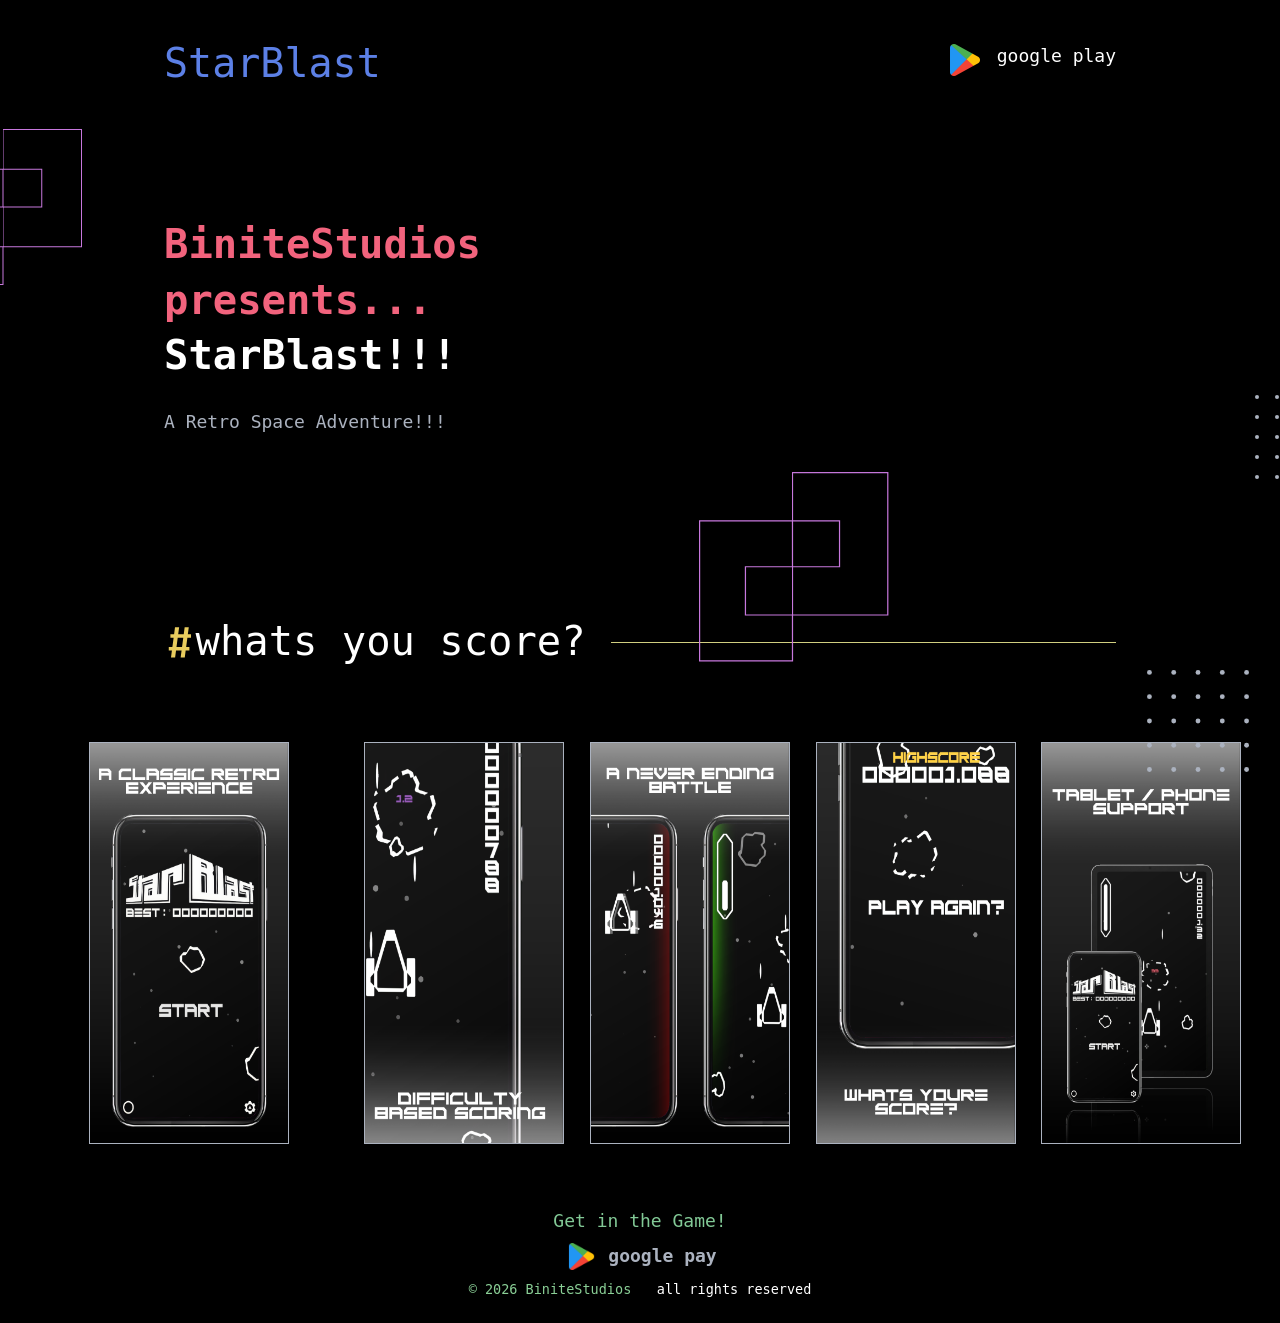
<file: index.html>
<!DOCTYPE html><html lang="en" data-ws-project="25eb859b-457d-4011-b8d1-a0252bf8f0a3" data-ws-version="1168" data-ws-last-published="2026-09-21T22:47:32.528Z"><head><link rel="stylesheet" type="text/css" href="/assets/static/app_generated_index-6937cd5a.BXm5t-1s.css"><meta charSet="UTF-8"/><meta name="viewport" content="width=device-width,initial-scale=1"/><link rel="icon" href="/assets/Icon-upscale-4x_cropped_XFPnn1CQBwH5i_sjS_opD.png"/><meta property="og:url" content="https://url/"/><meta property="og:title" content="StarBlast: A Retro Space Adventure"/><meta property="og:type" content="website"/><meta property="og:site_name" content="StarBlast"/><meta name="description" content=""/><meta property="og:description" content=""/><title>StarBlast: A Retro Space Adventure</title><script type="application/ld+json">{
  "@context": "https://schema.org",
  "@type": "WebSite",
  "name": "StarBlast"
}</script></head><body id="top" class="w-body"><div class="w-box c1yajs6b"><div style="display:contents"><div style="display:contents"><div class="w-html-embed"><style>
    /* So we don't need to add a token to every paragraph to remove margin. */
    p {
        margin: 0;
    }

    * {
        /* Make links scroll to their sections smoothly. */
        scroll-behavior: smooth;
    }

    /* Nav Trigger show active when submenu is open. */
    nav button[data-state="open"] {
        --navigation-menu-trigger-icon-transform: 180deg;
        color: var(--foreground-muted);
    }
</style></div><header class="w-box c1357293 c9jnjeu czr2pxy c155uc7w cry9bxc c1lxiyww c1778y6x c18v2pa2 c1s46o9r cdczzub cie9ffo c15hexcm c1mpedrw c1rstvfo c1nd8hlk"><div style="display:contents"><div style="display:contents"><a aria-label="Home" aria-current="page" class="w-link chbermr cld4m44 cgrhyqg ccg2arl c1u0w1c2 c1jdbdk1 c13xeq47 c1m1praz c135vpv5 c1l0vha7 csyy8v5 c1bc2i7x c17r8x7j cw409oe cj9wdjl c1er9g7j c1hh9fvj cl60rel czukzo6 c1223h70 c4j0o1n c15li9yt c1x1ucwy csba0v1 c7rxj2g c8ksia9 cnqrsxi active" href="/"><div data-ws-tag="div" loading="eager" alt="Logo" class="w-text c11pk6w2 cmjqwdf">StarBlast</div></a></div></div><nav aria-label="main" class="w-box cry9bxc c1qyy4dh c1t3frhm c1fhkm63 clv8gve c1rstvfo c10x096o c174sw29 c1976n4o cc3dq2t"><div style="display:contents"><div style="display:contents"><ul class="w-list c34dwh1 c1y6imu0 c1cn3fw9 cry9bxc c1z0l37u c1ml0hr7 c174sw29 c1rstvfo c10x096o"><li class="w-list-item"><a href="https://play.google.com/store/apps/details?id=com.binitestudios.starblast" class="w-link c12y6bqh csru8nn cgrhyqg ccg2arl c1u0w1c2 c1jdbdk1 c13xeq47 cyarius c135vpv5 c1l0vha7 csyy8v5 c1bc2i7x c17r8x7j cw409oe cj9wdjl c1er9g7j c1hh9fvj ch11gwv c3d5uvm c4nlx42 c1qyy4dh ct02u4h c1e7helk c181tpuq cl60rel czukzo6 c1223h70 c4j0o1n c15li9yt c1x1ucwy csba0v1 c7rxj2g c8ksia9 cnqrsxi c12mjb61"><img data-ws-tag="img" code="&lt;svg width=&quot;100%&quot; height=&quot;100%&quot; viewBox=&quot;0 0 17 23&quot; fill=&quot;none&quot; xmlns=&quot;http://www.w3.org/2000/svg&quot;&gt;
&lt;path d=&quot;M14.072 8.52L13.176 15.32H15.544V17.88H12.824L12.168 23H9.16L9.832 17.88H5.784L5.112 23H2.104L2.776 17.88H0.488V15.32H3.112L4.04 8.52H1.672V5.944H4.376L5.032 0.919998H8.056L7.352 5.944H11.416L12.088 0.919998H15.096L14.408 5.944H16.728V8.52H14.072ZM6.12 15.32H10.168L11.08 8.52H7.016L6.12 15.32Z&quot; fill=&quot;currentColor&quot;&gt;&lt;/path&gt;
&lt;/svg&gt;
" class="w-image csru8nn c16njgjv c1vocv5f c1qyy4dh ct02u4h cpp0nin c5m8ase clv8gve" alt="" width="512" height="512" sizes="100vw" srcSet="/assets/google-play_O3x75dixE_Iq5D4PsXfAP.png 16w, /assets/google-play_O3x75dixE_Iq5D4PsXfAP.png 32w, /assets/google-play_O3x75dixE_Iq5D4PsXfAP.png 48w, /assets/google-play_O3x75dixE_Iq5D4PsXfAP.png 64w, /assets/google-play_O3x75dixE_Iq5D4PsXfAP.png 96w, /assets/google-play_O3x75dixE_Iq5D4PsXfAP.png 128w, /assets/google-play_O3x75dixE_Iq5D4PsXfAP.png 256w, /assets/google-play_O3x75dixE_Iq5D4PsXfAP.png 384w, /assets/google-play_O3x75dixE_Iq5D4PsXfAP.png 640w, /assets/google-play_O3x75dixE_Iq5D4PsXfAP.png 750w, /assets/google-play_O3x75dixE_Iq5D4PsXfAP.png 828w, /assets/google-play_O3x75dixE_Iq5D4PsXfAP.png 1080w" src="/assets/google-play_O3x75dixE_Iq5D4PsXfAP.png" decoding="async" loading="lazy"/><span class="w-text cbk2jih"> google play</span></a></li></ul></div></div></nav></header></div></div><main class="w-box"><section class="w-box cna0hdz cmt272t c7hilyi"><div class="w-box c1357293 c9jnjeu czr2pxy c155uc7w cry9bxc c1lfjoq7 c1778y6x c1wt8a7g c1s46o9r cdczzub c1fd0kk1 c11gzs80"><div class="w-box copqmak c10zkoym ct8c5y2 c13e4sot co2qwzx c1qyy4dh cx6c9kw c174sw29 c1i9o1yp"><div class="w-box cry9bxc c1lfjoq7 c10zkoym ct8c5y2 c16xs6ny c1wt8a7g cz4avfx"><h1 data-ani="slide-down" class="w-heading c1cb3y4c c32myit cwrra4i cdfeish c11nr3ex cqjsavq c1b68hyy c1bl3793 ctn351r c1dhz37v">BiniteStudios presents... <span class="w-element c1b1clqm c178psvk cvdg15f c67f1ov c1r17tdm">StarBlast!!!</span>  </h1><div class="w-box cry9bxc c1lfjoq7 c10zkoym ct8c5y2 c16xs6ny c1wt8a7g"><p data-ani="zoom" class="w-paragraph">A Retro Space Adventure!!!</p></div></div></div><div class="w-box cavd3zn ckrjftf c1u8rwg4 c1x96dig c1imdi06 c57idyp cj9qayu cupq3rr c150vpwe c22g687 c1qyy4dh ct02u4h c1lfjoq7 cry9bxc ccehe04 c3hctjf ccosp2j cgn90jy c12sm2j2 cg4s4w1 c2s46kz c15vr7fm cfepjmr c1gf1knl"><div class="w-element cdtylqg chmjof8"><video src="http://starblast-game.github.io/CoverVid.mp4" data-ws-tag="video" alt="Me" data-ani="slide-down" autoPlay="" muted="" loop="" preload="auto" class="w-video cavd3zn c8q0msf c5m8ase cqeb86t cblpe2z cir85gx c12sm2j2 c15cml01 c1qyy4dh ct02u4h cnvgv99 c1lxiyww cmn85xq c1fhiulb c1vbxtc4 c1vz6mv9 c11p6idy c150vpwe c22g687 cupq3rr c1gf1knl" data-ws-video-id=":R1j6:"></video></div><img data-ani="zoom" class="w-image cozmpce cif9qgo c19r0we0 cxm7fti cwc6hbl ci4ohfa c11r52nx cdwd3jx c1turpj7 cvqjtds c8q0msf" alt="&quot;&quot;" width="84" height="84" sizes="100vw" srcSet="/assets/Dots_9Z8gpsBa25XO2AIvUoaPh.svg 16w, /assets/Dots_9Z8gpsBa25XO2AIvUoaPh.svg 32w, /assets/Dots_9Z8gpsBa25XO2AIvUoaPh.svg 48w, /assets/Dots_9Z8gpsBa25XO2AIvUoaPh.svg 64w, /assets/Dots_9Z8gpsBa25XO2AIvUoaPh.svg 96w, /assets/Dots_9Z8gpsBa25XO2AIvUoaPh.svg 128w, /assets/Dots_9Z8gpsBa25XO2AIvUoaPh.svg 256w" src="/assets/Dots_9Z8gpsBa25XO2AIvUoaPh.svg" decoding="async" loading="lazy"/><img data-ani="zoom" class="w-image c90c6x5 ck3owmg c19r0we0 cxm7fti cwc6hbl ci4ohfa c11r52nx c1cvcmzo c3xzas1 cdwd3jx cz4avfx" alt="&quot;&quot;" width="156" height="156" sizes="100vw" srcSet="/assets/squares_XMImQdbBVQvB4ZOfXvZxp.svg 16w, /assets/squares_XMImQdbBVQvB4ZOfXvZxp.svg 32w, /assets/squares_XMImQdbBVQvB4ZOfXvZxp.svg 48w, /assets/squares_XMImQdbBVQvB4ZOfXvZxp.svg 64w, /assets/squares_XMImQdbBVQvB4ZOfXvZxp.svg 96w, /assets/squares_XMImQdbBVQvB4ZOfXvZxp.svg 128w, /assets/squares_XMImQdbBVQvB4ZOfXvZxp.svg 256w, /assets/squares_XMImQdbBVQvB4ZOfXvZxp.svg 384w" src="/assets/squares_XMImQdbBVQvB4ZOfXvZxp.svg" decoding="async" loading="lazy"/></div></div></section><section id="projects" class="w-box c33xfh3 cmt272t"><div class="w-box c1357293 c9jnjeu czr2pxy c155uc7w cry9bxc c1lfjoq7 c1778y6x c1wt8a7g c1s46o9r cdczzub c1fd0kk1 c11gzs80"><div class="w-box cry9bxc c1lxiyww ct8c5y2 c10zkoym c1qyy4dh c1wt8a7g czr2pxy c1e2b3ev"><h2 class="w-heading c1dxq9cf cy1haag c32myit cwrra4i c12y6bqh c74kosi c1qom380 cry9bxc c1qyy4dh c1wt8a7g c181tpuq cie9ffo cavd3zn c8q0msf c5m8ase clv8gve c1dhz37v"><div class="w-html-embed cjek9sa csru8nn chfywbe cggknj7 c12sm2j2 cie9ffo cgfemuy c13wejyx chb2xjz c8eh9fu"><svg width="100%" height="100%" viewBox="0 0 17 23" fill="none" xmlns="http://www.w3.org/2000/svg">
<path d="M14.072 8.52L13.176 15.32H15.544V17.88H12.824L12.168 23H9.16L9.832 17.88H5.784L5.112 23H2.104L2.776 17.88H0.488V15.32H3.112L4.04 8.52H1.672V5.944H4.376L5.032 0.919998H8.056L7.352 5.944H11.416L12.088 0.919998H15.096L14.408 5.944H16.728V8.52H14.072ZM6.12 15.32H10.168L11.08 8.52H7.016L6.12 15.32Z" fill="currentColor"></path>
</svg>
</div><span class="w-text">whats you score?</span></h2><div style="display:contents"><div style="display:contents"><hr data-ani="slide-right" class="w-separator c1fhjruf czr2pxy c32myit cwrra4i"/></div></div></div><div data-ani-children="true" data-ani="" class="w-box copqmak c10zkoym ct8c5y2 c16kwnyf cstj0zg c1qyy4dh ct02u4h c14zrzu7 c1l0vha7 csyy8v5 c1bc2i7x c17r8x7j clkfa1i c1ovbu2i c1hskipr c18nx7en c13zjl4p cx6c9kw c174sw29"><div class="w-box cry9bxc c1lfjoq7 c1wt8a7g c1af7urd c1jx7fti c1fhiulb cd8sgzj"><div class="w-box cblpe2z c1fhiulb crsj15 c196h8ml"><img class="w-image c3hctjf c1jx7fti c1vh8w5x clkfa1i c1ovbu2i c1hskipr c18nx7en c13zjl4p cnht9tn csx9e7h" alt="" width="1440" height="2560" sizes="100vw" srcSet="/assets/1_L3s6ZV9PQpdqhU8se-7fb.png 16w, /assets/1_L3s6ZV9PQpdqhU8se-7fb.png 32w, /assets/1_L3s6ZV9PQpdqhU8se-7fb.png 48w, /assets/1_L3s6ZV9PQpdqhU8se-7fb.png 64w, /assets/1_L3s6ZV9PQpdqhU8se-7fb.png 96w, /assets/1_L3s6ZV9PQpdqhU8se-7fb.png 128w, /assets/1_L3s6ZV9PQpdqhU8se-7fb.png 256w, /assets/1_L3s6ZV9PQpdqhU8se-7fb.png 384w, /assets/1_L3s6ZV9PQpdqhU8se-7fb.png 640w, /assets/1_L3s6ZV9PQpdqhU8se-7fb.png 750w, /assets/1_L3s6ZV9PQpdqhU8se-7fb.png 828w, /assets/1_L3s6ZV9PQpdqhU8se-7fb.png 1080w, /assets/1_L3s6ZV9PQpdqhU8se-7fb.png 1200w, /assets/1_L3s6ZV9PQpdqhU8se-7fb.png 1920w, /assets/1_L3s6ZV9PQpdqhU8se-7fb.png 2048w, /assets/1_L3s6ZV9PQpdqhU8se-7fb.png 3840w" src="/assets/1_L3s6ZV9PQpdqhU8se-7fb.png" decoding="async" loading="lazy"/></div></div><div class="w-box cry9bxc c1lfjoq7 c1wt8a7g c1af7urd c1jx7fti c1fhiulb cd8sgzj"><div class="w-box cblpe2z c1fhiulb crsj15 c196h8ml"><img class="w-image c3hctjf c1jx7fti clkfa1i c1ovbu2i c1hskipr c18nx7en c13zjl4p cnht9tn cl5tjsk" alt="" width="1440" height="2560" sizes="100vw" srcSet="/assets/2_JQ7b8fTmr5KkwXRWDZ89Z.png 16w, /assets/2_JQ7b8fTmr5KkwXRWDZ89Z.png 32w, /assets/2_JQ7b8fTmr5KkwXRWDZ89Z.png 48w, /assets/2_JQ7b8fTmr5KkwXRWDZ89Z.png 64w, /assets/2_JQ7b8fTmr5KkwXRWDZ89Z.png 96w, /assets/2_JQ7b8fTmr5KkwXRWDZ89Z.png 128w, /assets/2_JQ7b8fTmr5KkwXRWDZ89Z.png 256w, /assets/2_JQ7b8fTmr5KkwXRWDZ89Z.png 384w, /assets/2_JQ7b8fTmr5KkwXRWDZ89Z.png 640w, /assets/2_JQ7b8fTmr5KkwXRWDZ89Z.png 750w, /assets/2_JQ7b8fTmr5KkwXRWDZ89Z.png 828w, /assets/2_JQ7b8fTmr5KkwXRWDZ89Z.png 1080w, /assets/2_JQ7b8fTmr5KkwXRWDZ89Z.png 1200w, /assets/2_JQ7b8fTmr5KkwXRWDZ89Z.png 1920w, /assets/2_JQ7b8fTmr5KkwXRWDZ89Z.png 2048w, /assets/2_JQ7b8fTmr5KkwXRWDZ89Z.png 3840w" src="/assets/2_JQ7b8fTmr5KkwXRWDZ89Z.png" decoding="async" loading="lazy"/></div></div><div class="w-box cry9bxc c1lfjoq7 c1wt8a7g c1af7urd c1jx7fti c1fhiulb cd8sgzj"><div class="w-box cblpe2z c1fhiulb crsj15 c196h8ml"><img class="w-image c3hctjf c1jx7fti clkfa1i c1ovbu2i c1hskipr c18nx7en c13zjl4p cnht9tn" alt="" width="1440" height="2560" sizes="100vw" srcSet="/assets/3_7VIxo0yYfUJaFxJreptR9.png 16w, /assets/3_7VIxo0yYfUJaFxJreptR9.png 32w, /assets/3_7VIxo0yYfUJaFxJreptR9.png 48w, /assets/3_7VIxo0yYfUJaFxJreptR9.png 64w, /assets/3_7VIxo0yYfUJaFxJreptR9.png 96w, /assets/3_7VIxo0yYfUJaFxJreptR9.png 128w, /assets/3_7VIxo0yYfUJaFxJreptR9.png 256w, /assets/3_7VIxo0yYfUJaFxJreptR9.png 384w, /assets/3_7VIxo0yYfUJaFxJreptR9.png 640w, /assets/3_7VIxo0yYfUJaFxJreptR9.png 750w, /assets/3_7VIxo0yYfUJaFxJreptR9.png 828w, /assets/3_7VIxo0yYfUJaFxJreptR9.png 1080w, /assets/3_7VIxo0yYfUJaFxJreptR9.png 1200w, /assets/3_7VIxo0yYfUJaFxJreptR9.png 1920w, /assets/3_7VIxo0yYfUJaFxJreptR9.png 2048w, /assets/3_7VIxo0yYfUJaFxJreptR9.png 3840w" src="/assets/3_7VIxo0yYfUJaFxJreptR9.png" decoding="async" loading="lazy"/></div></div><div class="w-box cry9bxc c1lfjoq7 c1wt8a7g c1af7urd c1jx7fti c1fhiulb cd8sgzj"><div class="w-box cblpe2z c1fhiulb crsj15 c196h8ml"><img class="w-image c3hctjf c1jx7fti clkfa1i c1ovbu2i c1hskipr c18nx7en c13zjl4p cnht9tn c1t3zgti" alt="" width="1440" height="2560" sizes="100vw" srcSet="/assets/4_dbrvQFRiPqxxdgaYLlpVS.png 16w, /assets/4_dbrvQFRiPqxxdgaYLlpVS.png 32w, /assets/4_dbrvQFRiPqxxdgaYLlpVS.png 48w, /assets/4_dbrvQFRiPqxxdgaYLlpVS.png 64w, /assets/4_dbrvQFRiPqxxdgaYLlpVS.png 96w, /assets/4_dbrvQFRiPqxxdgaYLlpVS.png 128w, /assets/4_dbrvQFRiPqxxdgaYLlpVS.png 256w, /assets/4_dbrvQFRiPqxxdgaYLlpVS.png 384w, /assets/4_dbrvQFRiPqxxdgaYLlpVS.png 640w, /assets/4_dbrvQFRiPqxxdgaYLlpVS.png 750w, /assets/4_dbrvQFRiPqxxdgaYLlpVS.png 828w, /assets/4_dbrvQFRiPqxxdgaYLlpVS.png 1080w, /assets/4_dbrvQFRiPqxxdgaYLlpVS.png 1200w, /assets/4_dbrvQFRiPqxxdgaYLlpVS.png 1920w, /assets/4_dbrvQFRiPqxxdgaYLlpVS.png 2048w, /assets/4_dbrvQFRiPqxxdgaYLlpVS.png 3840w" src="/assets/4_dbrvQFRiPqxxdgaYLlpVS.png" decoding="async" loading="lazy"/></div></div><div class="w-box cry9bxc c1lfjoq7 c1wt8a7g c1af7urd c1jx7fti c1fhiulb cd8sgzj"><div class="w-box cblpe2z c1fhiulb crsj15 c196h8ml"><img class="w-image c3hctjf clkfa1i c1ovbu2i c1hskipr c18nx7en c13zjl4p cnht9tn c1jarzjf" alt="" width="1440" height="2560" sizes="100vw" srcSet="/assets/Phone_Tablet_wZSMUs0ifEo0GgyPx2dQB.png 16w, /assets/Phone_Tablet_wZSMUs0ifEo0GgyPx2dQB.png 32w, /assets/Phone_Tablet_wZSMUs0ifEo0GgyPx2dQB.png 48w, /assets/Phone_Tablet_wZSMUs0ifEo0GgyPx2dQB.png 64w, /assets/Phone_Tablet_wZSMUs0ifEo0GgyPx2dQB.png 96w, /assets/Phone_Tablet_wZSMUs0ifEo0GgyPx2dQB.png 128w, /assets/Phone_Tablet_wZSMUs0ifEo0GgyPx2dQB.png 256w, /assets/Phone_Tablet_wZSMUs0ifEo0GgyPx2dQB.png 384w, /assets/Phone_Tablet_wZSMUs0ifEo0GgyPx2dQB.png 640w, /assets/Phone_Tablet_wZSMUs0ifEo0GgyPx2dQB.png 750w, /assets/Phone_Tablet_wZSMUs0ifEo0GgyPx2dQB.png 828w, /assets/Phone_Tablet_wZSMUs0ifEo0GgyPx2dQB.png 1080w, /assets/Phone_Tablet_wZSMUs0ifEo0GgyPx2dQB.png 1200w, /assets/Phone_Tablet_wZSMUs0ifEo0GgyPx2dQB.png 1920w, /assets/Phone_Tablet_wZSMUs0ifEo0GgyPx2dQB.png 2048w, /assets/Phone_Tablet_wZSMUs0ifEo0GgyPx2dQB.png 3840w" src="/assets/Phone_Tablet_wZSMUs0ifEo0GgyPx2dQB.png" decoding="async" loading="lazy"/></div></div><img class="w-image c3xtjgw c1t2vwb5 c8h5y2d cuseo3b c13qqaub c1dfajq9 cd7huk6 cavd3zn cz4avfx c1pzicie c1cn3fw9 c150vpwe c22g687 c1gxuxwl cgpfee9 cry9bxc c1qyy4dh ct02u4h c1xyv0ep clkfa1i c1ovbu2i c1hskipr c18nx7en c13zjl4p c8wasaw c9ylysu c1ku71hl cc1qqvk ca8mi09 c1u5ogk c19r1a35 c1qrxaqp c2zcut6 c1sz3la2 c7klx50 c1egcduj c1n9497q" alt="" sizes="(min-width: 1280px) 50vw, 100vw" srcSet="/assets/Group_46_5eEWILnzUP1LesbG99T1d.svg 384w, /assets/Group_46_5eEWILnzUP1LesbG99T1d.svg 640w, /assets/Group_46_5eEWILnzUP1LesbG99T1d.svg 750w, /assets/Group_46_5eEWILnzUP1LesbG99T1d.svg 828w, /assets/Group_46_5eEWILnzUP1LesbG99T1d.svg 1080w, /assets/Group_46_5eEWILnzUP1LesbG99T1d.svg 1200w, /assets/Group_46_5eEWILnzUP1LesbG99T1d.svg 1920w, /assets/Group_46_5eEWILnzUP1LesbG99T1d.svg 2048w, /assets/Group_46_5eEWILnzUP1LesbG99T1d.svg 3840w" src="/assets/Group_46_5eEWILnzUP1LesbG99T1d.svg" decoding="async" loading="lazy"/></div></div></section></main><div style="display:contents"><div style="display:contents"><footer class="w-box c2keyc8 c1mzb2kd ch71q2h cq6h5q1"><div class="w-box c1357293 c9jnjeu czr2pxy c155uc7w cry9bxc c1lfjoq7 c1qyy4dh ct02u4h cpb5sl7 c12nur8y c1fd0kk1 c11gzs80 c1pzicie c1p09e26 c13zr3ez cgn90jy"><p class="w-paragraph c1m5amny">Get in the Game!</p><a href="https://play.google.com/store/apps/details?id=com.binitestudios.starblast" class="w-link czt9u4x csru8nn cgrhyqg ccg2arl c1u0w1c2 c1jdbdk1 c13xeq47 cyarius c135vpv5 c1l0vha7 csyy8v5 c1bc2i7x c17r8x7j cw409oe cj9wdjl c1er9g7j c1hh9fvj c1qyy4dh c1wt8a7g cn6056e c1117wcl cz5x2lt c12sm2j2 cblpe2z cl60rel czukzo6 ckqth2g c4j0o1n c44vfqt c1e8zdxj c1xs0wst c7s1hdt c1b7r3cd c8ksia9 cnqrsxi"><div class="w-box c19acjow c1g1x4wk c1642u22 c1e9wxra c422x95 c1kectvc c18nx7en c13zjl4p cfcozna"><img data-ws-tag="img" code="&lt;svg width=&quot;100%&quot; height=&quot;100%&quot; viewBox=&quot;0 0 32 32&quot; fill=&quot;none&quot; xmlns=&quot;http://www.w3.org/2000/svg&quot;&gt;
&lt;path d=&quot;M5.07187 9.20292C5.2168 8.57709 5.57307 8.01832 6.08232 7.6181C6.59158 7.21789 7.22365 6.99996 7.875 7H25.125C25.7764 6.99996 26.4084 7.21789 26.9177 7.6181C27.4269 8.01832 27.7832 8.57709 27.9281 9.20292L16.5 16.0865L5.07187 9.20292ZM5 10.8207V20.8847L13.3418 15.8442L5 10.8207ZM14.7189 16.6758L5.27456 22.3807C5.50791 22.8657 5.87619 23.2753 6.33656 23.5619C6.79693 23.8486 7.33044 24.0005 7.875 24H25.125C25.6695 24.0001 26.2028 23.8479 26.6629 23.561C27.123 23.274 27.491 22.8643 27.724 22.3793L18.2796 16.6744L16.5 17.7468L14.7189 16.6744V16.6758ZM19.6582 15.8457L28 20.8847V10.8207L19.6582 15.8442V15.8457Z&quot; fill=&quot;currentColor&quot;&gt;&lt;/path&gt;
&lt;/svg&gt;
" class="w-image" alt="" width="512" height="512" sizes="100vw" srcSet="/assets/google-play_O3x75dixE_Iq5D4PsXfAP.png 16w, /assets/google-play_O3x75dixE_Iq5D4PsXfAP.png 32w, /assets/google-play_O3x75dixE_Iq5D4PsXfAP.png 48w, /assets/google-play_O3x75dixE_Iq5D4PsXfAP.png 64w, /assets/google-play_O3x75dixE_Iq5D4PsXfAP.png 96w, /assets/google-play_O3x75dixE_Iq5D4PsXfAP.png 128w, /assets/google-play_O3x75dixE_Iq5D4PsXfAP.png 256w, /assets/google-play_O3x75dixE_Iq5D4PsXfAP.png 384w, /assets/google-play_O3x75dixE_Iq5D4PsXfAP.png 640w, /assets/google-play_O3x75dixE_Iq5D4PsXfAP.png 750w, /assets/google-play_O3x75dixE_Iq5D4PsXfAP.png 828w, /assets/google-play_O3x75dixE_Iq5D4PsXfAP.png 1080w" src="/assets/google-play_O3x75dixE_Iq5D4PsXfAP.png" decoding="async" loading="lazy"/></div><div class="w-box cry9bxc c1lfjoq7 c16xs6ny ce1qmkg c1mcu1jn"><span class="w-text c1cb3y4c">google pay</span></div></a><div class="w-box cry9bxc c10zkoym ct8c5y2 c15cml01 c1kol985 czqy8m4 c1bulmrh"><div class="w-text cpkzzbo">© 2026 BiniteStudios</div><a class="w-link c12y6bqh csru8nn cgrhyqg ccg2arl c1u0w1c2 c1jdbdk1 c13xeq47 cyarius c135vpv5 c1l0vha7 csyy8v5 c1bc2i7x c17r8x7j cw409oe cj9wdjl c1er9g7j c1hh9fvj ch11gwv c3d5uvm c4nlx42 c1qyy4dh ct02u4h c1e7helk c181tpuq cl60rel czukzo6 c1223h70 c4j0o1n c15li9yt c1x1ucwy csba0v1 c7rxj2g c8ksia9 cnqrsxi c12mjb61" href="/credits">All Rights reserved</a></div></div></footer></div></div></div><script id="vike_pageContext" type="application/json">{"_urlRewrite":null,"pageId":"/pages/index","routeParams":{},"data":{"url":"https://url/","system":{"params":{},"search":{},"origin":"https://url","pathname":"/"},"resources":{},"pageMeta":{"title":"StarBlast: A Retro Space Adventure","description":"","excludePageFromSearch":"!undefined","language":"!undefined","socialImageAssetName":"!undefined","socialImageUrl":"!undefined","status":"!undefined","redirect":"!undefined","content":"!undefined","custom":[]}}}</script><script id="vike_globalContext" type="application/json">{}</script><script src="/assets/entries/entry-server-routing.BXU6X6j1.js" type="module" async></script><link rel="modulepreload" href="/assets/entries/pages_index.BCxWTTlJ.js" as="script" type="text/javascript"><link rel="modulepreload" href="/assets/chunks/chunk-9ft21txc.js" as="script" type="text/javascript"><link rel="modulepreload" href="/assets/chunks/chunk-uyNiQFVS.js" as="script" type="text/javascript"></body></html>
</file>
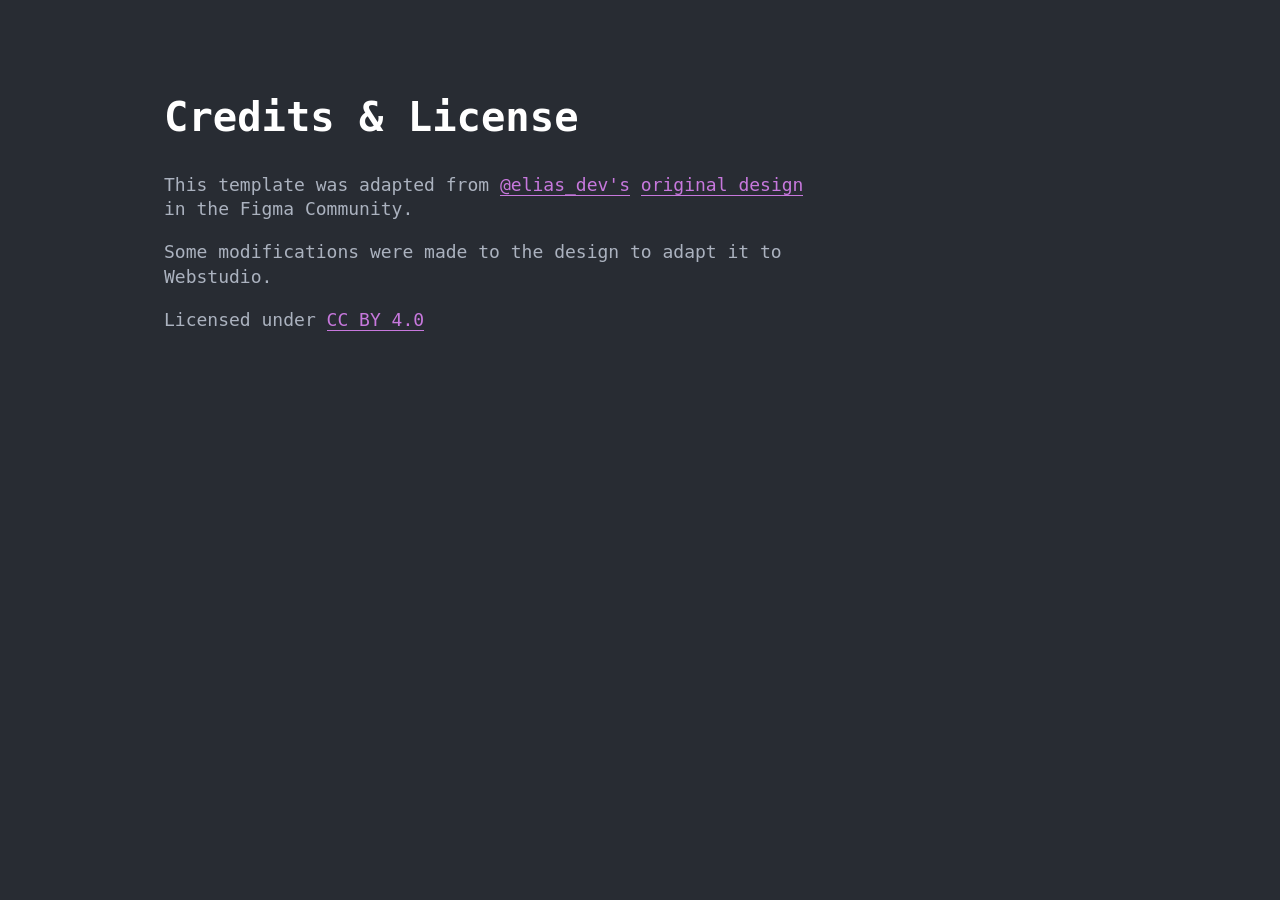
<file: credits/index.html>
<!DOCTYPE html><html lang="en" data-ws-project="25eb859b-457d-4011-b8d1-a0252bf8f0a3" data-ws-version="1168" data-ws-last-published="2026-09-21T22:47:32.528Z"><head><link rel="stylesheet" type="text/css" href="/assets/static/app_generated_index-6937cd5a.BXm5t-1s.css"><meta charSet="UTF-8"/><meta name="viewport" content="width=device-width,initial-scale=1"/><link rel="icon" href="/assets/Icon-upscale-4x_cropped_XFPnn1CQBwH5i_sjS_opD.png"/><meta property="og:url" content="https://url/credits"/><meta property="og:title" content="Credits and License"/><meta property="og:type" content="website"/><meta property="og:site_name" content="StarBlast"/><meta name="robots" content="noindex, nofollow"/><meta property="twitter:card" content="summary_large_image"/><title>Credits and License</title><script type="application/ld+json">{
  "@context": "https://schema.org",
  "@type": "WebSite",
  "name": "StarBlast"
}</script></head><body class="w-body"><div class="w-box"><main class="w-box"><section class="w-box cna0hdz c1mzb2kd"><div class="w-box c1357293 c9jnjeu czr2pxy c155uc7w cry9bxc c1lfjoq7 c1778y6x c1wt8a7g cn6056e c1117wcl c1fd0kk1 c11gzs80"><h1 class="w-heading c1cb3y4c c32myit cwrra4i cizucda c11nr3ex c1dhz37v">Credits &amp; License</h1><div class="w-box c1rco612"><p class="w-paragraph">This template was adapted from <a href="https://www.figma.com/@elias_dev" target="_blank" class="w-rich-text-link chbermr cld4m44 cgrhyqg ccg2arl c1u0w1c2 c1jdbdk1 c13xeq47 cyarius c135vpv5 c1kz4bsi cy8j7mm c1hwbdwo c10mz0pn cw409oe cj9wdjl c1er9g7j c1hh9fvj cl60rel czukzo6 c1223h70 ck31cl2 c15li9yt c1x1ucwy csba0v1 c7rxj2g c8ksia9 cnqrsxi">@elias_dev&#x27;s</a> <a href="https://www.figma.com/community/file/1164933568884615740" target="_blank" class="w-rich-text-link chbermr cld4m44 cgrhyqg ccg2arl c1u0w1c2 c1jdbdk1 c13xeq47 cyarius c135vpv5 c1kz4bsi cy8j7mm c1hwbdwo c10mz0pn cw409oe cj9wdjl c1er9g7j c1hh9fvj cl60rel czukzo6 c1223h70 ck31cl2 c15li9yt c1x1ucwy csba0v1 c7rxj2g c8ksia9 cnqrsxi">original design</a> in the Figma Community. </p><p class="w-paragraph">Some modifications were made to the design to adapt it to Webstudio.</p><p class="w-paragraph">Licensed under <a href="https://creativecommons.org/licenses/by/4.0/" target="_blank" class="w-rich-text-link chbermr cld4m44 cgrhyqg ccg2arl c1u0w1c2 c1jdbdk1 c13xeq47 cyarius c135vpv5 c1kz4bsi cy8j7mm c1hwbdwo c10mz0pn cw409oe cj9wdjl c1er9g7j c1hh9fvj cl60rel czukzo6 c1223h70 ck31cl2 c15li9yt c1x1ucwy csba0v1 c7rxj2g c8ksia9 cnqrsxi">CC BY 4.0</a></p></div></div></section></main></div><script id="vike_pageContext" type="application/json">{"_urlRewrite":null,"pageId":"/pages/credits","routeParams":{},"data":{"url":"https://url/credits","system":{"params":{},"search":{},"origin":"https://url","pathname":"/credits"},"resources":{},"pageMeta":{"title":"Credits and License","description":"","excludePageFromSearch":true,"language":"","socialImageAssetName":"!undefined","socialImageUrl":"","status":200,"redirect":"","content":"!undefined","custom":[]}}}</script><script id="vike_globalContext" type="application/json">{}</script><script src="/assets/entries/entry-server-routing.BXU6X6j1.js" type="module" async></script><link rel="modulepreload" href="/assets/entries/pages_credits.efhsmKf0.js" as="script" type="text/javascript"><link rel="modulepreload" href="/assets/chunks/chunk-9ft21txc.js" as="script" type="text/javascript"><link rel="modulepreload" href="/assets/chunks/chunk-D4JVazkY.js" as="script" type="text/javascript"></body></html>
</file>
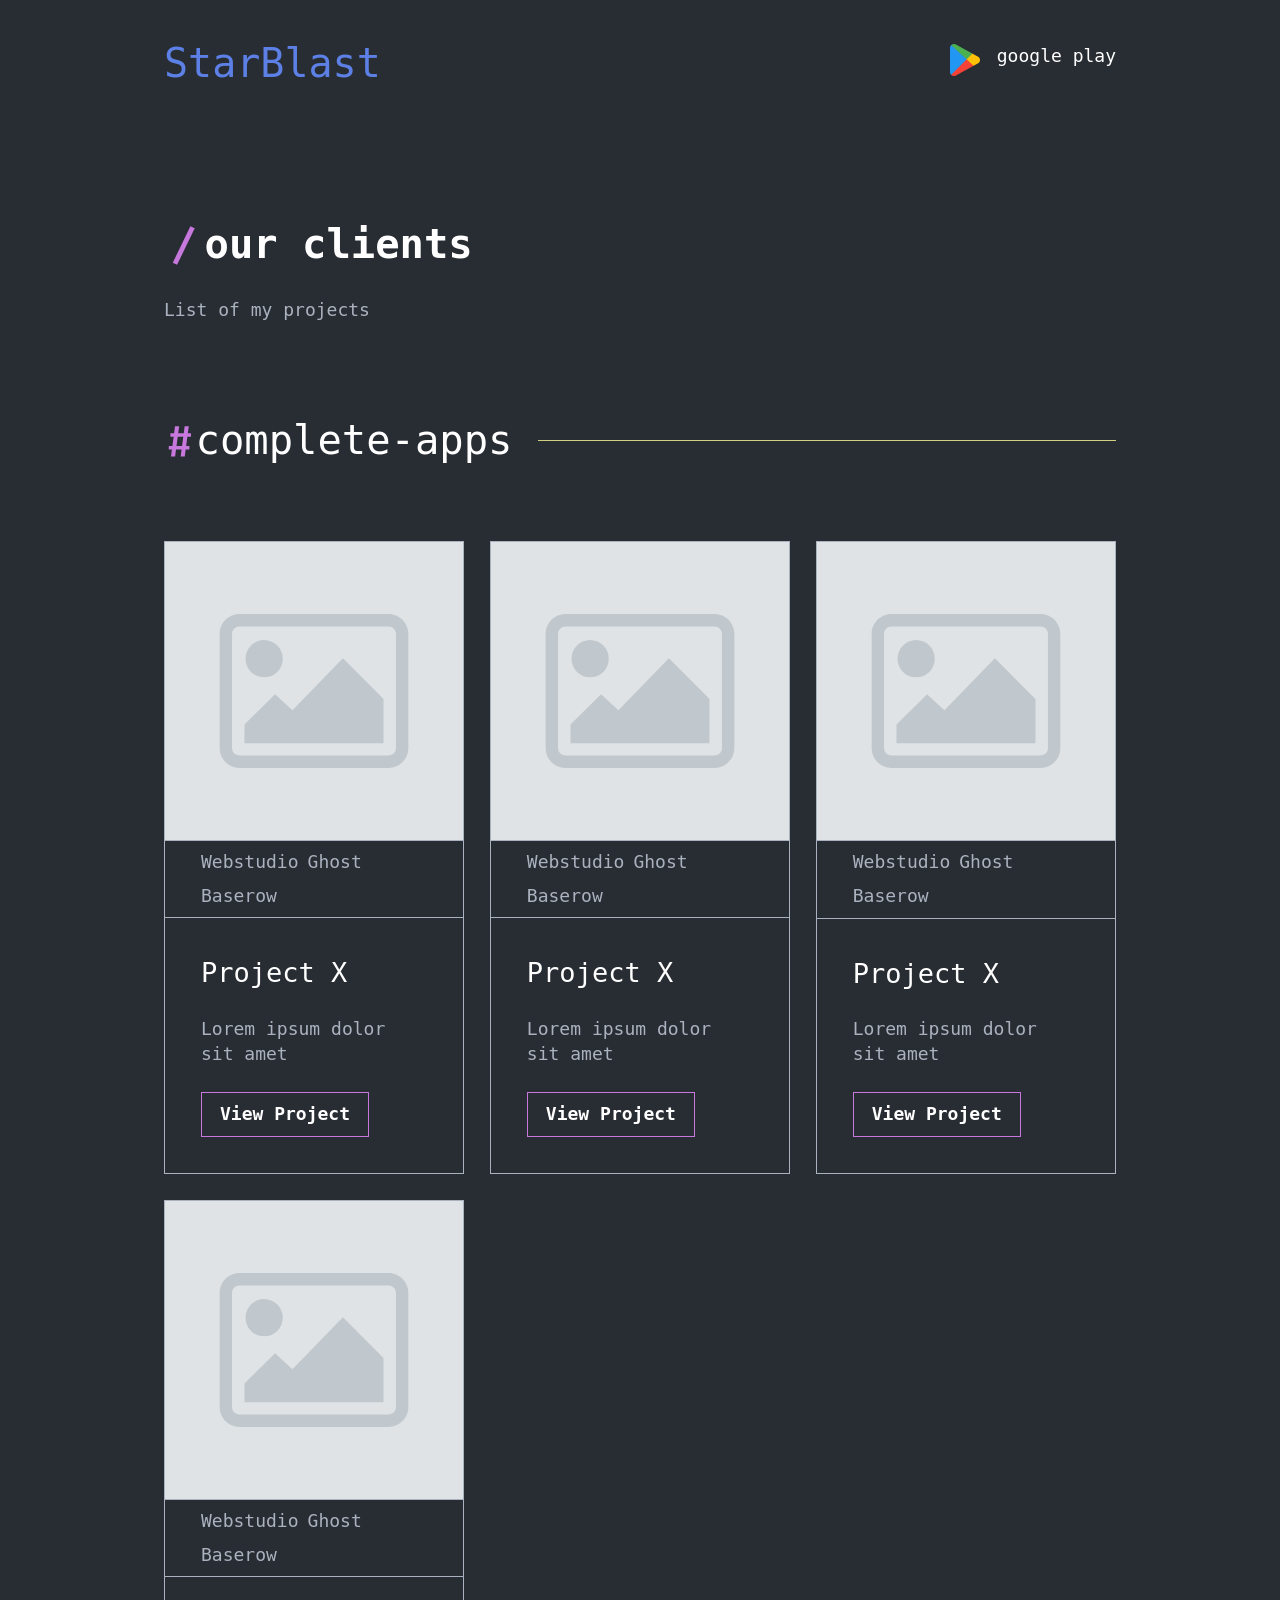
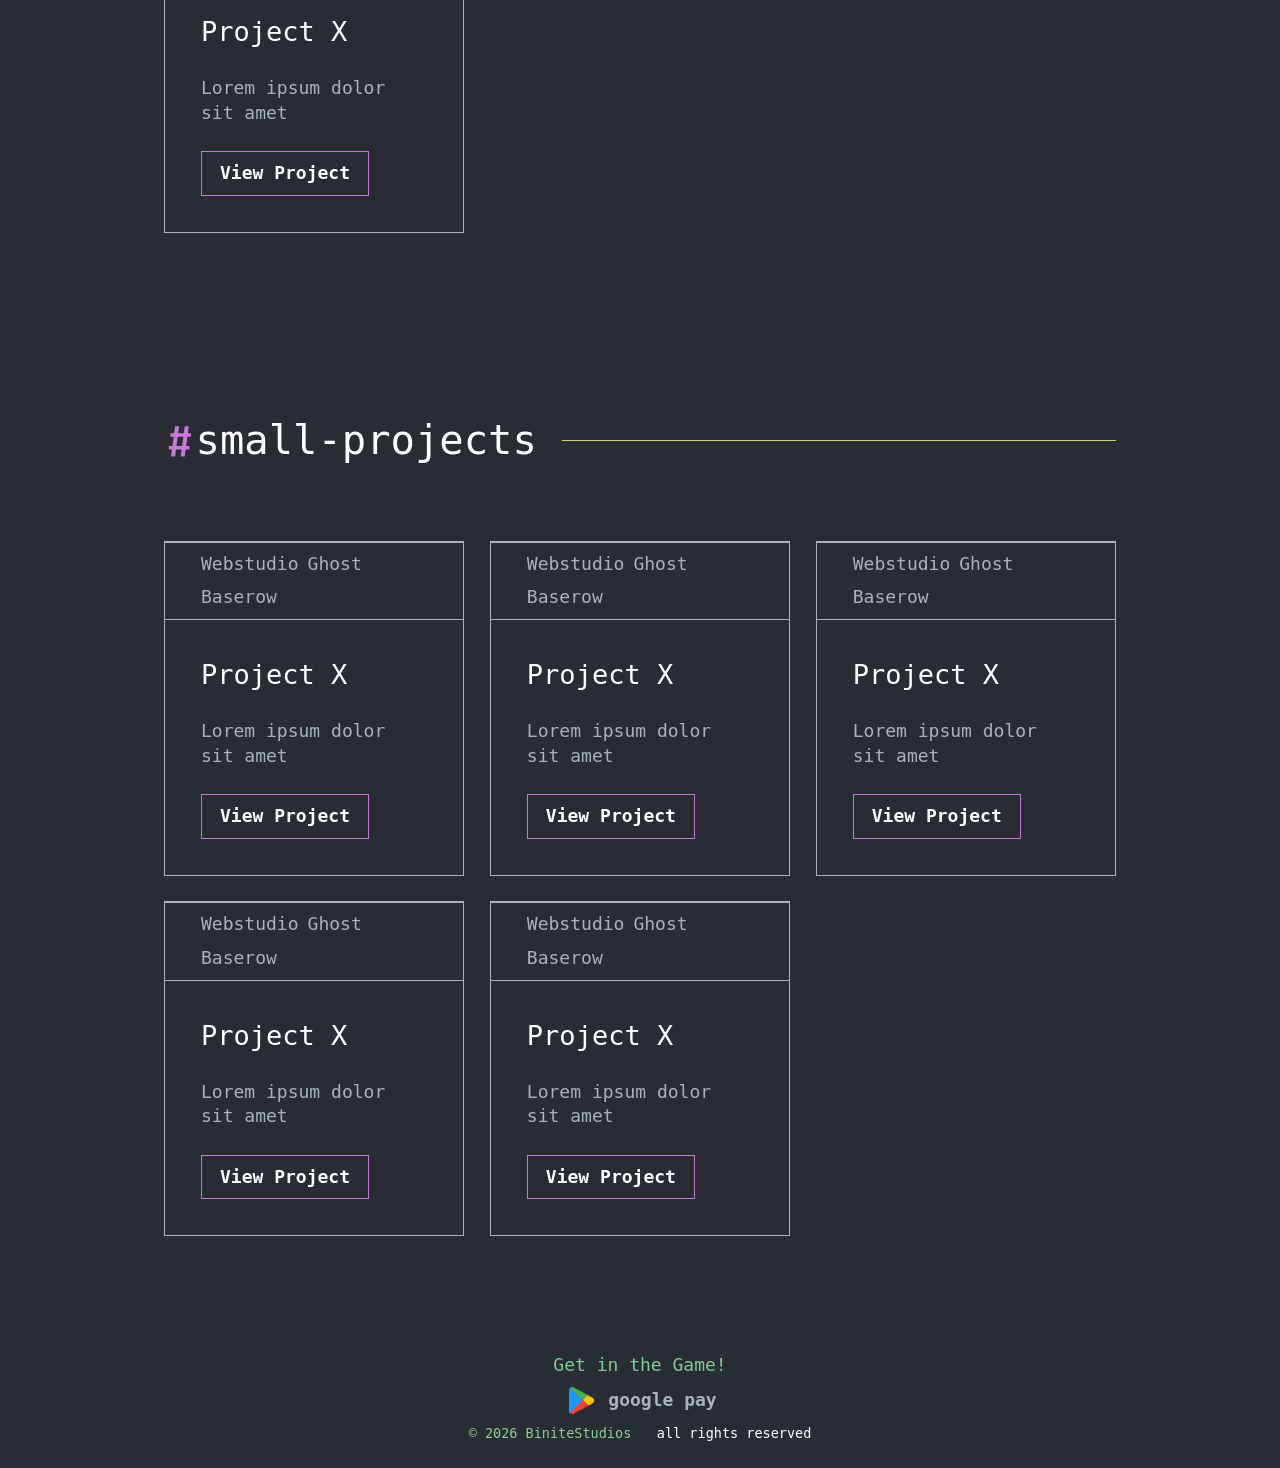
<file: projects/index.html>
<!DOCTYPE html><html lang="en" data-ws-project="25eb859b-457d-4011-b8d1-a0252bf8f0a3" data-ws-version="1168" data-ws-last-published="2026-09-21T22:47:32.528Z"><head><link rel="stylesheet" type="text/css" href="/assets/static/app_generated_index-6937cd5a.BXm5t-1s.css"><meta charSet="UTF-8"/><meta name="viewport" content="width=device-width,initial-scale=1"/><link rel="icon" href="/assets/Icon-upscale-4x_cropped_XFPnn1CQBwH5i_sjS_opD.png"/><meta property="og:url" content="https://url/projects"/><meta property="og:title" content="Projects"/><meta property="og:type" content="website"/><meta property="og:site_name" content="StarBlast"/><meta name="robots" content="noindex, nofollow"/><meta name="description" content="List of my projects"/><meta property="og:description" content="List of my projects"/><meta property="twitter:card" content="summary_large_image"/><title>Projects</title><script type="application/ld+json">{
  "@context": "https://schema.org",
  "@type": "WebSite",
  "name": "StarBlast"
}</script></head><body class="w-body"><div class="w-box"><div style="display:contents"><div style="display:contents"><div class="w-html-embed"><style>
    /* So we don't need to add a token to every paragraph to remove margin. */
    p {
        margin: 0;
    }

    * {
        /* Make links scroll to their sections smoothly. */
        scroll-behavior: smooth;
    }

    /* Nav Trigger show active when submenu is open. */
    nav button[data-state="open"] {
        --navigation-menu-trigger-icon-transform: 180deg;
        color: var(--foreground-muted);
    }
</style></div><header class="w-box c1357293 c9jnjeu czr2pxy c155uc7w cry9bxc c1lxiyww c1778y6x c18v2pa2 c1s46o9r cdczzub cie9ffo c15hexcm c1mpedrw c1rstvfo c1nd8hlk"><div style="display:contents"><div style="display:contents"><a aria-label="Home" class="w-link chbermr cld4m44 cgrhyqg ccg2arl c1u0w1c2 c1jdbdk1 c13xeq47 c1m1praz c135vpv5 c1l0vha7 csyy8v5 c1bc2i7x c17r8x7j cw409oe cj9wdjl c1er9g7j c1hh9fvj cl60rel czukzo6 c1223h70 c4j0o1n c15li9yt c1x1ucwy csba0v1 c7rxj2g c8ksia9 cnqrsxi" href="/"><div data-ws-tag="div" loading="eager" alt="Logo" class="w-text c11pk6w2 cmjqwdf">StarBlast</div></a></div></div><nav aria-label="main" class="w-box cry9bxc c1qyy4dh c1t3frhm c1fhkm63 clv8gve c1rstvfo c10x096o c174sw29 c1976n4o cc3dq2t"><div style="display:contents"><div style="display:contents"><ul class="w-list c34dwh1 c1y6imu0 c1cn3fw9 cry9bxc c1z0l37u c1ml0hr7 c174sw29 c1rstvfo c10x096o"><li class="w-list-item"><a href="https://play.google.com/store/apps/details?id=com.binitestudios.starblast" class="w-link c12y6bqh csru8nn cgrhyqg ccg2arl c1u0w1c2 c1jdbdk1 c13xeq47 cyarius c135vpv5 c1l0vha7 csyy8v5 c1bc2i7x c17r8x7j cw409oe cj9wdjl c1er9g7j c1hh9fvj ch11gwv c3d5uvm c4nlx42 c1qyy4dh ct02u4h c1e7helk c181tpuq cl60rel czukzo6 c1223h70 c4j0o1n c15li9yt c1x1ucwy csba0v1 c7rxj2g c8ksia9 cnqrsxi c12mjb61"><img data-ws-tag="img" code="&lt;svg width=&quot;100%&quot; height=&quot;100%&quot; viewBox=&quot;0 0 17 23&quot; fill=&quot;none&quot; xmlns=&quot;http://www.w3.org/2000/svg&quot;&gt;
&lt;path d=&quot;M14.072 8.52L13.176 15.32H15.544V17.88H12.824L12.168 23H9.16L9.832 17.88H5.784L5.112 23H2.104L2.776 17.88H0.488V15.32H3.112L4.04 8.52H1.672V5.944H4.376L5.032 0.919998H8.056L7.352 5.944H11.416L12.088 0.919998H15.096L14.408 5.944H16.728V8.52H14.072ZM6.12 15.32H10.168L11.08 8.52H7.016L6.12 15.32Z&quot; fill=&quot;currentColor&quot;&gt;&lt;/path&gt;
&lt;/svg&gt;
" class="w-image csru8nn c16njgjv c1vocv5f c1qyy4dh ct02u4h cpp0nin c5m8ase clv8gve" alt="" width="512" height="512" sizes="100vw" srcSet="/assets/google-play_O3x75dixE_Iq5D4PsXfAP.png 16w, /assets/google-play_O3x75dixE_Iq5D4PsXfAP.png 32w, /assets/google-play_O3x75dixE_Iq5D4PsXfAP.png 48w, /assets/google-play_O3x75dixE_Iq5D4PsXfAP.png 64w, /assets/google-play_O3x75dixE_Iq5D4PsXfAP.png 96w, /assets/google-play_O3x75dixE_Iq5D4PsXfAP.png 128w, /assets/google-play_O3x75dixE_Iq5D4PsXfAP.png 256w, /assets/google-play_O3x75dixE_Iq5D4PsXfAP.png 384w, /assets/google-play_O3x75dixE_Iq5D4PsXfAP.png 640w, /assets/google-play_O3x75dixE_Iq5D4PsXfAP.png 750w, /assets/google-play_O3x75dixE_Iq5D4PsXfAP.png 828w, /assets/google-play_O3x75dixE_Iq5D4PsXfAP.png 1080w" src="/assets/google-play_O3x75dixE_Iq5D4PsXfAP.png" decoding="async" loading="lazy"/><span class="w-text cbk2jih"> google play</span></a></li></ul></div></div></nav></header></div></div><main class="w-box"><section class="w-box cna0hdz cl8xzcs"><div class="w-box c1357293 c9jnjeu czr2pxy c155uc7w cry9bxc c1lfjoq7 c1778y6x c1wt8a7g c1s46o9r cdczzub c1fd0kk1 c11gzs80"><div class="w-box cry9bxc c1lfjoq7 ct8c5y2 c10zkoym c16xs6ny c1wt8a7g czr2pxy c1e2b3ev"><h1 class="w-heading c1cb3y4c c32myit cwrra4i cizucda c11nr3ex c74kosi c1qom380 cry9bxc c1qyy4dh c1wt8a7g c181tpuq c1ns98mi cavd3zn c8q0msf c5m8ase clv8gve c1dhz37v"><div class="w-html-embed cpp0nin csru8nn ch2prsz cg4iiql c12sm2j2"><svg width="100%" height="100%" viewBox="0 0 18 31" fill="none" xmlns="http://www.w3.org/2000/svg">
<path d="M3.512 30.488L0.184 28.968L13.72 0.935999L17.016 2.488L3.512 30.488Z" fill="currentColor"></path>
</svg>
</div><span class="w-text">Our Clients</span></h1><p class="w-paragraph">List of my projects</p></div></div></section><section class="w-box cna0hdz c1mzb2kd"><div class="w-box c1357293 c9jnjeu czr2pxy c155uc7w cry9bxc c1lfjoq7 c1778y6x c1wt8a7g c1s46o9r cdczzub c1fd0kk1 c11gzs80"><div class="w-box cry9bxc c1lxiyww ct8c5y2 c10zkoym c1qyy4dh c1wt8a7g czr2pxy c1e2b3ev"><h2 class="w-heading c1dxq9cf cy1haag c32myit cwrra4i c12y6bqh c74kosi c1qom380 cry9bxc c1qyy4dh c1wt8a7g c181tpuq c1ns98mi cavd3zn c8q0msf c5m8ase clv8gve c1dhz37v"><div class="w-html-embed cpp0nin csru8nn chfywbe cggknj7 c12sm2j2"><svg width="100%" height="100%" viewBox="0 0 17 23" fill="none" xmlns="http://www.w3.org/2000/svg">
<path d="M14.072 8.52L13.176 15.32H15.544V17.88H12.824L12.168 23H9.16L9.832 17.88H5.784L5.112 23H2.104L2.776 17.88H0.488V15.32H3.112L4.04 8.52H1.672V5.944H4.376L5.032 0.919998H8.056L7.352 5.944H11.416L12.088 0.919998H15.096L14.408 5.944H16.728V8.52H14.072ZM6.12 15.32H10.168L11.08 8.52H7.016L6.12 15.32Z" fill="currentColor"></path>
</svg>
</div><span class="w-text">complete-apps</span></h2><div style="display:contents"><div style="display:contents"><hr data-ani="slide-right" class="w-separator c1fhjruf czr2pxy c32myit cwrra4i"/></div></div></div><div data-ani-children="true" data-ani="slide-up" class="w-box copqmak c10zkoym ct8c5y2 cejtdrx co2qwzx c1vrexag cx6c9kw c174sw29"><div class="w-box cry9bxc c1lfjoq7 c1wt8a7g c1af7urd cd8sgzj"><div class="w-box"><img class="w-image" alt="ChertNodes logo" width="800" height="800" src="[data-uri]" decoding="async" loading="lazy"/></div><div class="w-box cry9bxc c1lxiyww c16xs6ny c1wt8a7g cn6056e c1117wcl c13b531o c1my01bv c1myzjic ckmmjuv c15cml01 c1r0k2af cvhtpz1 c1lf9chy c1opw0ra"><div class="w-text">Webstudio</div><div class="w-text">Ghost</div><div class="w-text">Baserow</div></div><div class="w-box cry9bxc c1lfjoq7 c1z0l37u c1ml0hr7 c16xs6ny c1wt8a7g c14nqedw"><h3 class="w-heading cuoke4w cy1haag c32myit cwrra4i c12y6bqh">Project X</h3><p class="w-paragraph">Lorem ipsum dolor sit amet</p><a class="w-link c12y6bqh c1e7helk c13b531o c1my01bv c14z1eqr c1ktl1y1 c135vpv5 csru8nn c1qyy4dh ct02u4h c1md20bl c1e892th c1qom380 c1cb3y4c c1qeobur c1s4ttse c16s8et8 cfw5mh8 c1apclts c19mhsau cl60rel czukzo6 c8ksia9 cnqrsxi c8g2o8g c1mk6p8z" href="#">View Project</a></div></div><div class="w-box cry9bxc c1lfjoq7 c1wt8a7g c1af7urd cd8sgzj"><div class="w-box"><img class="w-image" alt="ChertNodes logo" width="800" height="800" src="[data-uri]" decoding="async" loading="lazy"/></div><div class="w-box cry9bxc c1lxiyww c16xs6ny c1wt8a7g cn6056e c1117wcl c13b531o c1my01bv c1myzjic ckmmjuv c15cml01 c1r0k2af cvhtpz1 c1lf9chy c1opw0ra"><div class="w-text">Webstudio</div><div class="w-text">Ghost</div><div class="w-text">Baserow</div></div><div class="w-box cry9bxc c1lfjoq7 c1z0l37u c1ml0hr7 c16xs6ny c1wt8a7g c14nqedw"><h3 class="w-heading cuoke4w cy1haag c32myit cwrra4i c12y6bqh">Project X</h3><p class="w-paragraph">Lorem ipsum dolor sit amet</p><a class="w-link c12y6bqh c1e7helk c13b531o c1my01bv c14z1eqr c1ktl1y1 c135vpv5 csru8nn c1qyy4dh ct02u4h c1md20bl c1e892th c1qom380 c1cb3y4c c1qeobur c1s4ttse c16s8et8 cfw5mh8 c1apclts c19mhsau cl60rel czukzo6 c8ksia9 cnqrsxi c8g2o8g c1mk6p8z" href="#">View Project</a></div></div><div class="w-box cry9bxc c1lfjoq7 c1wt8a7g c1af7urd cd8sgzj"><div class="w-box"><img class="w-image" alt="ChertNodes logo" width="800" height="800" src="[data-uri]" decoding="async" loading="lazy"/></div><div class="w-box cry9bxc c1lxiyww c16xs6ny c1wt8a7g cn6056e c1117wcl c13b531o c1my01bv c1myzjic ckmmjuv c15cml01 c1r0k2af cvhtpz1 c1lf9chy c1opw0ra"><div class="w-text">Webstudio</div><div class="w-text">Ghost</div><div class="w-text">Baserow</div></div><div class="w-box cry9bxc c1lfjoq7 c1z0l37u c1ml0hr7 c16xs6ny c1wt8a7g c14nqedw"><h3 class="w-heading cuoke4w cy1haag c32myit cwrra4i c12y6bqh">Project X</h3><p class="w-paragraph">Lorem ipsum dolor sit amet</p><a class="w-link c12y6bqh c1e7helk c13b531o c1my01bv c14z1eqr c1ktl1y1 c135vpv5 csru8nn c1qyy4dh ct02u4h c1md20bl c1e892th c1qom380 c1cb3y4c c1qeobur c1s4ttse c16s8et8 cfw5mh8 c1apclts c19mhsau cl60rel czukzo6 c8ksia9 cnqrsxi c8g2o8g c1mk6p8z" href="#">View Project</a></div></div><div class="w-box cry9bxc c1lfjoq7 c1wt8a7g c1af7urd cd8sgzj"><div class="w-box"><img class="w-image" alt="ChertNodes logo" width="800" height="800" src="[data-uri]" decoding="async" loading="lazy"/></div><div class="w-box cry9bxc c1lxiyww c16xs6ny c1wt8a7g cn6056e c1117wcl c13b531o c1my01bv c1myzjic ckmmjuv c15cml01 c1r0k2af cvhtpz1 c1lf9chy c1opw0ra"><div class="w-text">Webstudio</div><div class="w-text">Ghost</div><div class="w-text">Baserow</div></div><div class="w-box cry9bxc c1lfjoq7 c1z0l37u c1ml0hr7 c16xs6ny c1wt8a7g c14nqedw"><h3 class="w-heading cuoke4w cy1haag c32myit cwrra4i c12y6bqh">Project X</h3><p class="w-paragraph">Lorem ipsum dolor sit amet</p><a class="w-link c12y6bqh c1e7helk c13b531o c1my01bv c14z1eqr c1ktl1y1 c135vpv5 csru8nn c1qyy4dh ct02u4h c1md20bl c1e892th c1qom380 c1cb3y4c c1qeobur c1s4ttse c16s8et8 cfw5mh8 c1apclts c19mhsau cl60rel czukzo6 c8ksia9 cnqrsxi c8g2o8g c1mk6p8z" href="#">View Project</a></div></div></div></div></section><section class="w-box cna0hdz c1mzb2kd"><div class="w-box c1357293 c9jnjeu czr2pxy c155uc7w cry9bxc c1lfjoq7 c1778y6x c1wt8a7g c1s46o9r cdczzub c1fd0kk1 c11gzs80"><div class="w-box cry9bxc c1lxiyww ct8c5y2 c10zkoym c1qyy4dh c1wt8a7g czr2pxy c1e2b3ev"><h2 class="w-heading c1dxq9cf cy1haag c32myit cwrra4i c12y6bqh c74kosi c1qom380 cry9bxc c1qyy4dh c1wt8a7g c181tpuq c1ns98mi cavd3zn c8q0msf c5m8ase clv8gve c1dhz37v"><div class="w-html-embed cpp0nin csru8nn chfywbe cggknj7 c12sm2j2"><svg width="100%" height="100%" viewBox="0 0 17 23" fill="none" xmlns="http://www.w3.org/2000/svg">
<path d="M14.072 8.52L13.176 15.32H15.544V17.88H12.824L12.168 23H9.16L9.832 17.88H5.784L5.112 23H2.104L2.776 17.88H0.488V15.32H3.112L4.04 8.52H1.672V5.944H4.376L5.032 0.919998H8.056L7.352 5.944H11.416L12.088 0.919998H15.096L14.408 5.944H16.728V8.52H14.072ZM6.12 15.32H10.168L11.08 8.52H7.016L6.12 15.32Z" fill="currentColor"></path>
</svg>
</div><span class="w-text">small-projects</span></h2><div style="display:contents"><div style="display:contents"><hr data-ani="slide-right" class="w-separator c1fhjruf czr2pxy c32myit cwrra4i"/></div></div></div><div data-ani-children="true" data-ani="slide-up" class="w-box copqmak c10zkoym ct8c5y2 cejtdrx co2qwzx c1vrexag cx6c9kw c174sw29"><div class="w-box cry9bxc c1lfjoq7 c1wt8a7g c1af7urd cd8sgzj"><div class="w-box cry9bxc c1lxiyww c16xs6ny c1wt8a7g cn6056e c1117wcl c13b531o c1my01bv c1myzjic ckmmjuv c15cml01 c1r0k2af cvhtpz1 c1lf9chy c1opw0ra"><div class="w-text">Webstudio</div><div class="w-text">Ghost</div><div class="w-text">Baserow</div></div><div class="w-box cry9bxc c1lfjoq7 c1z0l37u c1ml0hr7 c16xs6ny c1wt8a7g c14nqedw"><h3 class="w-heading cuoke4w cy1haag c32myit cwrra4i c12y6bqh">Project X</h3><p class="w-paragraph">Lorem ipsum dolor sit amet</p><a class="w-link c12y6bqh c1e7helk c13b531o c1my01bv c14z1eqr c1ktl1y1 c135vpv5 csru8nn c1qyy4dh ct02u4h c1md20bl c1e892th c1qom380 c1cb3y4c c1qeobur c1s4ttse c16s8et8 cfw5mh8 c1apclts c19mhsau cl60rel czukzo6 c8ksia9 cnqrsxi c8g2o8g c1mk6p8z" href="#">View Project</a></div></div><div class="w-box cry9bxc c1lfjoq7 c1wt8a7g c1af7urd cd8sgzj"><div class="w-box cry9bxc c1lxiyww c16xs6ny c1wt8a7g cn6056e c1117wcl c13b531o c1my01bv c1myzjic ckmmjuv c15cml01 c1r0k2af cvhtpz1 c1lf9chy c1opw0ra"><div class="w-text">Webstudio</div><div class="w-text">Ghost</div><div class="w-text">Baserow</div></div><div class="w-box cry9bxc c1lfjoq7 c1z0l37u c1ml0hr7 c16xs6ny c1wt8a7g c14nqedw"><h3 class="w-heading cuoke4w cy1haag c32myit cwrra4i c12y6bqh">Project X</h3><p class="w-paragraph">Lorem ipsum dolor sit amet</p><a class="w-link c12y6bqh c1e7helk c13b531o c1my01bv c14z1eqr c1ktl1y1 c135vpv5 csru8nn c1qyy4dh ct02u4h c1md20bl c1e892th c1qom380 c1cb3y4c c1qeobur c1s4ttse c16s8et8 cfw5mh8 c1apclts c19mhsau cl60rel czukzo6 c8ksia9 cnqrsxi c8g2o8g c1mk6p8z" href="#">View Project</a></div></div><div class="w-box cry9bxc c1lfjoq7 c1wt8a7g c1af7urd cd8sgzj"><div class="w-box cry9bxc c1lxiyww c16xs6ny c1wt8a7g cn6056e c1117wcl c13b531o c1my01bv c1myzjic ckmmjuv c15cml01 c1r0k2af cvhtpz1 c1lf9chy c1opw0ra"><div class="w-text">Webstudio</div><div class="w-text">Ghost</div><div class="w-text">Baserow</div></div><div class="w-box cry9bxc c1lfjoq7 c1z0l37u c1ml0hr7 c16xs6ny c1wt8a7g c14nqedw"><h3 class="w-heading cuoke4w cy1haag c32myit cwrra4i c12y6bqh">Project X</h3><p class="w-paragraph">Lorem ipsum dolor sit amet</p><a class="w-link c12y6bqh c1e7helk c13b531o c1my01bv c14z1eqr c1ktl1y1 c135vpv5 csru8nn c1qyy4dh ct02u4h c1md20bl c1e892th c1qom380 c1cb3y4c c1qeobur c1s4ttse c16s8et8 cfw5mh8 c1apclts c19mhsau cl60rel czukzo6 c8ksia9 cnqrsxi c8g2o8g c1mk6p8z" href="#">View Project</a></div></div><div class="w-box cry9bxc c1lfjoq7 c1wt8a7g c1af7urd cd8sgzj"><div class="w-box cry9bxc c1lxiyww c16xs6ny c1wt8a7g cn6056e c1117wcl c13b531o c1my01bv c1myzjic ckmmjuv c15cml01 c1r0k2af cvhtpz1 c1lf9chy c1opw0ra"><div class="w-text">Webstudio</div><div class="w-text">Ghost</div><div class="w-text">Baserow</div></div><div class="w-box cry9bxc c1lfjoq7 c1z0l37u c1ml0hr7 c16xs6ny c1wt8a7g c14nqedw"><h3 class="w-heading cuoke4w cy1haag c32myit cwrra4i c12y6bqh">Project X</h3><p class="w-paragraph">Lorem ipsum dolor sit amet</p><a class="w-link c12y6bqh c1e7helk c13b531o c1my01bv c14z1eqr c1ktl1y1 c135vpv5 csru8nn c1qyy4dh ct02u4h c1md20bl c1e892th c1qom380 c1cb3y4c c1qeobur c1s4ttse c16s8et8 cfw5mh8 c1apclts c19mhsau cl60rel czukzo6 c8ksia9 cnqrsxi c8g2o8g c1mk6p8z" href="#">View Project</a></div></div><div class="w-box cry9bxc c1lfjoq7 c1wt8a7g c1af7urd cd8sgzj"><div class="w-box cry9bxc c1lxiyww c16xs6ny c1wt8a7g cn6056e c1117wcl c13b531o c1my01bv c1myzjic ckmmjuv c15cml01 c1r0k2af cvhtpz1 c1lf9chy c1opw0ra"><div class="w-text">Webstudio</div><div class="w-text">Ghost</div><div class="w-text">Baserow</div></div><div class="w-box cry9bxc c1lfjoq7 c1z0l37u c1ml0hr7 c16xs6ny c1wt8a7g c14nqedw"><h3 class="w-heading cuoke4w cy1haag c32myit cwrra4i c12y6bqh">Project X</h3><p class="w-paragraph">Lorem ipsum dolor sit amet</p><a class="w-link c12y6bqh c1e7helk c13b531o c1my01bv c14z1eqr c1ktl1y1 c135vpv5 csru8nn c1qyy4dh ct02u4h c1md20bl c1e892th c1qom380 c1cb3y4c c1qeobur c1s4ttse c16s8et8 cfw5mh8 c1apclts c19mhsau cl60rel czukzo6 c8ksia9 cnqrsxi c8g2o8g c1mk6p8z" href="#">View Project</a></div></div></div></div></section></main><div style="display:contents"><div style="display:contents"><footer class="w-box c2keyc8 c1mzb2kd ch71q2h cq6h5q1"><div class="w-box c1357293 c9jnjeu czr2pxy c155uc7w cry9bxc c1lfjoq7 c1qyy4dh ct02u4h cpb5sl7 c12nur8y c1fd0kk1 c11gzs80 c1pzicie c1p09e26 c13zr3ez cgn90jy"><p class="w-paragraph c1m5amny">Get in the Game!</p><a href="https://play.google.com/store/apps/details?id=com.binitestudios.starblast" class="w-link czt9u4x csru8nn cgrhyqg ccg2arl c1u0w1c2 c1jdbdk1 c13xeq47 cyarius c135vpv5 c1l0vha7 csyy8v5 c1bc2i7x c17r8x7j cw409oe cj9wdjl c1er9g7j c1hh9fvj c1qyy4dh c1wt8a7g cn6056e c1117wcl cz5x2lt c12sm2j2 cblpe2z cl60rel czukzo6 ckqth2g c4j0o1n c44vfqt c1e8zdxj c1xs0wst c7s1hdt c1b7r3cd c8ksia9 cnqrsxi"><div class="w-box c19acjow c1g1x4wk c1642u22 c1e9wxra c422x95 c1kectvc c18nx7en c13zjl4p cfcozna"><img data-ws-tag="img" code="&lt;svg width=&quot;100%&quot; height=&quot;100%&quot; viewBox=&quot;0 0 32 32&quot; fill=&quot;none&quot; xmlns=&quot;http://www.w3.org/2000/svg&quot;&gt;
&lt;path d=&quot;M5.07187 9.20292C5.2168 8.57709 5.57307 8.01832 6.08232 7.6181C6.59158 7.21789 7.22365 6.99996 7.875 7H25.125C25.7764 6.99996 26.4084 7.21789 26.9177 7.6181C27.4269 8.01832 27.7832 8.57709 27.9281 9.20292L16.5 16.0865L5.07187 9.20292ZM5 10.8207V20.8847L13.3418 15.8442L5 10.8207ZM14.7189 16.6758L5.27456 22.3807C5.50791 22.8657 5.87619 23.2753 6.33656 23.5619C6.79693 23.8486 7.33044 24.0005 7.875 24H25.125C25.6695 24.0001 26.2028 23.8479 26.6629 23.561C27.123 23.274 27.491 22.8643 27.724 22.3793L18.2796 16.6744L16.5 17.7468L14.7189 16.6744V16.6758ZM19.6582 15.8457L28 20.8847V10.8207L19.6582 15.8442V15.8457Z&quot; fill=&quot;currentColor&quot;&gt;&lt;/path&gt;
&lt;/svg&gt;
" class="w-image" alt="" width="512" height="512" sizes="100vw" srcSet="/assets/google-play_O3x75dixE_Iq5D4PsXfAP.png 16w, /assets/google-play_O3x75dixE_Iq5D4PsXfAP.png 32w, /assets/google-play_O3x75dixE_Iq5D4PsXfAP.png 48w, /assets/google-play_O3x75dixE_Iq5D4PsXfAP.png 64w, /assets/google-play_O3x75dixE_Iq5D4PsXfAP.png 96w, /assets/google-play_O3x75dixE_Iq5D4PsXfAP.png 128w, /assets/google-play_O3x75dixE_Iq5D4PsXfAP.png 256w, /assets/google-play_O3x75dixE_Iq5D4PsXfAP.png 384w, /assets/google-play_O3x75dixE_Iq5D4PsXfAP.png 640w, /assets/google-play_O3x75dixE_Iq5D4PsXfAP.png 750w, /assets/google-play_O3x75dixE_Iq5D4PsXfAP.png 828w, /assets/google-play_O3x75dixE_Iq5D4PsXfAP.png 1080w" src="/assets/google-play_O3x75dixE_Iq5D4PsXfAP.png" decoding="async" loading="lazy"/></div><div class="w-box cry9bxc c1lfjoq7 c16xs6ny ce1qmkg c1mcu1jn"><span class="w-text c1cb3y4c">google pay</span></div></a><div class="w-box cry9bxc c10zkoym ct8c5y2 c15cml01 c1kol985 czqy8m4 c1bulmrh"><div class="w-text cpkzzbo">© 2026 BiniteStudios</div><a class="w-link c12y6bqh csru8nn cgrhyqg ccg2arl c1u0w1c2 c1jdbdk1 c13xeq47 cyarius c135vpv5 c1l0vha7 csyy8v5 c1bc2i7x c17r8x7j cw409oe cj9wdjl c1er9g7j c1hh9fvj ch11gwv c3d5uvm c4nlx42 c1qyy4dh ct02u4h c1e7helk c181tpuq cl60rel czukzo6 c1223h70 c4j0o1n c15li9yt c1x1ucwy csba0v1 c7rxj2g c8ksia9 cnqrsxi c12mjb61" href="/credits">All Rights reserved</a></div></div></footer></div></div></div><script id="vike_pageContext" type="application/json">{"_urlRewrite":null,"pageId":"/pages/projects","routeParams":{},"data":{"url":"https://url/projects","system":{"params":{},"search":{},"origin":"https://url","pathname":"/projects"},"resources":{},"pageMeta":{"title":"Projects","description":"List of my projects","excludePageFromSearch":true,"language":"","socialImageAssetName":"!undefined","socialImageUrl":"","status":200,"redirect":"","content":"!undefined","custom":[]}}}</script><script id="vike_globalContext" type="application/json">{}</script><script src="/assets/entries/entry-server-routing.BXU6X6j1.js" type="module" async></script><link rel="modulepreload" href="/assets/entries/pages_projects.B-99UFwq.js" as="script" type="text/javascript"><link rel="modulepreload" href="/assets/chunks/chunk-9ft21txc.js" as="script" type="text/javascript"><link rel="modulepreload" href="/assets/chunks/chunk-uyNiQFVS.js" as="script" type="text/javascript"></body></html>
</file>
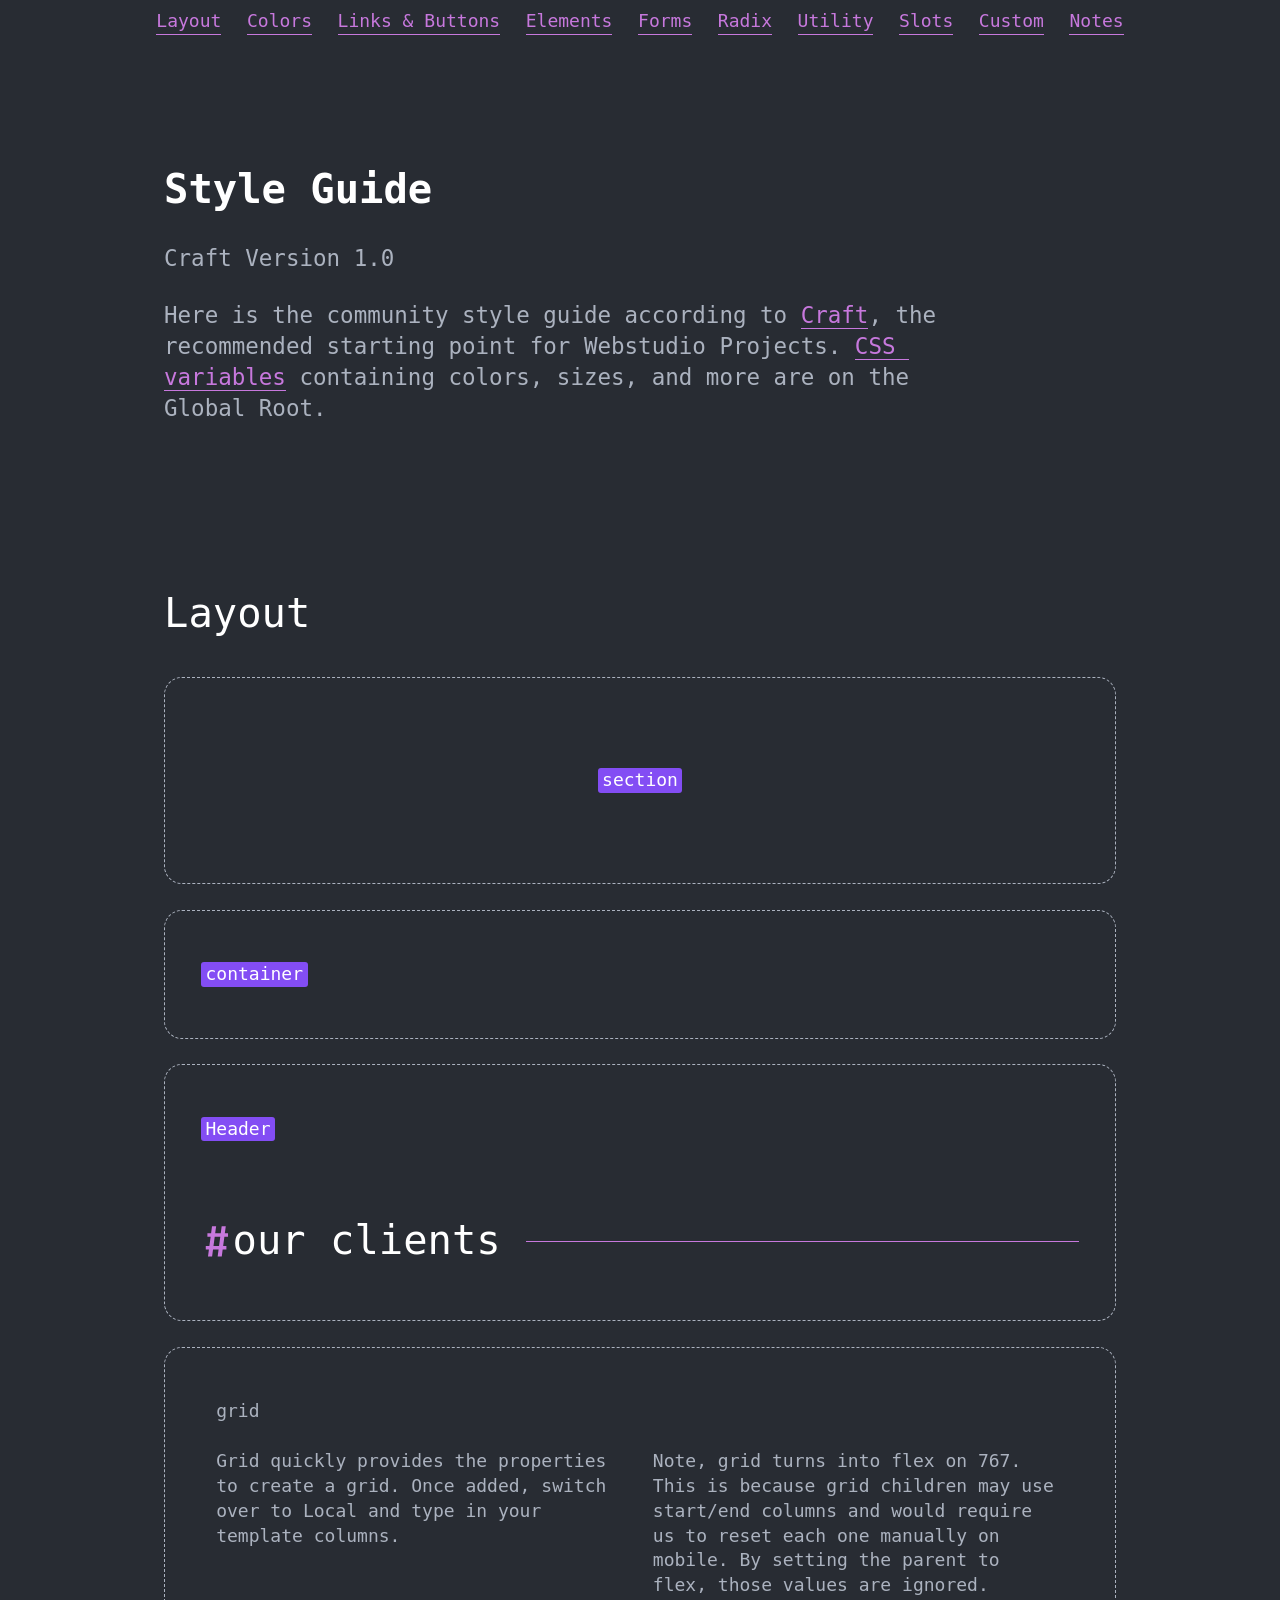
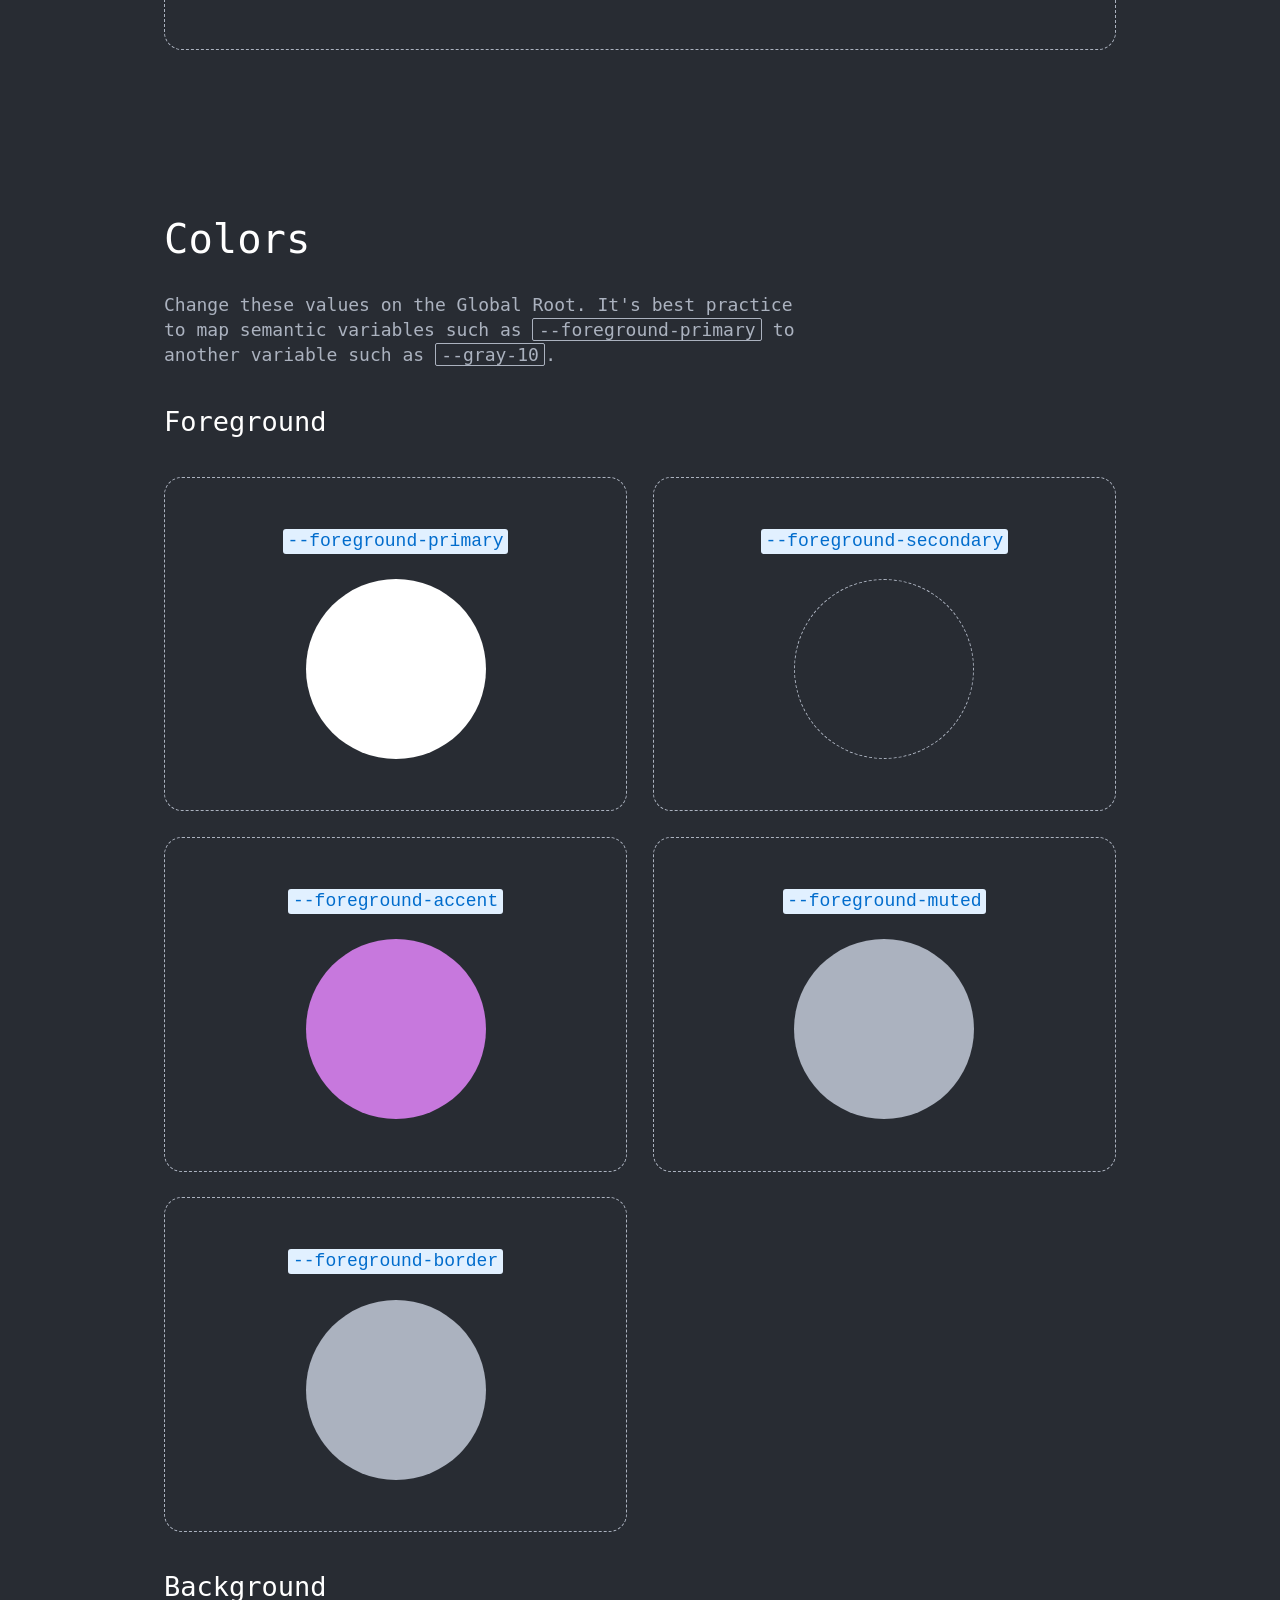
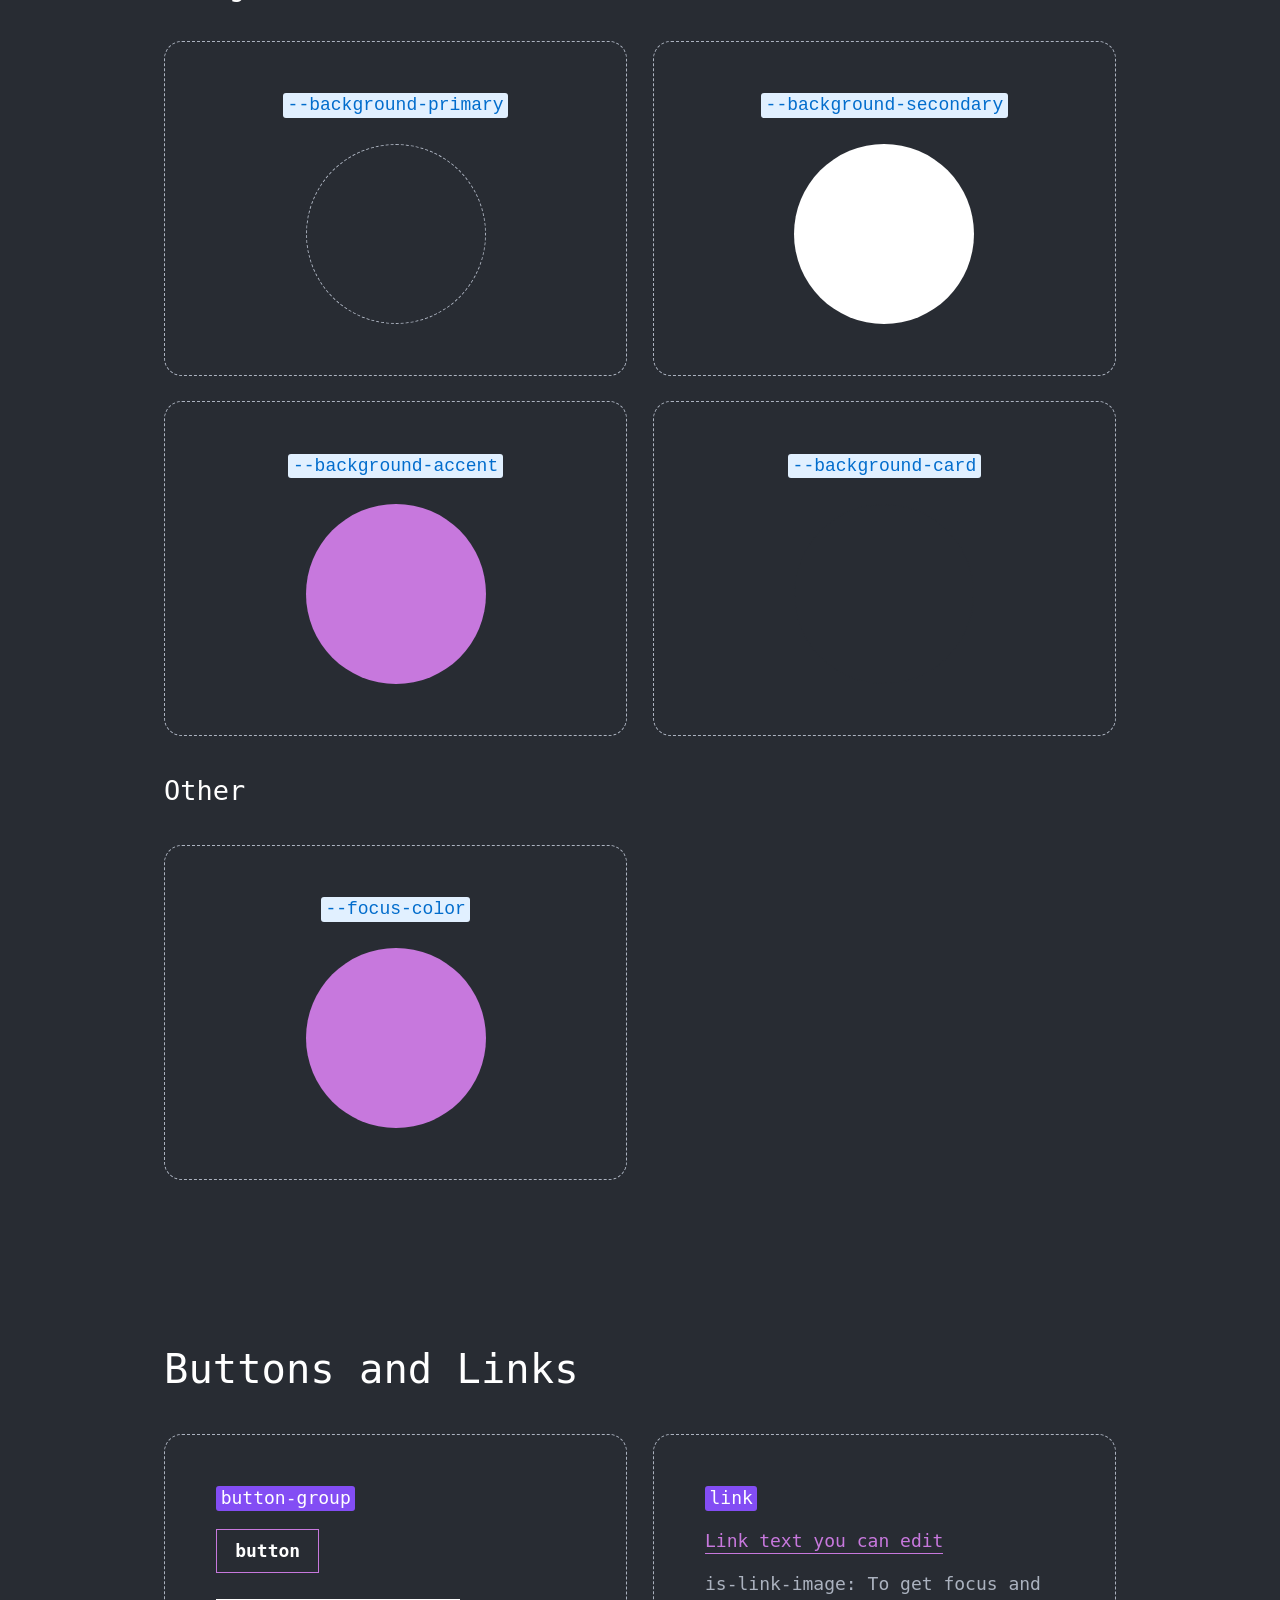
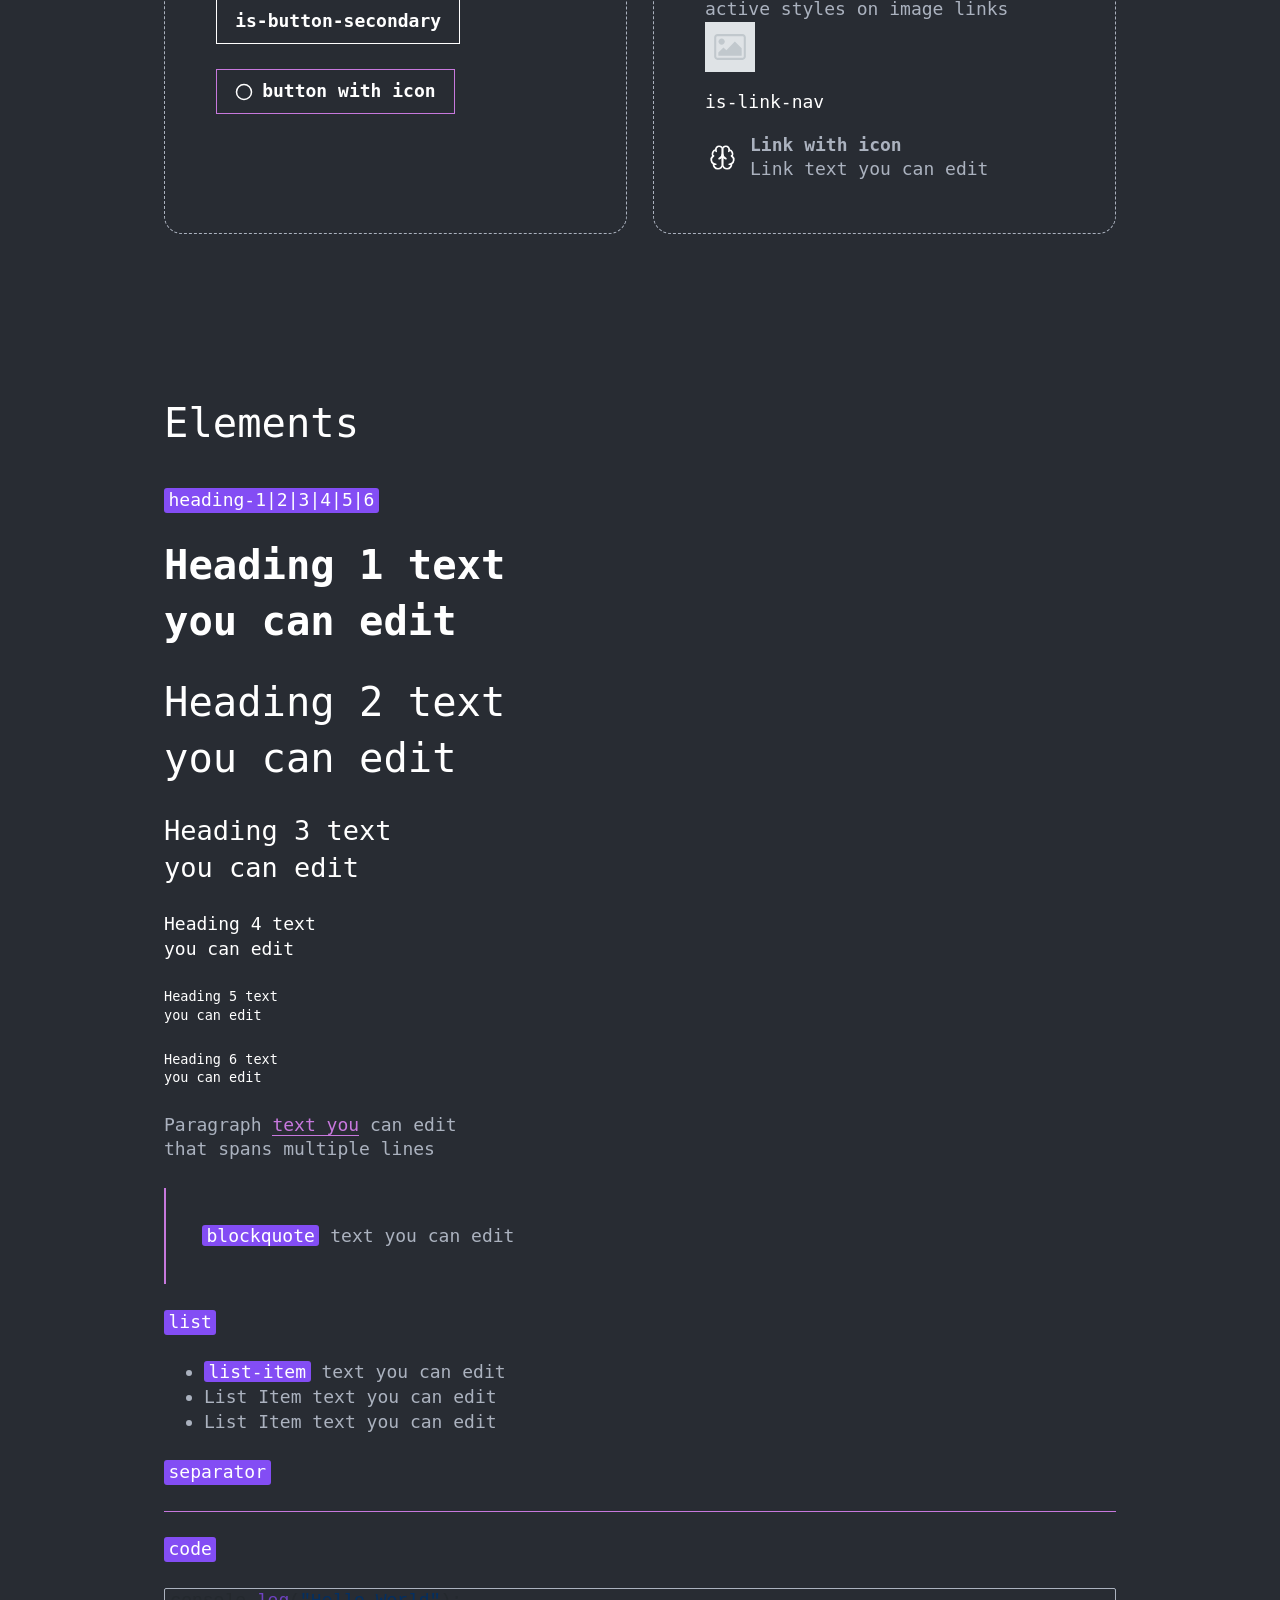
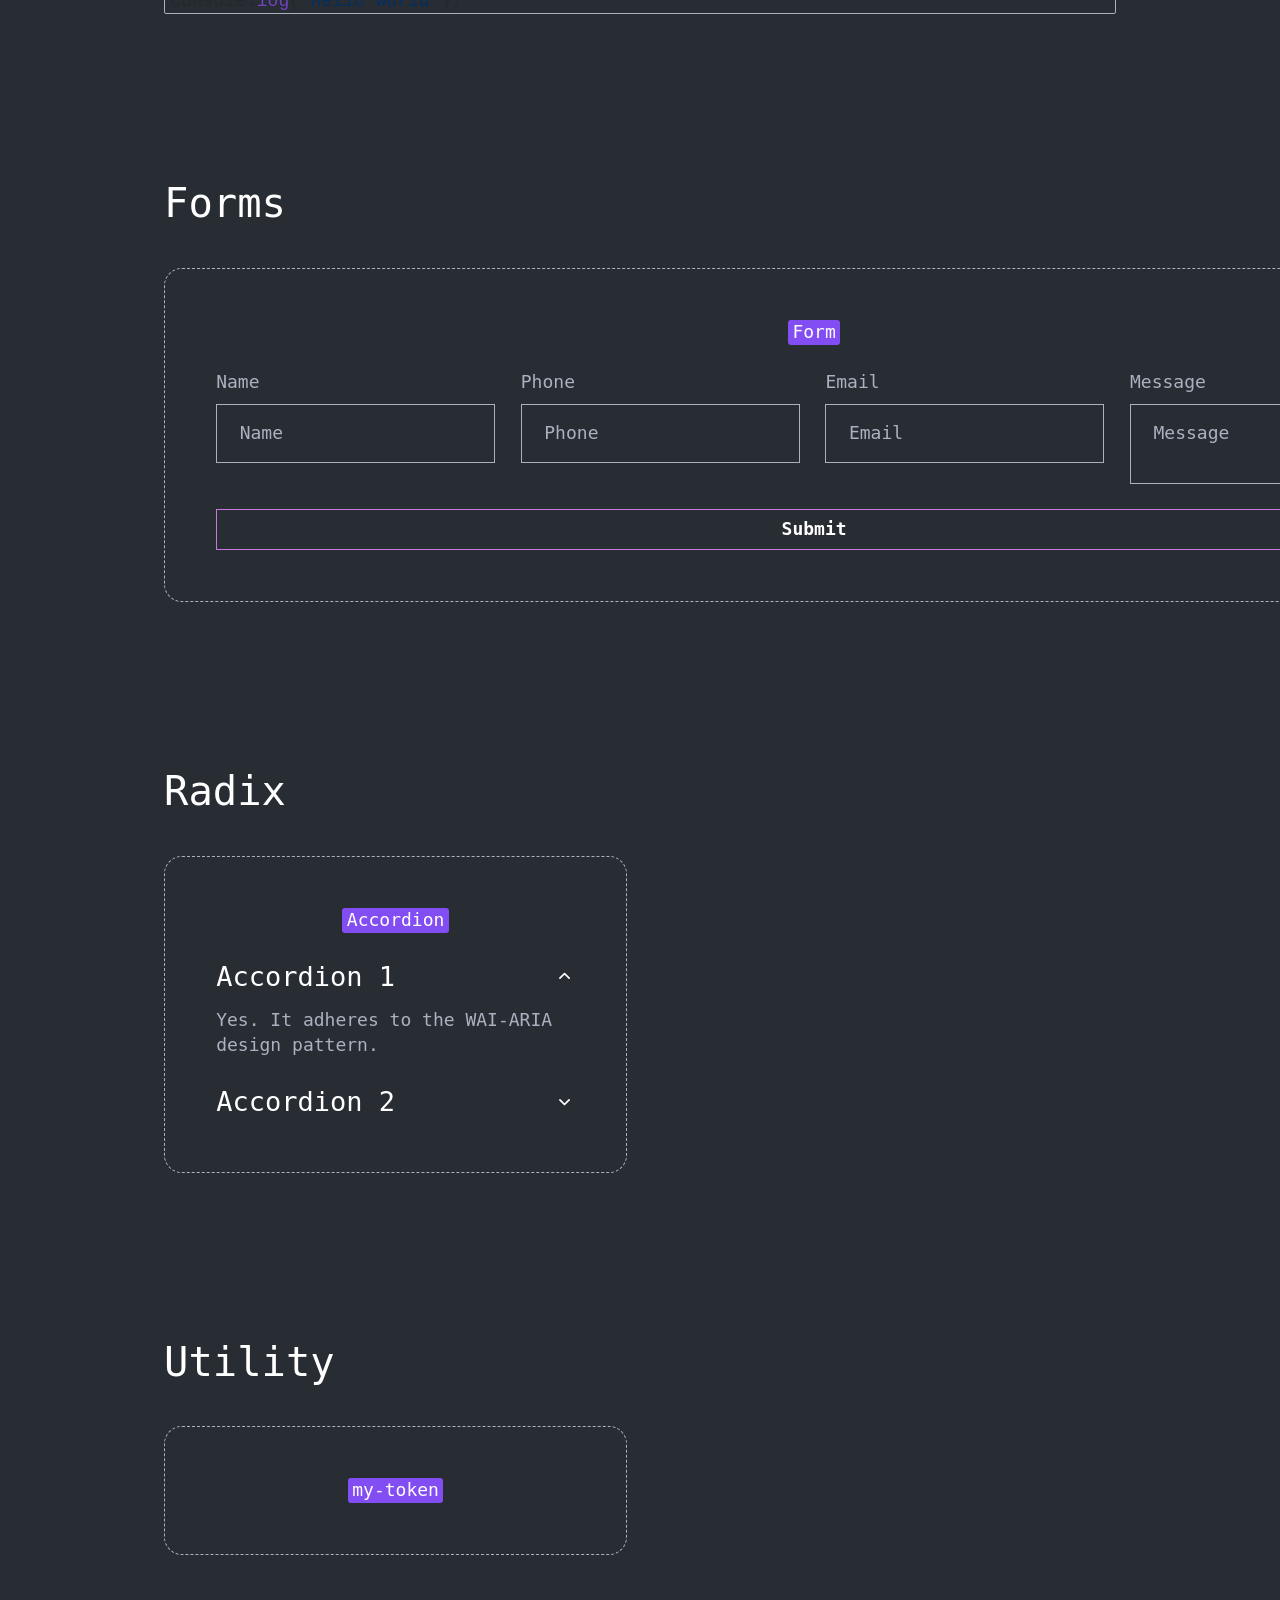
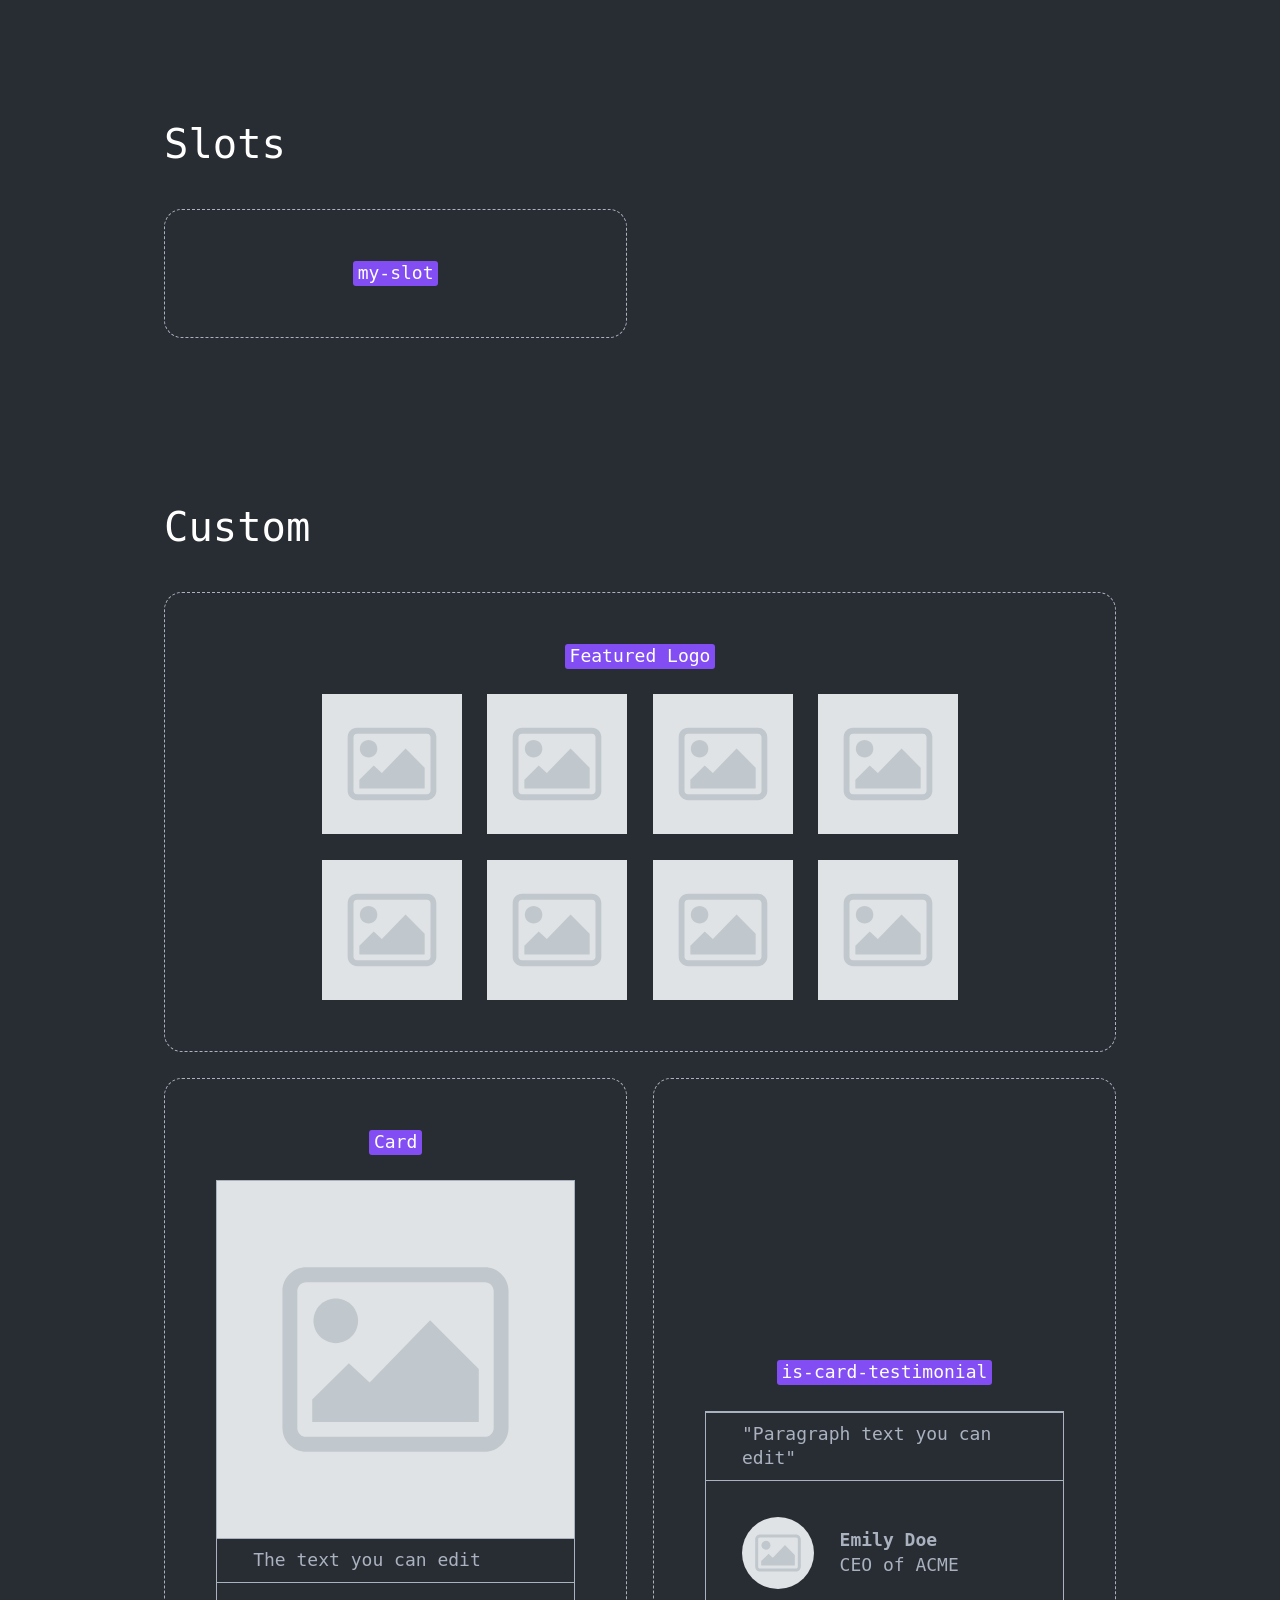
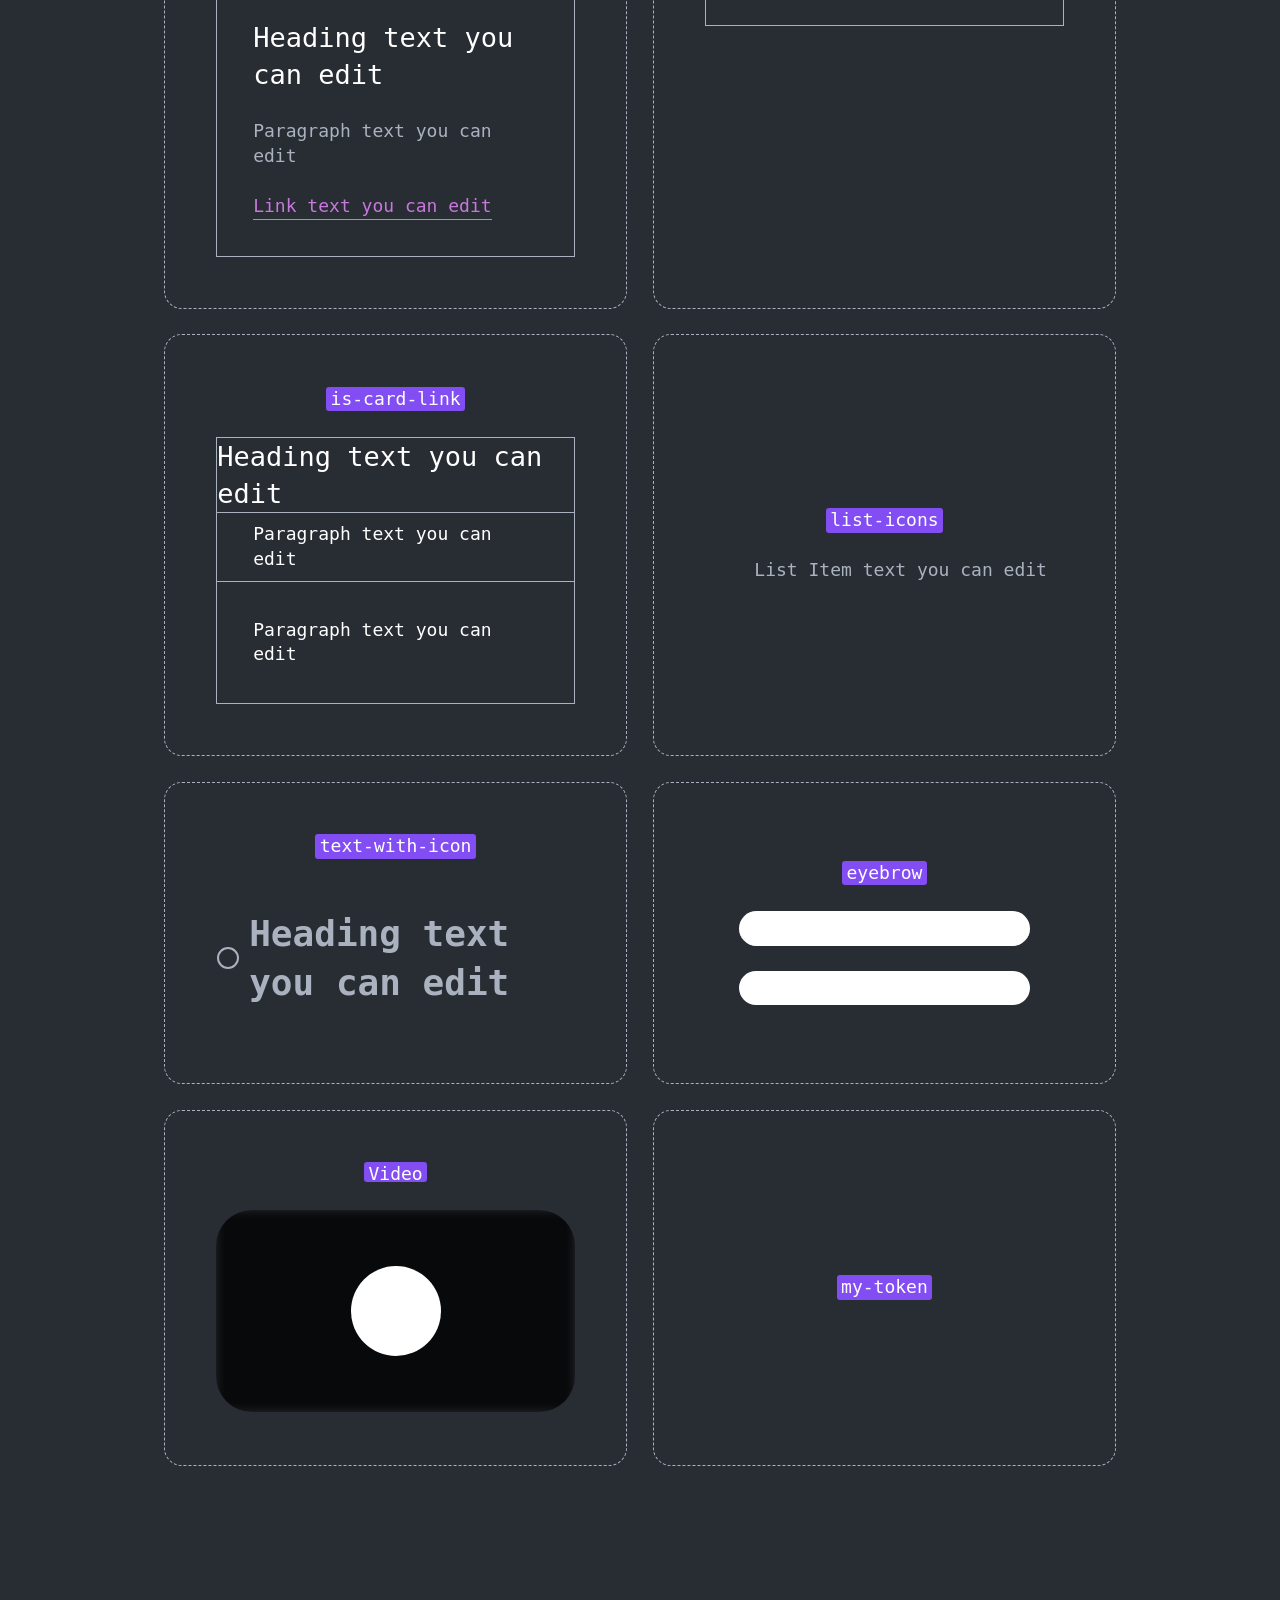
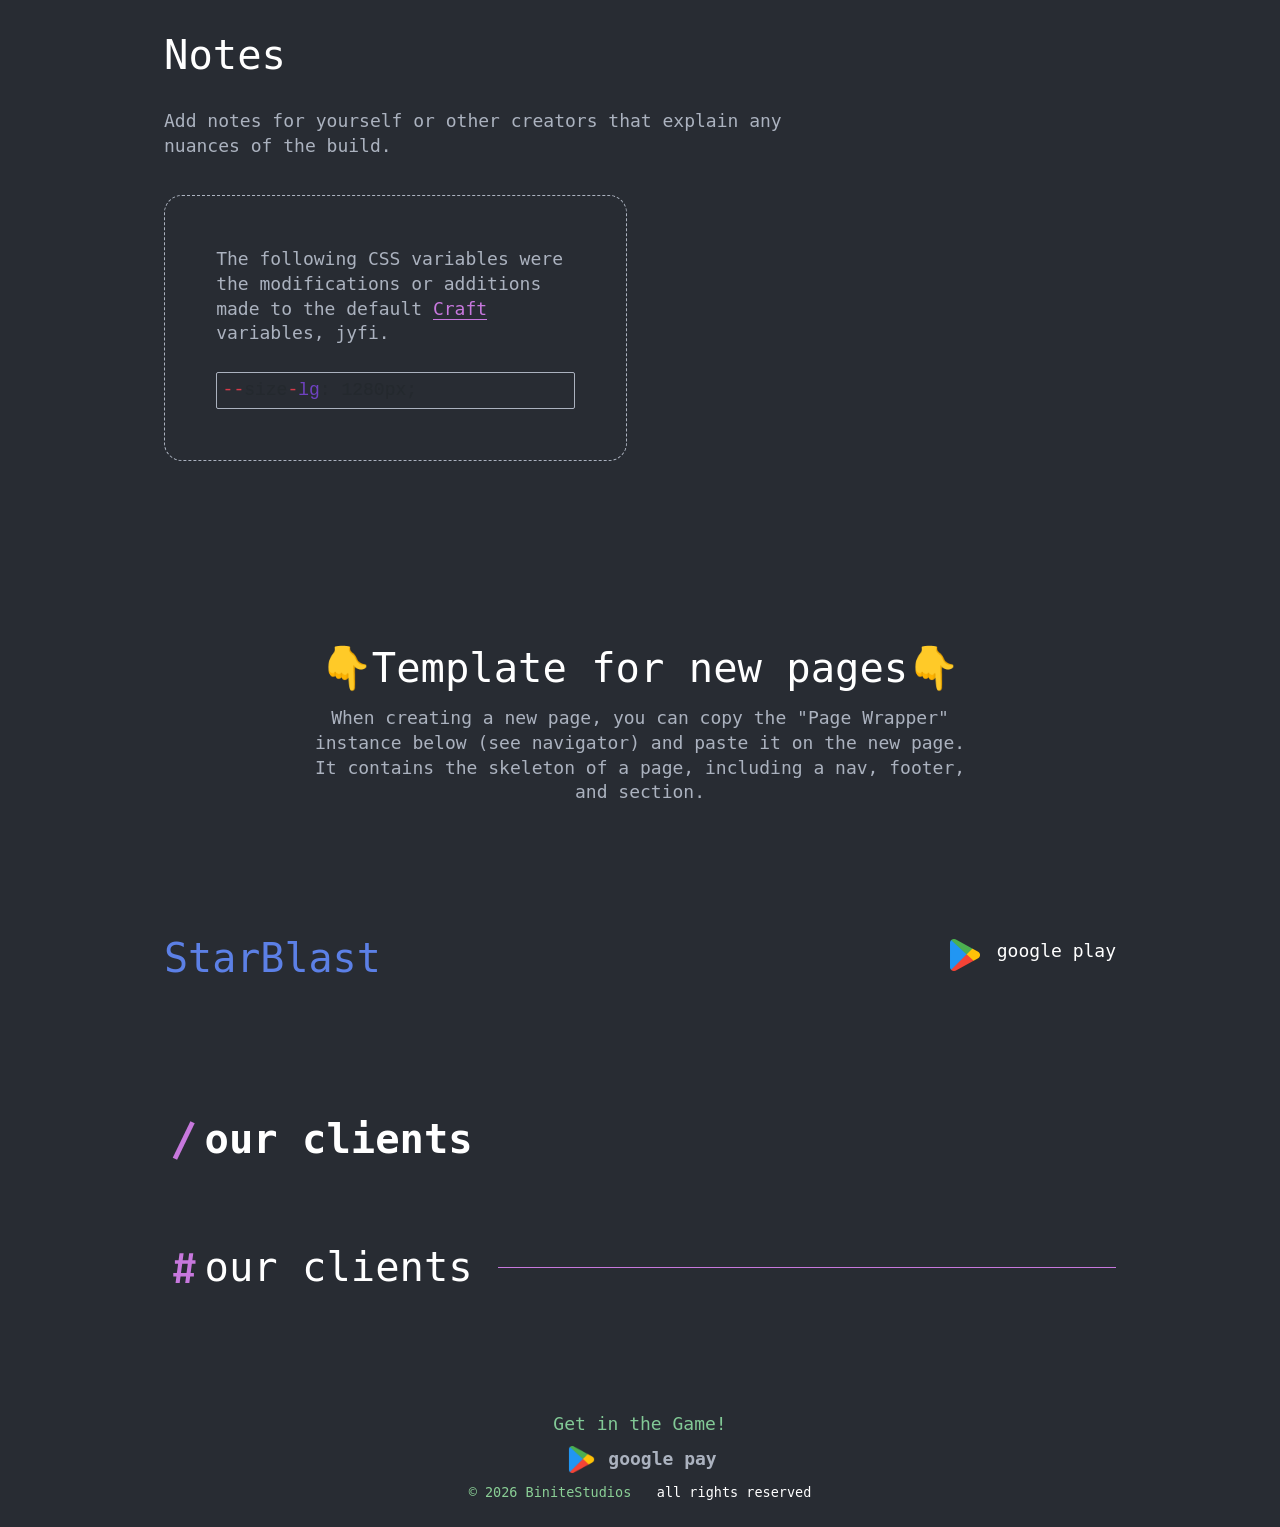
<file: style-guide/index.html>
<!DOCTYPE html><html lang="en" data-ws-project="25eb859b-457d-4011-b8d1-a0252bf8f0a3" data-ws-version="1168" data-ws-last-published="2026-09-21T22:47:32.528Z"><head><link rel="stylesheet" type="text/css" href="/assets/static/app_generated_index-6937cd5a.BXm5t-1s.css"><meta charSet="UTF-8"/><meta name="viewport" content="width=device-width,initial-scale=1"/><link rel="icon" href="/assets/Icon-upscale-4x_cropped_XFPnn1CQBwH5i_sjS_opD.png"/><meta property="og:url" content="https://url/style-guide"/><meta property="og:title" content="Untitled"/><meta property="og:type" content="website"/><meta property="og:site_name" content="StarBlast"/><meta name="robots" content="noindex, nofollow"/><meta property="twitter:card" content="summary_large_image"/><title>Untitled</title><script type="application/ld+json">{
  "@context": "https://schema.org",
  "@type": "WebSite",
  "name": "StarBlast"
}</script></head><body id="top" class="w-body "><div class="w-box cna0hdz c1mzb2kd"><div class="w-box c1357293 c9jnjeu czr2pxy c155uc7w cry9bxc c1lfjoq7 c1778y6x c1wt8a7g c11ykhog c1kt5iwx c1fd0kk1 c11gzs80"><div class="w-box cry9bxc c1lfjoq7 c1z0l37u c1ml0hr7 cbmc0x9"><h1 class="w-heading c1cb3y4c c32myit cwrra4i cizucda c11nr3ex c1dhz37v">Style Guide</h1><div class="w-text c1nkzcyu c91x88d">Craft Version 1.0</div><p class="w-paragraph cz5g8eb c1nkzcyu">Here is the community style guide according to <a href="https://docs.webstudio.is/university/craft" target="_blank" class="w-rich-text-link chbermr cld4m44 cgrhyqg ccg2arl c1u0w1c2 c1jdbdk1 c13xeq47 cyarius c135vpv5 c1kz4bsi cy8j7mm c1hwbdwo c10mz0pn cw409oe cj9wdjl c1er9g7j c1hh9fvj cl60rel czukzo6 c1223h70 ck31cl2 c15li9yt c1x1ucwy csba0v1 c7rxj2g c8ksia9 cnqrsxi">Craft</a>, the recommended starting point for Webstudio Projects. <a href="https://docs.webstudio.is/university/foundations/css-variables" target="_blank" class="w-rich-text-link chbermr cld4m44 cgrhyqg ccg2arl c1u0w1c2 c1jdbdk1 c13xeq47 cyarius c135vpv5 c1kz4bsi cy8j7mm c1hwbdwo c10mz0pn cw409oe cj9wdjl c1er9g7j c1hh9fvj cl60rel czukzo6 c1223h70 ck31cl2 c15li9yt c1x1ucwy csba0v1 c7rxj2g c8ksia9 cnqrsxi">CSS variables</a> containing colors, sizes, and more are on the Global Root. </p></div><div id="layout" class="w-box cry9bxc c1lfjoq7 cdq89vd c1tcoltv c1778y6x"><div class="w-box cry9bxc c1lfjoq7 c1z0l37u c1ml0hr7 cbmc0x9"><h2 class="w-heading c1dxq9cf cy1haag c32myit cwrra4i c12y6bqh">Layout</h2></div><div class="w-box copqmak c9sypx0 c1w3ahi2 c3zdkj3 c1lcvbhc"><div class="w-box c12n5uks csb0ifw cg5j03k c8od1c4 cry9bxc c1qyy4dh ct02u4h cna0hdz c1mzb2kd c1vaudkt cci8rp4 c1fhkm63 clv8gve c1lfjoq7 cll3pt2 c1gy5yet c1qdn8k2"><div class="w-text c13hpgo3 cbvffy can94pj c1p3n7hw c1qom380 c1pn4vw7 cczo11 c1tnvyeo c1pm51o8 c18tatc1">section</div></div><div class="w-box c12n5uks csb0ifw cg5j03k c8od1c4 cry9bxc c1778y6x c1wt8a7g c2keyc8 cnkorcr c1fd0kk1 c11gzs80 c1fhkm63 clv8gve c1lfjoq7 c1s46o9r cdczzub c1357293 c9jnjeu czr2pxy c155uc7w c1qdn8k2"><div class="w-text c13hpgo3 cbvffy can94pj c1p3n7hw c1qom380 c1pn4vw7 cczo11 c1tnvyeo c1pm51o8 c18tatc1">container</div></div><div class="w-box c12n5uks csb0ifw cg5j03k c8od1c4 cry9bxc c1778y6x c1wt8a7g c2keyc8 cnkorcr c1fd0kk1 c11gzs80 c1fhkm63 clv8gve c1lfjoq7 c1s46o9r cdczzub c1357293 c9jnjeu czr2pxy c155uc7w c1qdn8k2"><div class="w-text c13hpgo3 cbvffy can94pj c1p3n7hw c1qom380 c1pn4vw7 cczo11 c1tnvyeo c1pm51o8 c18tatc1">Header</div><div class="w-box cry9bxc c1lxiyww ct8c5y2 c10zkoym c1qyy4dh c1wt8a7g czr2pxy c1e2b3ev"><h2 class="w-heading c1dxq9cf cy1haag c32myit cwrra4i c12y6bqh c74kosi c1qom380 cry9bxc c1qyy4dh c1wt8a7g c181tpuq c1ns98mi cavd3zn c8q0msf c5m8ase clv8gve c1dhz37v"><div class="w-html-embed cpp0nin csru8nn chfywbe cggknj7 c12sm2j2"><svg width="100%" height="100%" viewBox="0 0 17 23" fill="none" xmlns="http://www.w3.org/2000/svg">
<path d="M14.072 8.52L13.176 15.32H15.544V17.88H12.824L12.168 23H9.16L9.832 17.88H5.784L5.112 23H2.104L2.776 17.88H0.488V15.32H3.112L4.04 8.52H1.672V5.944H4.376L5.032 0.919998H8.056L7.352 5.944H11.416L12.088 0.919998H15.096L14.408 5.944H16.728V8.52H14.072ZM6.12 15.32H10.168L11.08 8.52H7.016L6.12 15.32Z" fill="currentColor"></path>
</svg>
</div><span class="w-text">Our Clients</span></h2><hr class="w-separator cx27rqy czr2pxy c32myit cwrra4i"/></div></div><div class="w-box c12n5uks csb0ifw cg5j03k c8od1c4 copqmak c1vrexag ct02u4h c1fhkm63 clv8gve c1lfjoq7 c10zkoym ct8c5y2 c1f64byh co2qwzx c1qdn8k2 c1g7fxd7 cx6c9kw c174sw29"><div class="w-box c7rvndl c2w8hv4"><div class="w-text">grid</div></div><div class="w-box"><p class="w-paragraph">Grid quickly provides the properties to create a grid. Once added, switch over to Local and type in your template columns.</p></div><div class="w-box"><p class="w-paragraph">Note, grid turns into flex on 767. This is because grid children may use start/end columns and would require us to reset each one manually on mobile. By setting the parent to flex, those values are ignored.</p></div></div></div></div><div id="colors" class="w-box cry9bxc c1lfjoq7 cdq89vd c1tcoltv c1778y6x"><div class="w-box cry9bxc c1lfjoq7 c1z0l37u c1ml0hr7 cbmc0x9"><h2 class="w-heading c1dxq9cf cy1haag c32myit cwrra4i c12y6bqh">Colors</h2><p class="w-paragraph c91x88d c1rco612">Change these values on the Global Root. It&#x27;s best practice to map semantic variables such as <span class="w-text-1 c2i0393 c19evryj cntnubm c16hrg7f c12vy3a5 cuwcd3w c182r5t9 c27bbqk">--foreground-primary</span> to another variable such as <span class="w-text-1 c2i0393 c19evryj cntnubm c16hrg7f c12vy3a5 cuwcd3w c182r5t9 c27bbqk">--gray-10</span>.</p></div><h3 class="w-heading cuoke4w cy1haag c32myit cwrra4i c12y6bqh">Foreground</h3><div class="w-box copqmak c1f64byh c1w3ahi2 c3zdkj3 c1lcvbhc"><div class="w-box c12n5uks csb0ifw cg5j03k c8od1c4 cry9bxc c1qyy4dh ct02u4h c1fhkm63 clv8gve c1lfjoq7 cll3pt2 c1gy5yet c1qdn8k2 c1g7fxd7"><div class="w-text c1oa4dlv cbvffy can94pj cjid75y c1qom380 c1pn4vw7 cczo11 c1tnvyeo c1pm51o8 c18tatc1 c16x0h2l">--foreground-primary</div><div class="w-box cagnu3j c1cx42qj c1nj04wn c1nitjp7 c195lvp6 c1hr6a6t c1s9lq31 c12y6bqh c6pvryr"></div></div><div class="w-box c12n5uks csb0ifw cg5j03k c8od1c4 cry9bxc c1qyy4dh ct02u4h c1fhkm63 clv8gve c1lfjoq7 cll3pt2 c1gy5yet c1qdn8k2 c1g7fxd7"><div class="w-text c1oa4dlv cbvffy can94pj cjid75y c1qom380 c1pn4vw7 cczo11 c1tnvyeo c1pm51o8 c18tatc1 c16x0h2l">--foreground-secondary</div><div class="w-box cagnu3j c1cx42qj c1nj04wn c1nitjp7 c195lvp6 c1hr6a6t c1s9lq31 c1bd9ep2 c1qdn8k2"></div></div><div class="w-box c12n5uks csb0ifw cg5j03k c8od1c4 cry9bxc c1qyy4dh ct02u4h c1fhkm63 clv8gve c1lfjoq7 cll3pt2 c1gy5yet c1qdn8k2 c1g7fxd7"><div class="w-text c1oa4dlv cbvffy can94pj cjid75y c1qom380 c1pn4vw7 cczo11 c1tnvyeo c1pm51o8 c18tatc1 c16x0h2l">--foreground-accent</div><div class="w-box cagnu3j c1cx42qj c1nj04wn c1nitjp7 c195lvp6 c1hr6a6t c1s9lq31 cpp0nin c6pvryr"></div></div><div class="w-box c12n5uks csb0ifw cg5j03k c8od1c4 cry9bxc c1qyy4dh ct02u4h c1fhkm63 clv8gve c1lfjoq7 cll3pt2 c1gy5yet c1qdn8k2 c1g7fxd7"><div class="w-text c1oa4dlv cbvffy can94pj cjid75y c1qom380 c1pn4vw7 cczo11 c1tnvyeo c1pm51o8 c18tatc1 c16x0h2l">--foreground-muted</div><div class="w-box cagnu3j c1cx42qj c1nj04wn c1nitjp7 c195lvp6 c1hr6a6t c1s9lq31 czt9u4x c6pvryr"></div></div><div class="w-box c12n5uks csb0ifw cg5j03k c8od1c4 cry9bxc c1qyy4dh ct02u4h c1fhkm63 clv8gve c1lfjoq7 cll3pt2 c1gy5yet c1qdn8k2 c1g7fxd7"><div class="w-text c1oa4dlv cbvffy can94pj cjid75y c1qom380 c1pn4vw7 cczo11 c1tnvyeo c1pm51o8 c18tatc1 c16x0h2l">--foreground-border</div><div class="w-box cagnu3j c1cx42qj c1nj04wn c1nitjp7 c195lvp6 c1hr6a6t c1s9lq31 cchda18 c6pvryr"></div></div></div><h3 class="w-heading cuoke4w cy1haag c32myit cwrra4i c12y6bqh">Background</h3><div class="w-box copqmak c1f64byh c1w3ahi2 c3zdkj3 c1lcvbhc"><div class="w-box c12n5uks csb0ifw cg5j03k c8od1c4 cry9bxc c1qyy4dh ct02u4h c1fhkm63 clv8gve c1lfjoq7 cll3pt2 c1gy5yet c1qdn8k2 c1g7fxd7"><div class="w-text c1oa4dlv cbvffy can94pj cjid75y c1qom380 c1pn4vw7 cczo11 c1tnvyeo c1pm51o8 c18tatc1 c16x0h2l">--background-primary</div><div class="w-box cagnu3j c1cx42qj c1nj04wn c1nitjp7 c195lvp6 c1hr6a6t c1s9lq31 cvgv9nf c1qdn8k2"></div></div><div class="w-box c12n5uks csb0ifw cg5j03k c8od1c4 cry9bxc c1qyy4dh ct02u4h c1fhkm63 clv8gve c1lfjoq7 cll3pt2 c1gy5yet c1qdn8k2 c1g7fxd7"><div class="w-text c1oa4dlv cbvffy can94pj cjid75y c1qom380 c1pn4vw7 cczo11 c1tnvyeo c1pm51o8 c18tatc1 c16x0h2l">--background-secondary</div><div class="w-box cagnu3j c1cx42qj c1nj04wn c1nitjp7 c195lvp6 c1hr6a6t c1s9lq31 c1llqm3g c6pvryr"></div></div><div class="w-box c12n5uks csb0ifw cg5j03k c8od1c4 cry9bxc c1qyy4dh ct02u4h c1fhkm63 clv8gve c1lfjoq7 cll3pt2 c1gy5yet c1qdn8k2 c1g7fxd7"><div class="w-text c1oa4dlv cbvffy can94pj cjid75y c1qom380 c1pn4vw7 cczo11 c1tnvyeo c1pm51o8 c18tatc1 c16x0h2l">--background-accent</div><div class="w-box cagnu3j c1cx42qj c1nj04wn c1nitjp7 c195lvp6 c1hr6a6t c1s9lq31 c1iv8y8b c6pvryr"></div></div><div class="w-box c12n5uks csb0ifw cg5j03k c8od1c4 cry9bxc c1qyy4dh ct02u4h c1fhkm63 clv8gve c1lfjoq7 cll3pt2 c1gy5yet c1qdn8k2 c1g7fxd7"><div class="w-text c1oa4dlv cbvffy can94pj cjid75y c1qom380 c1pn4vw7 cczo11 c1tnvyeo c1pm51o8 c18tatc1 c16x0h2l">--background-card</div><div class="w-box cagnu3j c1cx42qj c1nj04wn c1nitjp7 c195lvp6 c1hr6a6t c1s9lq31 cow0ixc c6pvryr"></div></div></div><h3 class="w-heading cuoke4w cy1haag c32myit cwrra4i c12y6bqh">Other</h3><div class="w-box copqmak c1f64byh c1w3ahi2 c3zdkj3 c1lcvbhc"><div class="w-box c12n5uks csb0ifw cg5j03k c8od1c4 cry9bxc c1qyy4dh ct02u4h c1fhkm63 clv8gve c1lfjoq7 cll3pt2 c1gy5yet c1qdn8k2 c1g7fxd7"><div class="w-text c1oa4dlv cbvffy can94pj cjid75y c1qom380 c1pn4vw7 cczo11 c1tnvyeo c1pm51o8 c18tatc1 c16x0h2l">--focus-color</div><div class="w-box cagnu3j c1cx42qj c1nj04wn c1nitjp7 c195lvp6 c1hr6a6t c1s9lq31 c17o0p2u c6pvryr"></div></div></div></div><div id="links-buttons" class="w-box cry9bxc c1lfjoq7 cdq89vd c1tcoltv c1778y6x"><div class="w-box cry9bxc c1lfjoq7 c1z0l37u c1ml0hr7 cbmc0x9"><h2 class="w-heading c1dxq9cf cy1haag c32myit cwrra4i c12y6bqh">Buttons and Links</h2></div><div class="w-box copqmak c1f64byh c1w3ahi2 c3zdkj3 c1lcvbhc"><div class="w-box c12n5uks csb0ifw cg5j03k c8od1c4 cry9bxc c16xs6ny c1wt8a7g c1fhkm63 clv8gve c1lfjoq7 c133lpx4 c14u5o53 c1qdn8k2 c1g7fxd7"><div class="w-text c13hpgo3 cbvffy can94pj c1p3n7hw c1qom380 c1pn4vw7 cczo11 c1tnvyeo c1pm51o8 c18tatc1">button-group</div><div class="w-box cry9bxc c1qyy4dh c1wt8a7g c10zkoym ct8c5y2 c15cml01"><a class="w-link c12y6bqh c1e7helk c13b531o c1my01bv c14z1eqr c1ktl1y1 c135vpv5 csru8nn c1qyy4dh ct02u4h c1md20bl c1e892th c1qom380 c1cb3y4c c1qeobur c1s4ttse c16s8et8 cfw5mh8 c1apclts c19mhsau cl60rel czukzo6 c8ksia9 cnqrsxi c8g2o8g c1mk6p8z" href="#"><span class="w-text">button</span></a><a class="w-link c15dw1qs c1e7helk c13b531o c1my01bv c14z1eqr c1ktl1y1 c135vpv5 csru8nn c1qyy4dh ct02u4h c1md20bl c1e892th c1qom380 c1cb3y4c c1qeobur c1s4ttse c16s8et8 cfw5mh8 c1apclts ckz5c6u cl60rel czukzo6 c8ksia9 cnqrsxi c8g2o8g c1mk6p8z" href="#">is-button-secondary</a><a class="w-link c12y6bqh c1e7helk c13b531o c1my01bv c14z1eqr c1ktl1y1 c135vpv5 csru8nn c1qyy4dh ct02u4h c1md20bl c1e892th c1qom380 c1cb3y4c c1qeobur c1s4ttse c16s8et8 cfw5mh8 c1apclts c19mhsau cl60rel czukzo6 c8ksia9 cnqrsxi c8g2o8g c1mk6p8z" href="#"><div class="w-html-embed csru8nn ch2prsz cg4iiql c1qyy4dh ct02u4h"><svg xmlns="http://www.w3.org/2000/svg" width="24" height="24" viewBox="0 0 24 24" fill="none" stroke="currentColor" stroke-width="2" stroke-linecap="round" stroke-linejoin="round"><circle cx="12" cy="12" r="10"></circle></svg></div><span class="w-text">button with icon</span></a></div></div><div class="w-box c12n5uks csb0ifw cg5j03k c8od1c4 cry9bxc c16xs6ny c1wt8a7g c1fhkm63 clv8gve c1lfjoq7 c133lpx4 c14u5o53 c1qdn8k2 c1g7fxd7"><div class="w-text c13hpgo3 cbvffy can94pj c1p3n7hw c1qom380 c1pn4vw7 cczo11 c1tnvyeo c1pm51o8 c18tatc1">link</div><a class="w-link chbermr cld4m44 cgrhyqg ccg2arl c1u0w1c2 c1jdbdk1 c13xeq47 cyarius c135vpv5 c1kz4bsi cy8j7mm c1hwbdwo c10mz0pn cw409oe cj9wdjl c1er9g7j c1hh9fvj cl60rel czukzo6 c1223h70 ck31cl2 c15li9yt c1x1ucwy csba0v1 c7rxj2g c8ksia9 cnqrsxi" href="#">Link text you can edit</a><div class="w-box"><div class="w-text">is-link-image: To get focus and active styles on image links</div><a class="w-link chbermr cld4m44 cgrhyqg ccg2arl c1u0w1c2 c1jdbdk1 c13xeq47 c1m1praz c135vpv5 c1l0vha7 csyy8v5 c1bc2i7x c17r8x7j cw409oe cj9wdjl c1er9g7j c1hh9fvj cl60rel czukzo6 c1223h70 c4j0o1n c15li9yt c1x1ucwy csba0v1 c7rxj2g c8ksia9 cnqrsxi" href="#"><img class="w-image" alt="" width="50" height="50" src="[data-uri]" decoding="async" loading="lazy"/></a></div><a class="w-link c12y6bqh csru8nn cgrhyqg ccg2arl c1u0w1c2 c1jdbdk1 c13xeq47 cyarius c135vpv5 c1l0vha7 csyy8v5 c1bc2i7x c17r8x7j cw409oe cj9wdjl c1er9g7j c1hh9fvj ch11gwv c3d5uvm c4nlx42 c1qyy4dh ct02u4h c1e7helk c181tpuq cl60rel czukzo6 c1223h70 c4j0o1n c15li9yt c1x1ucwy csba0v1 c7rxj2g c8ksia9 cnqrsxi c12mjb61" href="#">is-link-nav</a><a class="w-link czt9u4x csru8nn cgrhyqg ccg2arl c1u0w1c2 c1jdbdk1 c13xeq47 cyarius c135vpv5 c1l0vha7 csyy8v5 c1bc2i7x c17r8x7j cw409oe cj9wdjl c1er9g7j c1hh9fvj c1qyy4dh c1wt8a7g cn6056e c1117wcl cz5x2lt c1mcu1jn czr2pxy cl60rel czukzo6 ckqth2g c4j0o1n c44vfqt c1e8zdxj c1xs0wst c7s1hdt c1b7r3cd c8ksia9 cnqrsxi" href="#"><div class="w-box c19acjow c1g1x4wk c1642u22 c1e9wxra c422x95 c1kectvc c18nx7en c13zjl4p cfcozna"><div class="w-html-embed"><svg xmlns="http://www.w3.org/2000/svg" width="100%" height="100%" viewBox="0 0 24 24" fill="none" stroke="currentColor" stroke-width="1.5" stroke-linecap="round" stroke-linejoin="round" class="lucide lucide-brain"><path d="M12 5a3 3 0 1 0-5.997.125 4 4 0 0 0-2.526 5.77 4 4 0 0 0 .556 6.588A4 4 0 1 0 12 18Z"></path><path d="M12 5a3 3 0 1 1 5.997.125 4 4 0 0 1 2.526 5.77 4 4 0 0 1-.556 6.588A4 4 0 1 1 12 18Z"></path><path d="M15 13a4.5 4.5 0 0 1-3-4 4.5 4.5 0 0 1-3 4"></path><path d="M17.599 6.5a3 3 0 0 0 .399-1.375"></path><path d="M6.003 5.125A3 3 0 0 0 6.401 6.5"></path><path d="M3.477 10.896a4 4 0 0 1 .585-.396"></path><path d="M19.938 10.5a4 4 0 0 1 .585.396"></path><path d="M6 18a4 4 0 0 1-1.967-.516"></path><path d="M19.967 17.484A4 4 0 0 1 18 18"></path></svg></div></div><div class="w-box cry9bxc c1lfjoq7 c16xs6ny ce1qmkg c1mcu1jn"><span class="w-text c1cb3y4c">Link with icon</span><span class="w-text czt9u4x">Link text you can edit</span></div></a></div></div></div><div id="elements" class="w-box cry9bxc c1lfjoq7 cdq89vd c1tcoltv c1778y6x"><div class="w-box cry9bxc c1lfjoq7 c1z0l37u c1ml0hr7 cbmc0x9"><h2 class="w-heading c1dxq9cf cy1haag c32myit cwrra4i c12y6bqh">Elements</h2></div><div class="w-box cry9bxc c1lfjoq7 c1z0l37u c1ml0hr7"><div class="w-text c13hpgo3 cbvffy can94pj c1p3n7hw c1qom380 c1pn4vw7 cczo11 c1tnvyeo c1pm51o8 c18tatc1">heading-1|2|3|4|5|6</div><h1 class="w-heading c1cb3y4c c32myit cwrra4i cizucda c11nr3ex c1dhz37v">Heading 1 text <br/>you can edit</h1><h1 class="w-heading c1dxq9cf cy1haag c32myit cwrra4i c12y6bqh">Heading 2 text <br/>you can edit</h1><h1 class="w-heading cuoke4w cy1haag c32myit cwrra4i c12y6bqh">Heading 3 text <br/>you can edit</h1><h1 class="w-heading c160atll cy1haag c32myit cwrra4i c12y6bqh">Heading 4 text <br/>you can edit</h1><h1 class="w-heading c1kol985 cy1haag c32myit cwrra4i c12y6bqh">Heading 5 text <br/>you can edit</h1><h1 class="w-heading c1kol985 cy1haag c32myit cwrra4i c12y6bqh">Heading 6 text <br/>you can edit</h1><p class="w-paragraph">Paragraph <a class="w-rich-text-link chbermr cld4m44 cgrhyqg ccg2arl c1u0w1c2 c1jdbdk1 c13xeq47 cyarius c135vpv5 c1kz4bsi cy8j7mm c1hwbdwo c10mz0pn cw409oe cj9wdjl c1er9g7j c1hh9fvj cl60rel czukzo6 c1223h70 ck31cl2 c15li9yt c1x1ucwy csba0v1 c7rxj2g c8ksia9 cnqrsxi" href="#">text you</a> can edit<br/>that spans multiple lines</p><blockquote class="w-blockquote cwrra4i c1kne9qb c1i27g6s cmizqo3 c2dc58a cn9j8i c15hexcm"><span class="w-text-1 c13hpgo3 cbvffy can94pj c1p3n7hw c1qom380 c1pn4vw7 cczo11 c1tnvyeo c1pm51o8 c18tatc1">blockquote</span> text you can edit</blockquote><div class="w-text c13hpgo3 cbvffy can94pj c1p3n7hw c1qom380 c1pn4vw7 cczo11 c1tnvyeo c1pm51o8 c18tatc1">list</div><ul class="w-list cwrra4i"><li class="w-list-item"><span class="w-text-1 c13hpgo3 cbvffy can94pj c1p3n7hw c1qom380 c1pn4vw7 cczo11 c1tnvyeo c1pm51o8 c18tatc1">list-item</span> text you can edit</li><li class="w-list-item">List Item text you can edit</li><li class="w-list-item">List Item text you can edit</li></ul><div class="w-text c13hpgo3 cbvffy can94pj c1p3n7hw c1qom380 c1pn4vw7 cczo11 c1tnvyeo c1pm51o8 c18tatc1">separator</div><hr class="w-separator cx27rqy czr2pxy c32myit cwrra4i"/><div class="w-text c13hpgo3 cbvffy can94pj c1p3n7hw c1qom380 c1pn4vw7 cczo11 c1tnvyeo c1pm51o8 c18tatc1">code</div><code class="w-code-text c2i0393 c19evryj cntnubm c16hrg7f c12vy3a5 cuwcd3w c182r5t9 c27bbqk" lang="" style="--w-code-text-theme-background:#fff;--w-code-text-theme-color:#24292e"><span class="line"><span style="color:#24292E">console.</span><span style="color:#6F42C1">log</span><span style="color:#24292E">(</span><span style="color:#032F62">&quot;Hello World&quot;</span><span style="color:#24292E">);</span></span></code></div></div><div id="forms" class="w-box cry9bxc c1lfjoq7 cdq89vd c1tcoltv c1778y6x"><div class="w-box cry9bxc c1lfjoq7 c1z0l37u c1ml0hr7 cbmc0x9"><h2 class="w-heading c1dxq9cf cy1haag c32myit cwrra4i c12y6bqh">Forms</h2></div><div class="w-box copqmak c1f64byh c1w3ahi2 c3zdkj3 c1lcvbhc"><div class="w-box c12n5uks csb0ifw cg5j03k c8od1c4 cry9bxc c1qyy4dh ct02u4h c1fhkm63 clv8gve c1lfjoq7 cll3pt2 c1gy5yet c1qdn8k2 c1g7fxd7"><div class="w-text c13hpgo3 cbvffy can94pj c1p3n7hw c1qom380 c1pn4vw7 cczo11 c1tnvyeo c1pm51o8 c18tatc1">Form</div><form class="w-webhook-form"><div class="w-box cry9bxc c1lfjoq7 c10zkoym ct8c5y2"><div class="w-box cry9bxc c1lxiyww c1z0l37u c1ml0hr7 c1778y6x c18v2pa2 c12jt7do"><div class="w-box cry9bxc c1778y6x c1wt8a7g c1lfjoq7 c1md20bl c1e892th c1fhkm63 clv8gve c1482uel"><label for="inputName" class="w-label">Name</label><input placeholder="Name" required="" id="inputName" class="w-text-input c1a8d7ts c1b2tb9q c122t6uk c1xm4ef6 c1e7helk cizucda c17p6h4l cl60rel czwwmrw c2oyiyw c1ylzms2 cmvelos c1s09wur c1rqinhn cxxkd1m" name="name"/></div><div class="w-box cry9bxc c1778y6x c1wt8a7g c1lfjoq7 c1md20bl c1e892th c1fhkm63 clv8gve c1482uel"><label for="inputPhone" class="w-label">Phone</label><input placeholder="Phone" required="" id="inputPhone" class="w-text-input c1a8d7ts c1b2tb9q c122t6uk c1xm4ef6 c1e7helk cizucda c17p6h4l cl60rel czwwmrw c2oyiyw c1ylzms2 cmvelos c1s09wur c1rqinhn cxxkd1m" name="phone"/></div><div class="w-box cry9bxc c1778y6x c1wt8a7g c1lfjoq7 c1md20bl c1e892th c1fhkm63 clv8gve c1482uel"><label for="inputEmail" class="w-label">Email</label><input placeholder="Email" required="" type="email" id="inputEmail" class="w-text-input c1a8d7ts c1b2tb9q c122t6uk c1xm4ef6 c1e7helk cizucda c17p6h4l cl60rel czwwmrw c2oyiyw c1ylzms2 cmvelos c1s09wur c1rqinhn cxxkd1m" name="email"/></div><div class="w-box cry9bxc c1778y6x c1wt8a7g c1lfjoq7 c1md20bl c1e892th c1fhkm63 clv8gve c1482uel"><label for="inputMessage" class="w-label">Message</label><textarea placeholder="Message" name="message" required="" id="inputMessage" class="w-text-area c1a8d7ts c1b2tb9q c122t6uk c1xm4ef6 c1e7helk cizucda c17p6h4l cl60rel czwwmrw c2oyiyw c1ylzms2 cmvelos c1s09wur c1rqinhn cxxkd1m"></textarea></div></div><button type="submit" class="w-button c12y6bqh c1e7helk c13b531o c1my01bv c14z1eqr c1ktl1y1 c135vpv5 csru8nn c1qyy4dh ct02u4h c1md20bl c1e892th c1qom380 c1cb3y4c c1qeobur c1s4ttse c16s8et8 cfw5mh8 c1apclts c19mhsau cl60rel czukzo6 c8ksia9 cnqrsxi c8g2o8g c1mk6p8z">Submit</button></div></form></div><div class="w-box c12n5uks csb0ifw cg5j03k c8od1c4 cry9bxc c1qyy4dh ct02u4h c1fhkm63 clv8gve c1lfjoq7 cll3pt2 c1gy5yet c1qdn8k2 c1g7fxd7"><div class="w-text c13hpgo3 cbvffy can94pj c1p3n7hw c1qom380 c1pn4vw7 cczo11 c1tnvyeo c1pm51o8 c18tatc1">my-token</div></div></div></div><div id="radix" class="w-box cry9bxc c1lfjoq7 cdq89vd c1tcoltv c1778y6x"><div class="w-box cry9bxc c1lfjoq7 c1z0l37u c1ml0hr7 cbmc0x9"><h2 class="w-heading c1dxq9cf cy1haag c32myit cwrra4i c12y6bqh">Radix</h2></div><div class="w-box copqmak c1f64byh c1w3ahi2 c3zdkj3 c1lcvbhc"><div class="w-box c12n5uks csb0ifw cg5j03k c8od1c4 cry9bxc c1qyy4dh ct02u4h c1fhkm63 clv8gve c1lfjoq7 cll3pt2 c1gy5yet c1qdn8k2 c1g7fxd7"><div class="w-text c13hpgo3 cbvffy can94pj c1p3n7hw c1qom380 c1pn4vw7 cczo11 c1tnvyeo c1pm51o8 c18tatc1">Accordion</div><div class="w-accordion cry9bxc c1lfjoq7 c1z0l37u c1ml0hr7 czr2pxy" data-orientation="vertical"><div data-state="open" data-orientation="vertical" data-ws-index="0" class="w-item"><h3 data-orientation="vertical" data-state="open" class="w-item-header"><button type="button" aria-controls="radix-:Rb9qm:" aria-expanded="true" data-state="open" data-orientation="vertical" id="radix-:R39qm:" class="w-item-trigger c1fhkm63 cqeb86t c1admj5d cf64rkw cry9bxc c1lxiyww c18v2pa2 c1qyy4dh cagnu3y cm8ogiu cizucda cuj80l1 c1mqkgmf c1gur2a0 c1l0vha7 csyy8v5 c1bc2i7x c17r8x7j czr2pxy cq4p8np ci4ohfa c1e5okwc cwc6hbl c11r52nx c1dkse89 cl60rel czukzo6 cb06ied c8ksia9 cnqrsxi" data-radix-collection-item=""><h3 class="w-heading cuoke4w cy1haag c32myit cwrra4i c12y6bqh">Accordion 1</h3><div class="w-box cwdwelg cg4iiql ch2prsz c5m8ase c7cjz93 c1c9nyn co9inq6 c18nx7en c13zjl4p"><div class="w-html-embed"><svg xmlns="http://www.w3.org/2000/svg" viewBox="0 0 16 16" fill="currentColor" width="100%" height="100%"><path d="M4.04 6.284a.65.65 0 0 1 .92.001L8 9.335l3.04-3.05a.65.65 0 1 1 .921.918l-3.5 3.512a.65.65 0 0 1-.921 0L4.039 7.203a.65.65 0 0 1 .001-.92Z"></path></svg></div></div></button></h3><div data-state="open" id="radix-:Rb9qm:" role="region" aria-labelledby="radix-:R39qm:" data-orientation="vertical" data-ani="expand" class="w-item-content" style="--radix-accordion-content-height:var(--radix-collapsible-content-height);--radix-accordion-content-width:var(--radix-collapsible-content-width)"><div class="w-box c15ucb9y"><span class="w-text">Yes. It adheres to the WAI-ARIA design pattern.</span></div></div></div><div data-state="closed" data-orientation="vertical" data-ws-index="1" class="w-item"><h3 data-orientation="vertical" data-state="closed" class="w-item-header"><button type="button" aria-controls="radix-:Rd9qm:" aria-expanded="false" data-state="closed" data-orientation="vertical" id="radix-:R59qm:" class="w-item-trigger c1fhkm63 cqeb86t c1admj5d cf64rkw cry9bxc c1lxiyww c18v2pa2 c1qyy4dh cagnu3y cm8ogiu cizucda cuj80l1 c1mqkgmf c1gur2a0 c1l0vha7 csyy8v5 c1bc2i7x c17r8x7j czr2pxy cq4p8np ci4ohfa c1e5okwc cwc6hbl c11r52nx c1dkse89 cl60rel czukzo6 cb06ied c8ksia9 cnqrsxi" data-radix-collection-item=""><h3 class="w-heading cuoke4w cy1haag c32myit cwrra4i c12y6bqh">Accordion 2</h3><div class="w-box cwdwelg cg4iiql ch2prsz c5m8ase c7cjz93 c1c9nyn co9inq6 c18nx7en c13zjl4p"><div class="w-html-embed"><svg xmlns="http://www.w3.org/2000/svg" viewBox="0 0 16 16" fill="currentColor" width="100%" height="100%"><path d="M4.04 6.284a.65.65 0 0 1 .92.001L8 9.335l3.04-3.05a.65.65 0 1 1 .921.918l-3.5 3.512a.65.65 0 0 1-.921 0L4.039 7.203a.65.65 0 0 1 .001-.92Z"></path></svg></div></div></button></h3><div data-state="closed" id="radix-:Rd9qm:" hidden="" role="region" aria-labelledby="radix-:R59qm:" data-orientation="vertical" data-ani="expand" class="w-item-content" style="--radix-accordion-content-height:var(--radix-collapsible-content-height);--radix-accordion-content-width:var(--radix-collapsible-content-width)"></div></div></div></div></div></div><div id="utility" class="w-box cry9bxc c1lfjoq7 cdq89vd c1tcoltv c1778y6x"><div class="w-box cry9bxc c1lfjoq7 c1z0l37u c1ml0hr7 cbmc0x9"><h2 class="w-heading c1dxq9cf cy1haag c32myit cwrra4i c12y6bqh">Utility</h2></div><div class="w-box copqmak c1f64byh c1w3ahi2 c3zdkj3 c1lcvbhc"><div class="w-box c12n5uks csb0ifw cg5j03k c8od1c4 cry9bxc c1qyy4dh ct02u4h c1fhkm63 clv8gve c1lfjoq7 cll3pt2 c1gy5yet c1qdn8k2 c1g7fxd7"><div class="w-text c13hpgo3 cbvffy can94pj c1p3n7hw c1qom380 c1pn4vw7 cczo11 c1tnvyeo c1pm51o8 c18tatc1">my-token</div></div></div></div><div id="slots" class="w-box cry9bxc c1lfjoq7 cdq89vd c1tcoltv c1778y6x"><div class="w-box cry9bxc c1lfjoq7 c1z0l37u c1ml0hr7 cbmc0x9"><h2 class="w-heading c1dxq9cf cy1haag c32myit cwrra4i c12y6bqh">Slots</h2></div><div class="w-box copqmak c1f64byh c1w3ahi2 c3zdkj3 c1lcvbhc"><div class="w-box c12n5uks csb0ifw cg5j03k c8od1c4 cry9bxc c1qyy4dh ct02u4h c1fhkm63 clv8gve c1lfjoq7 cll3pt2 c1gy5yet c1qdn8k2 c1g7fxd7"><div class="w-text c13hpgo3 cbvffy can94pj c1p3n7hw c1qom380 c1pn4vw7 cczo11 c1tnvyeo c1pm51o8 c18tatc1">my-slot</div></div></div></div><div id="custom" class="w-box cry9bxc c1lfjoq7 cdq89vd c1tcoltv c1778y6x"><div class="w-box cry9bxc c1lfjoq7 c1z0l37u c1ml0hr7 cbmc0x9"><h2 class="w-heading c1dxq9cf cy1haag c32myit cwrra4i c12y6bqh">Custom</h2></div><div class="w-box copqmak c1f64byh c1w3ahi2 c3zdkj3 c1lcvbhc"><div class="w-box c12n5uks csb0ifw cg5j03k c8od1c4 cry9bxc c1qyy4dh ct02u4h c1fhkm63 clv8gve c1lfjoq7 cll3pt2 c1gy5yet c19wkfj2 colzpbp c1qdn8k2 c1g7fxd7"><div class="w-text c13hpgo3 cbvffy can94pj c1p3n7hw c1qom380 c1pn4vw7 cczo11 c1tnvyeo c1pm51o8 c18tatc1">Featured Logo</div><div class="w-box copqmak c10zkoym ct8c5y2 cori9ti cstj0zg c1qyy4dh cx6c9kw c174sw29"><img class="w-image c1cydrwa c1fhiulb c1yn9gnj" alt="Company logo" src="[data-uri]" decoding="async" loading="lazy"/><img class="w-image c1cydrwa c1fhiulb c1yn9gnj" alt="Company logo" src="[data-uri]" decoding="async" loading="lazy"/><img class="w-image c1cydrwa c1fhiulb c1yn9gnj" alt="Company logo" src="[data-uri]" decoding="async" loading="lazy"/><img class="w-image c1cydrwa c1fhiulb c1yn9gnj" alt="Company logo" src="[data-uri]" decoding="async" loading="lazy"/><img class="w-image c1cydrwa c1fhiulb c1yn9gnj" alt="Company logo" src="[data-uri]" decoding="async" loading="lazy"/><img class="w-image c1cydrwa c1fhiulb c1yn9gnj" alt="Company logo" src="[data-uri]" decoding="async" loading="lazy"/><img class="w-image c1cydrwa c1fhiulb c1yn9gnj" alt="Company logo" src="[data-uri]" decoding="async" loading="lazy"/><img class="w-image c1cydrwa c1fhiulb c1yn9gnj" alt="Company logo" src="[data-uri]" decoding="async" loading="lazy"/></div></div><div class="w-box c12n5uks csb0ifw cg5j03k c8od1c4 cry9bxc c1qyy4dh ct02u4h c1fhkm63 clv8gve c1lfjoq7 cll3pt2 c1gy5yet c1qdn8k2 c1g7fxd7"><div class="w-text c13hpgo3 cbvffy can94pj c1p3n7hw c1qom380 c1pn4vw7 cczo11 c1tnvyeo c1pm51o8 c18tatc1">Card</div><div class="w-box cry9bxc c1lfjoq7 c1wt8a7g c1af7urd cd8sgzj"><div class="w-box cry9bxc c16xs6ny c1wt8a7g c1lfjoq7 c1z0l37u c1ml0hr7"><img class="w-image" alt="App mockup" width="1000" height="1000" src="[data-uri]" decoding="async" loading="lazy"/></div><div class="w-box cry9bxc c1lxiyww c16xs6ny c1wt8a7g cn6056e c1117wcl c13b531o c1my01bv c1myzjic ckmmjuv c15cml01 c1r0k2af cvhtpz1 c1lf9chy c1opw0ra"><div class="w-text">The text you can edit</div></div><div class="w-box cry9bxc c1lfjoq7 c1z0l37u c1ml0hr7 c16xs6ny c1wt8a7g c14nqedw"><h3 class="w-heading cuoke4w cy1haag c32myit cwrra4i c12y6bqh">Heading text you can edit</h3><p class="w-paragraph">Paragraph text you can edit</p><a class="w-link chbermr cld4m44 cgrhyqg ccg2arl c1u0w1c2 c1jdbdk1 c13xeq47 cyarius c135vpv5 c1kz4bsi cy8j7mm c1hwbdwo c10mz0pn cw409oe cj9wdjl c1er9g7j c1hh9fvj cl60rel czukzo6 c1223h70 ck31cl2 c15li9yt c1x1ucwy csba0v1 c7rxj2g c8ksia9 cnqrsxi" href="#">Link text you can edit</a></div></div></div><div class="w-box c12n5uks csb0ifw cg5j03k c8od1c4 cry9bxc c1qyy4dh ct02u4h c1fhkm63 clv8gve c1lfjoq7 cll3pt2 c1gy5yet c1qdn8k2 c1g7fxd7"><div class="w-text c13hpgo3 cbvffy can94pj c1p3n7hw c1qom380 c1pn4vw7 cczo11 c1tnvyeo c1pm51o8 c18tatc1">is-card-testimonial</div><div class="w-box cry9bxc c1lfjoq7 c1wt8a7g c1af7urd cd8sgzj"><div class="w-box cry9bxc c1lxiyww c16xs6ny c1wt8a7g cn6056e c1117wcl c13b531o c1my01bv c1myzjic ckmmjuv c15cml01 c1r0k2af cvhtpz1 c1lf9chy c1opw0ra"><p class="w-paragraph">&quot;Paragraph text you can edit&quot;</p></div><div class="w-box cry9bxc c1lxiyww c1z0l37u c1ml0hr7 c1qyy4dh c1wt8a7g c14nqedw"><img class="w-image cc0cely c1gxuxwl c1pmcxsb ck312uk c1it126x c13mpy3e c1b69l42 c1y46zjw" alt="Emily" src="[data-uri]" decoding="async" loading="lazy"/><div class="w-box"><div class="w-text c1cb3y4c">Emily Doe</div><div class="w-text">CEO of ACME</div></div></div></div></div><div class="w-box c12n5uks csb0ifw cg5j03k c8od1c4 cry9bxc c1qyy4dh ct02u4h c1fhkm63 clv8gve c1lfjoq7 cll3pt2 c1gy5yet c1qdn8k2 c1g7fxd7"><div class="w-text c13hpgo3 cbvffy can94pj c1p3n7hw c1qom380 c1pn4vw7 cczo11 c1tnvyeo c1pm51o8 c18tatc1">is-card-link</div><a class="w-link cry9bxc c1lfjoq7 c1wt8a7g c1af7urd c135vpv5 c12y6bqh cq9hqvu ci4ohfa c1e5okwc cwc6hbl c11r52nx cd8sgzj cujvo5q c190jqlf c8ksia9 cnqrsxi" href="#"><div class="w-box cry9bxc c16xs6ny c1wt8a7g c1lfjoq7 c1z0l37u c1ml0hr7"><h3 class="w-heading cuoke4w cy1haag c32myit cwrra4i c12y6bqh">Heading text you can edit</h3></div><div class="w-box cry9bxc c1lxiyww c16xs6ny c1wt8a7g cn6056e c1117wcl c13b531o c1my01bv c1myzjic ckmmjuv c15cml01 c1r0k2af cvhtpz1 c1lf9chy c1opw0ra"><p class="w-paragraph">Paragraph text you can edit</p></div><div class="w-box cry9bxc c1lfjoq7 c1z0l37u c1ml0hr7 c16xs6ny c1wt8a7g c14nqedw"><p class="w-paragraph">Paragraph text you can edit</p></div></a></div><div class="w-box c12n5uks csb0ifw cg5j03k c8od1c4 cry9bxc c1qyy4dh ct02u4h c1fhkm63 clv8gve c1lfjoq7 cll3pt2 c1gy5yet c1qdn8k2 c1g7fxd7"><div class="w-text c13hpgo3 cbvffy can94pj c1p3n7hw c1qom380 c1pn4vw7 cczo11 c1tnvyeo c1pm51o8 c18tatc1">list-icons</div><ul class="w-list c34dwh1 c1y6imu0 c1cn3fw9 c32myit"><li class="w-list-item c18bp2ah ct8vr6u crv6lia crv1a4t cbrrmm8 cuo9dm5 c5egcmi c1vax25q">List Item text you can edit</li></ul></div><div class="w-box c12n5uks csb0ifw cg5j03k c8od1c4 cry9bxc c1qyy4dh ct02u4h c1fhkm63 clv8gve c1lfjoq7 cll3pt2 c1gy5yet c1qdn8k2 c1g7fxd7"><div class="w-text c13hpgo3 cbvffy can94pj c1p3n7hw c1qom380 c1pn4vw7 cczo11 c1tnvyeo c1pm51o8 c18tatc1">text-with-icon</div><h1 class="w-heading cry9bxc c1qyy4dh c1wt8a7g c1md20bl c1e892th"><div class="w-html-embed csru8nn ch2prsz cg4iiql c1qyy4dh ct02u4h"><svg xmlns="http://www.w3.org/2000/svg" width="24" height="24" viewBox="0 0 24 24" fill="none" stroke="currentColor" stroke-width="2" stroke-linecap="round" stroke-linejoin="round"><circle cx="12" cy="12" r="10"></circle></svg></div><span class="w-text">Heading text you can edit</span></h1></div><div class="w-box c12n5uks csb0ifw cg5j03k c8od1c4 cry9bxc c1qyy4dh ct02u4h c1fhkm63 clv8gve c1lfjoq7 cll3pt2 c1gy5yet c1qdn8k2 c1g7fxd7"><div class="w-text c13hpgo3 cbvffy can94pj c1p3n7hw c1qom380 c1pn4vw7 cczo11 c1tnvyeo c1pm51o8 c18tatc1">eyebrow</div><a class="w-link c12y6bqh cry9bxc cgrhyqg ccg2arl c1u0w1c2 c1jdbdk1 c13xeq47 cyarius c135vpv5 c1kz4bsi cy8j7mm c1hwbdwo c10mz0pn cw409oe cj9wdjl c1er9g7j c1hh9fvj c1tyvrs2 c1lws7cx c14z1eqr c1ktl1y1 c13xb0l c12n5uks csb0ifw cg5j03k c8od1c4 c1qyy4dh ct02u4h cn6056e c1117wcl c1qom380 cl60rel czukzo6 c1223h70 ck31cl2 c15li9yt c1x1ucwy csba0v1 c7rxj2g c8ksia9 cnqrsxi" href="#"><div class="w-html-embed csru8nn ch2prsz cg4iiql c1qyy4dh ct02u4h"><svg xmlns="http://www.w3.org/2000/svg" width="24" height="24" viewBox="0 0 24 24" fill="none" stroke="currentColor" stroke-width="2" stroke-linecap="round" stroke-linejoin="round"><circle cx="12" cy="12" r="10"></circle></svg></div><div class="w-text">The text you can edit</div></a><div class="w-box c1tyvrs2 c1lws7cx c14z1eqr c1ktl1y1 c13xb0l c12n5uks csb0ifw cg5j03k c8od1c4 cry9bxc c1qyy4dh ct02u4h cn6056e c1117wcl c135vpv5 c12y6bqh c1qom380"><div class="w-html-embed csru8nn ch2prsz cg4iiql c1qyy4dh ct02u4h"><svg xmlns="http://www.w3.org/2000/svg" width="24" height="24" viewBox="0 0 24 24" fill="none" stroke="currentColor" stroke-width="2" stroke-linecap="round" stroke-linejoin="round"><circle cx="12" cy="12" r="10"></circle></svg></div><div class="w-text">The text you can edit</div></div></div><div class="w-box c12n5uks csb0ifw cg5j03k c8od1c4 cry9bxc c1qyy4dh ct02u4h c1fhkm63 clv8gve c1lfjoq7 cll3pt2 c1gy5yet c1qdn8k2 c1g7fxd7"><div class="w-text c13hpgo3 cbvffy can94pj c1p3n7hw c1qom380 c1pn4vw7 cczo11 c1tnvyeo c1pm51o8 c18tatc1">Video</div><div class="w-box czr2pxy c1bkqfhr cry9bxc c1qyy4dh ct02u4h"><div class="w-vimeo cavd3zn cu0rr2h czr2pxy cp04853 c1nwj4jm c1fzqoc1 c1ojnhaa cdtylqg chmjof8"><img class="w-preview-image cdwd3jx c1gxuxwl czr2pxy c1bkqfhr cz775um ctwnsxo" alt="Vimeo video preview image" src="[data-uri]" decoding="async" loading="lazy"/><button type="submit" aria-label="Play button" class="w-play-button cdwd3jx c1nw4vj9 cuf9c1i cd1rb50 cry9bxc c1qyy4dh ct02u4h c1nj04wn c1nitjp7 c195lvp6 c1hr6a6t cxbr3c5 c1luivi9 c1b1clqm cagnu3j c1cw2f0j cc8kyzs c18j37lj c49pia7 c45zahs cykimxj c16p8e7v c1j37vdb cv2mg68 c1vb9l6h c1udngl3 c1tcswsc cl60rel c13ryihc c8ksia9 cnqrsxi"><div aria-hidden="true" class="w-box c1u3r42f"><div class="w-html-embed"><svg xmlns="http://www.w3.org/2000/svg" viewBox="0 0 22 22" fill="currentColor" width="100%" height="100%" style="display: block;"><path d="M4.766 5.765c0-.725 0-1.088.178-1.288a.93.93 0 0 1 .648-.294c.294-.015.65.186 1.359.588l9.234 5.235c.586.332.88.498.982.708.09.183.09.389 0 .572-.102.21-.396.376-.982.708l-9.234 5.235c-.71.402-1.065.603-1.359.588a.93.93 0 0 1-.648-.294c-.178-.2-.178-.563-.178-1.288V5.765Z"/></svg></div></div></button></div></div></div><div class="w-box c12n5uks csb0ifw cg5j03k c8od1c4 cry9bxc c1qyy4dh ct02u4h c1fhkm63 clv8gve c1lfjoq7 cll3pt2 c1gy5yet c1qdn8k2 c1g7fxd7"><div class="w-text c13hpgo3 cbvffy can94pj c1p3n7hw c1qom380 c1pn4vw7 cczo11 c1tnvyeo c1pm51o8 c18tatc1">my-token</div></div></div></div><div id="notes" class="w-box cry9bxc c1lfjoq7 cdq89vd c1tcoltv c1778y6x"><div class="w-box cry9bxc c1lfjoq7 c1z0l37u c1ml0hr7 cbmc0x9"><h2 class="w-heading c1dxq9cf cy1haag c32myit cwrra4i c12y6bqh">Notes</h2><p class="w-paragraph c91x88d c1rco612">Add notes for yourself or other creators that explain any nuances of the build.</p></div><div class="w-box copqmak c1f64byh c1w3ahi2 c3zdkj3 c1lcvbhc"><div class="w-box c12n5uks csb0ifw cg5j03k c8od1c4 cry9bxc c1qyy4dh ct02u4h c1fhkm63 clv8gve c1lfjoq7 cll3pt2 c1gy5yet c1qdn8k2 c1g7fxd7"><p class="w-paragraph">The following CSS variables were the modifications or additions made to the default <a href="https://wstd.us/craft" target="_blank" class="w-rich-text-link chbermr cld4m44 cgrhyqg ccg2arl c1u0w1c2 c1jdbdk1 c13xeq47 cyarius c135vpv5 c1kz4bsi cy8j7mm c1hwbdwo c10mz0pn cw409oe cj9wdjl c1er9g7j c1hh9fvj cl60rel czukzo6 c1223h70 ck31cl2 c15li9yt c1x1ucwy csba0v1 c7rxj2g c8ksia9 cnqrsxi">Craft</a> variables, jyfi.</p><code class="w-code-text c2i0393 c19evryj cntnubm c16hrg7f c182r5t9 czr2pxy c27bbqk cf58xc1" style="--w-code-text-theme-background:#fff;--w-code-text-theme-color:#24292e"><span class="line"><span style="color:#D73A49">--</span><span style="color:#24292E">size</span><span style="color:#D73A49">-</span><span style="color:#6F42C1">lg</span><span style="color:#24292E">: 1280px;</span></span></code></div></div></div></div><nav class="w-box c1sche0c c1l2989r cjqo3r0 c1cvcmzo c3xzas1 c1n6cdq4 c1sl0nnp c182r5t9 c47o47j cw5izhw"><div class="w-box c1357293 c9jnjeu czr2pxy c155uc7w cry9bxc c1lxiyww c1778y6x c18v2pa2 c1z0l37u c1ml0hr7 c1fd0kk1 c11gzs80 co39b1z"><a class="w-link chbermr cld4m44 cgrhyqg ccg2arl c1u0w1c2 c1jdbdk1 c13xeq47 cyarius c135vpv5 c1kz4bsi cy8j7mm c1hwbdwo c10mz0pn cw409oe cj9wdjl c1er9g7j c1hh9fvj cl60rel czukzo6 c1223h70 ck31cl2 c15li9yt c1x1ucwy csba0v1 c7rxj2g c8ksia9 cnqrsxi" href="/style-guide#layout">Layout</a><a class="w-link chbermr cld4m44 cgrhyqg ccg2arl c1u0w1c2 c1jdbdk1 c13xeq47 cyarius c135vpv5 c1kz4bsi cy8j7mm c1hwbdwo c10mz0pn cw409oe cj9wdjl c1er9g7j c1hh9fvj cl60rel czukzo6 c1223h70 ck31cl2 c15li9yt c1x1ucwy csba0v1 c7rxj2g c8ksia9 cnqrsxi" href="/style-guide#colors">Colors</a><a class="w-link chbermr cld4m44 cgrhyqg ccg2arl c1u0w1c2 c1jdbdk1 c13xeq47 cyarius c135vpv5 c1kz4bsi cy8j7mm c1hwbdwo c10mz0pn cw409oe cj9wdjl c1er9g7j c1hh9fvj cl60rel czukzo6 c1223h70 ck31cl2 c15li9yt c1x1ucwy csba0v1 c7rxj2g c8ksia9 cnqrsxi" href="/style-guide#links-buttons">Links &amp; Buttons</a><a class="w-link chbermr cld4m44 cgrhyqg ccg2arl c1u0w1c2 c1jdbdk1 c13xeq47 cyarius c135vpv5 c1kz4bsi cy8j7mm c1hwbdwo c10mz0pn cw409oe cj9wdjl c1er9g7j c1hh9fvj cl60rel czukzo6 c1223h70 ck31cl2 c15li9yt c1x1ucwy csba0v1 c7rxj2g c8ksia9 cnqrsxi" href="/style-guide#elements">Elements</a><a class="w-link chbermr cld4m44 cgrhyqg ccg2arl c1u0w1c2 c1jdbdk1 c13xeq47 cyarius c135vpv5 c1kz4bsi cy8j7mm c1hwbdwo c10mz0pn cw409oe cj9wdjl c1er9g7j c1hh9fvj cl60rel czukzo6 c1223h70 ck31cl2 c15li9yt c1x1ucwy csba0v1 c7rxj2g c8ksia9 cnqrsxi" href="/style-guide#forms">Forms</a><a class="w-link chbermr cld4m44 cgrhyqg ccg2arl c1u0w1c2 c1jdbdk1 c13xeq47 cyarius c135vpv5 c1kz4bsi cy8j7mm c1hwbdwo c10mz0pn cw409oe cj9wdjl c1er9g7j c1hh9fvj cl60rel czukzo6 c1223h70 ck31cl2 c15li9yt c1x1ucwy csba0v1 c7rxj2g c8ksia9 cnqrsxi" href="/style-guide#radix">Radix</a><a class="w-link chbermr cld4m44 cgrhyqg ccg2arl c1u0w1c2 c1jdbdk1 c13xeq47 cyarius c135vpv5 c1kz4bsi cy8j7mm c1hwbdwo c10mz0pn cw409oe cj9wdjl c1er9g7j c1hh9fvj cl60rel czukzo6 c1223h70 ck31cl2 c15li9yt c1x1ucwy csba0v1 c7rxj2g c8ksia9 cnqrsxi" href="/style-guide#utility">Utility</a><a aria-current="page" class="w-link chbermr cld4m44 cgrhyqg ccg2arl c1u0w1c2 c1jdbdk1 c13xeq47 cyarius c135vpv5 c1kz4bsi cy8j7mm c1hwbdwo c10mz0pn cw409oe cj9wdjl c1er9g7j c1hh9fvj cl60rel czukzo6 c1223h70 ck31cl2 c15li9yt c1x1ucwy csba0v1 c7rxj2g c8ksia9 cnqrsxi active" href="/style-guide">Slots</a><a class="w-link chbermr cld4m44 cgrhyqg ccg2arl c1u0w1c2 c1jdbdk1 c13xeq47 cyarius c135vpv5 c1kz4bsi cy8j7mm c1hwbdwo c10mz0pn cw409oe cj9wdjl c1er9g7j c1hh9fvj cl60rel czukzo6 c1223h70 ck31cl2 c15li9yt c1x1ucwy csba0v1 c7rxj2g c8ksia9 cnqrsxi" href="/style-guide#custom">Custom</a><a class="w-link chbermr cld4m44 cgrhyqg ccg2arl c1u0w1c2 c1jdbdk1 c13xeq47 cyarius c135vpv5 c1kz4bsi cy8j7mm c1hwbdwo c10mz0pn cw409oe cj9wdjl c1er9g7j c1hh9fvj cl60rel czukzo6 c1223h70 ck31cl2 c15li9yt c1x1ucwy csba0v1 c7rxj2g c8ksia9 cnqrsxi" href="/style-guide#notes">Notes</a></div></nav></div><div class="w-box c1357293 c9jnjeu czr2pxy c155uc7w cry9bxc c1lfjoq7 c1qyy4dh ct02u4h c1md20bl c1e892th c1fd0kk1 c11gzs80 cna0hdz c1mzb2kd"><h2 class="w-heading c1dxq9cf cy1haag c32myit cwrra4i c12y6bqh">👇Template for new pages👇</h2><p class="w-paragraph c1rco612 c1qom380 czt9u4x">When creating a new page, you can copy the &quot;Page Wrapper&quot; instance below (see navigator) and paste it on the new page. It contains the skeleton of a page, including a nav, footer, and section.</p></div><div class="w-box"><div style="display:contents"><div style="display:contents"><div class="w-html-embed"><style>
    /* So we don't need to add a token to every paragraph to remove margin. */
    p {
        margin: 0;
    }

    * {
        /* Make links scroll to their sections smoothly. */
        scroll-behavior: smooth;
    }

    /* Nav Trigger show active when submenu is open. */
    nav button[data-state="open"] {
        --navigation-menu-trigger-icon-transform: 180deg;
        color: var(--foreground-muted);
    }
</style></div><header class="w-box c1357293 c9jnjeu czr2pxy c155uc7w cry9bxc c1lxiyww c1778y6x c18v2pa2 c1s46o9r cdczzub cie9ffo c15hexcm c1mpedrw c1rstvfo c1nd8hlk"><div style="display:contents"><div style="display:contents"><a aria-label="Home" class="w-link chbermr cld4m44 cgrhyqg ccg2arl c1u0w1c2 c1jdbdk1 c13xeq47 c1m1praz c135vpv5 c1l0vha7 csyy8v5 c1bc2i7x c17r8x7j cw409oe cj9wdjl c1er9g7j c1hh9fvj cl60rel czukzo6 c1223h70 c4j0o1n c15li9yt c1x1ucwy csba0v1 c7rxj2g c8ksia9 cnqrsxi" href="/"><div data-ws-tag="div" loading="eager" alt="Logo" class="w-text c11pk6w2 cmjqwdf">StarBlast</div></a></div></div><nav aria-label="main" class="w-box cry9bxc c1qyy4dh c1t3frhm c1fhkm63 clv8gve c1rstvfo c10x096o c174sw29 c1976n4o cc3dq2t"><div style="display:contents"><div style="display:contents"><ul class="w-list c34dwh1 c1y6imu0 c1cn3fw9 cry9bxc c1z0l37u c1ml0hr7 c174sw29 c1rstvfo c10x096o"><li class="w-list-item"><a href="https://play.google.com/store/apps/details?id=com.binitestudios.starblast" class="w-link c12y6bqh csru8nn cgrhyqg ccg2arl c1u0w1c2 c1jdbdk1 c13xeq47 cyarius c135vpv5 c1l0vha7 csyy8v5 c1bc2i7x c17r8x7j cw409oe cj9wdjl c1er9g7j c1hh9fvj ch11gwv c3d5uvm c4nlx42 c1qyy4dh ct02u4h c1e7helk c181tpuq cl60rel czukzo6 c1223h70 c4j0o1n c15li9yt c1x1ucwy csba0v1 c7rxj2g c8ksia9 cnqrsxi c12mjb61"><img data-ws-tag="img" code="&lt;svg width=&quot;100%&quot; height=&quot;100%&quot; viewBox=&quot;0 0 17 23&quot; fill=&quot;none&quot; xmlns=&quot;http://www.w3.org/2000/svg&quot;&gt;
&lt;path d=&quot;M14.072 8.52L13.176 15.32H15.544V17.88H12.824L12.168 23H9.16L9.832 17.88H5.784L5.112 23H2.104L2.776 17.88H0.488V15.32H3.112L4.04 8.52H1.672V5.944H4.376L5.032 0.919998H8.056L7.352 5.944H11.416L12.088 0.919998H15.096L14.408 5.944H16.728V8.52H14.072ZM6.12 15.32H10.168L11.08 8.52H7.016L6.12 15.32Z&quot; fill=&quot;currentColor&quot;&gt;&lt;/path&gt;
&lt;/svg&gt;
" class="w-image csru8nn c16njgjv c1vocv5f c1qyy4dh ct02u4h cpp0nin c5m8ase clv8gve" alt="" width="512" height="512" sizes="100vw" srcSet="/assets/google-play_O3x75dixE_Iq5D4PsXfAP.png 16w, /assets/google-play_O3x75dixE_Iq5D4PsXfAP.png 32w, /assets/google-play_O3x75dixE_Iq5D4PsXfAP.png 48w, /assets/google-play_O3x75dixE_Iq5D4PsXfAP.png 64w, /assets/google-play_O3x75dixE_Iq5D4PsXfAP.png 96w, /assets/google-play_O3x75dixE_Iq5D4PsXfAP.png 128w, /assets/google-play_O3x75dixE_Iq5D4PsXfAP.png 256w, /assets/google-play_O3x75dixE_Iq5D4PsXfAP.png 384w, /assets/google-play_O3x75dixE_Iq5D4PsXfAP.png 640w, /assets/google-play_O3x75dixE_Iq5D4PsXfAP.png 750w, /assets/google-play_O3x75dixE_Iq5D4PsXfAP.png 828w, /assets/google-play_O3x75dixE_Iq5D4PsXfAP.png 1080w" src="/assets/google-play_O3x75dixE_Iq5D4PsXfAP.png" decoding="async" loading="lazy"/><span class="w-text cbk2jih"> google play</span></a></li></ul></div></div></nav></header></div></div><main class="w-box"><section class="w-box cna0hdz c1mzb2kd"><div class="w-box c1357293 c9jnjeu czr2pxy c155uc7w cry9bxc c1lfjoq7 c1778y6x c1wt8a7g c1s46o9r cdczzub c1fd0kk1 c11gzs80"><div class="w-box cry9bxc c1lxiyww ct8c5y2 c10zkoym c1qyy4dh c1wt8a7g czr2pxy c1e2b3ev"><h1 class="w-heading c1cb3y4c c32myit cwrra4i cizucda c11nr3ex c74kosi c1qom380 cry9bxc c1qyy4dh c1wt8a7g c181tpuq c1ns98mi cavd3zn c8q0msf c5m8ase clv8gve c1dhz37v"><div class="w-html-embed cpp0nin csru8nn ch2prsz cg4iiql c12sm2j2"><svg width="100%" height="100%" viewBox="0 0 18 31" fill="none" xmlns="http://www.w3.org/2000/svg">
<path d="M3.512 30.488L0.184 28.968L13.72 0.935999L17.016 2.488L3.512 30.488Z" fill="currentColor"></path>
</svg>
</div><span class="w-text">Our Clients</span></h1></div><div class="w-box cry9bxc c1lxiyww ct8c5y2 c10zkoym c1qyy4dh c1wt8a7g czr2pxy c1e2b3ev"><h2 class="w-heading c1dxq9cf cy1haag c32myit cwrra4i c12y6bqh c74kosi c1qom380 cry9bxc c1qyy4dh c1wt8a7g c181tpuq c1ns98mi cavd3zn c8q0msf c5m8ase clv8gve c1dhz37v"><div class="w-html-embed cpp0nin csru8nn ch2prsz cggknj7 c12sm2j2"><svg width="100%" height="100%" viewBox="0 0 17 23" fill="none" xmlns="http://www.w3.org/2000/svg">
<path d="M14.072 8.52L13.176 15.32H15.544V17.88H12.824L12.168 23H9.16L9.832 17.88H5.784L5.112 23H2.104L2.776 17.88H0.488V15.32H3.112L4.04 8.52H1.672V5.944H4.376L5.032 0.919998H8.056L7.352 5.944H11.416L12.088 0.919998H15.096L14.408 5.944H16.728V8.52H14.072ZM6.12 15.32H10.168L11.08 8.52H7.016L6.12 15.32Z" fill="currentColor"></path>
</svg>
</div><span class="w-text">Our Clients</span></h2><hr class="w-separator cx27rqy czr2pxy c32myit cwrra4i"/></div></div></section></main><div style="display:contents"><div style="display:contents"><footer class="w-box c2keyc8 c1mzb2kd ch71q2h cq6h5q1"><div class="w-box c1357293 c9jnjeu czr2pxy c155uc7w cry9bxc c1lfjoq7 c1qyy4dh ct02u4h cpb5sl7 c12nur8y c1fd0kk1 c11gzs80 c1pzicie c1p09e26 c13zr3ez cgn90jy"><p class="w-paragraph c1m5amny">Get in the Game!</p><a href="https://play.google.com/store/apps/details?id=com.binitestudios.starblast" class="w-link czt9u4x csru8nn cgrhyqg ccg2arl c1u0w1c2 c1jdbdk1 c13xeq47 cyarius c135vpv5 c1l0vha7 csyy8v5 c1bc2i7x c17r8x7j cw409oe cj9wdjl c1er9g7j c1hh9fvj c1qyy4dh c1wt8a7g cn6056e c1117wcl cz5x2lt c12sm2j2 cblpe2z cl60rel czukzo6 ckqth2g c4j0o1n c44vfqt c1e8zdxj c1xs0wst c7s1hdt c1b7r3cd c8ksia9 cnqrsxi"><div class="w-box c19acjow c1g1x4wk c1642u22 c1e9wxra c422x95 c1kectvc c18nx7en c13zjl4p cfcozna"><img data-ws-tag="img" code="&lt;svg width=&quot;100%&quot; height=&quot;100%&quot; viewBox=&quot;0 0 32 32&quot; fill=&quot;none&quot; xmlns=&quot;http://www.w3.org/2000/svg&quot;&gt;
&lt;path d=&quot;M5.07187 9.20292C5.2168 8.57709 5.57307 8.01832 6.08232 7.6181C6.59158 7.21789 7.22365 6.99996 7.875 7H25.125C25.7764 6.99996 26.4084 7.21789 26.9177 7.6181C27.4269 8.01832 27.7832 8.57709 27.9281 9.20292L16.5 16.0865L5.07187 9.20292ZM5 10.8207V20.8847L13.3418 15.8442L5 10.8207ZM14.7189 16.6758L5.27456 22.3807C5.50791 22.8657 5.87619 23.2753 6.33656 23.5619C6.79693 23.8486 7.33044 24.0005 7.875 24H25.125C25.6695 24.0001 26.2028 23.8479 26.6629 23.561C27.123 23.274 27.491 22.8643 27.724 22.3793L18.2796 16.6744L16.5 17.7468L14.7189 16.6744V16.6758ZM19.6582 15.8457L28 20.8847V10.8207L19.6582 15.8442V15.8457Z&quot; fill=&quot;currentColor&quot;&gt;&lt;/path&gt;
&lt;/svg&gt;
" class="w-image" alt="" width="512" height="512" sizes="100vw" srcSet="/assets/google-play_O3x75dixE_Iq5D4PsXfAP.png 16w, /assets/google-play_O3x75dixE_Iq5D4PsXfAP.png 32w, /assets/google-play_O3x75dixE_Iq5D4PsXfAP.png 48w, /assets/google-play_O3x75dixE_Iq5D4PsXfAP.png 64w, /assets/google-play_O3x75dixE_Iq5D4PsXfAP.png 96w, /assets/google-play_O3x75dixE_Iq5D4PsXfAP.png 128w, /assets/google-play_O3x75dixE_Iq5D4PsXfAP.png 256w, /assets/google-play_O3x75dixE_Iq5D4PsXfAP.png 384w, /assets/google-play_O3x75dixE_Iq5D4PsXfAP.png 640w, /assets/google-play_O3x75dixE_Iq5D4PsXfAP.png 750w, /assets/google-play_O3x75dixE_Iq5D4PsXfAP.png 828w, /assets/google-play_O3x75dixE_Iq5D4PsXfAP.png 1080w" src="/assets/google-play_O3x75dixE_Iq5D4PsXfAP.png" decoding="async" loading="lazy"/></div><div class="w-box cry9bxc c1lfjoq7 c16xs6ny ce1qmkg c1mcu1jn"><span class="w-text c1cb3y4c">google pay</span></div></a><div class="w-box cry9bxc c10zkoym ct8c5y2 c15cml01 c1kol985 czqy8m4 c1bulmrh"><div class="w-text cpkzzbo">© 2026 BiniteStudios</div><a class="w-link c12y6bqh csru8nn cgrhyqg ccg2arl c1u0w1c2 c1jdbdk1 c13xeq47 cyarius c135vpv5 c1l0vha7 csyy8v5 c1bc2i7x c17r8x7j cw409oe cj9wdjl c1er9g7j c1hh9fvj ch11gwv c3d5uvm c4nlx42 c1qyy4dh ct02u4h c1e7helk c181tpuq cl60rel czukzo6 c1223h70 c4j0o1n c15li9yt c1x1ucwy csba0v1 c7rxj2g c8ksia9 cnqrsxi c12mjb61" href="/credits">All Rights reserved</a></div></div></footer></div></div></div><script id="vike_pageContext" type="application/json">{"_urlRewrite":null,"pageId":"/pages/style-guide","routeParams":{},"data":{"url":"https://url/style-guide","system":{"params":{},"search":{},"origin":"https://url","pathname":"/style-guide"},"resources":{},"pageMeta":{"title":"Untitled","description":"","excludePageFromSearch":true,"language":"","socialImageAssetName":"!undefined","socialImageUrl":"","status":200,"redirect":"","content":"!undefined","custom":[]}}}</script><script id="vike_globalContext" type="application/json">{}</script><script src="/assets/entries/entry-server-routing.BXU6X6j1.js" type="module" async></script><link rel="modulepreload" href="/assets/entries/pages_style-guide.mwmv3pzS.js" as="script" type="text/javascript"><link rel="modulepreload" href="/assets/chunks/chunk-9ft21txc.js" as="script" type="text/javascript"><link rel="modulepreload" href="/assets/chunks/chunk-uyNiQFVS.js" as="script" type="text/javascript"><link rel="modulepreload" href="/assets/chunks/chunk-D4JVazkY.js" as="script" type="text/javascript"></body></html>
</file>
<file: assets/static/app_generated_index-6937cd5a.BXm5t-1s.css>
@layer presets{:root{display:grid;min-height:100%;grid-template-rows:auto;grid-template-columns:1fr;font-family:Arial,Roboto,sans-serif;font-size:16px;line-height:1.2;white-space:pre-wrap;white-space-collapse:preserve}div.w-element,span.w-element{box-sizing:border-box}body.w-body{box-sizing:border-box;-webkit-font-smoothing:antialiased;-moz-osx-font-smoothing:grayscale;margin:0}div.w-box{box-sizing:border-box}footer.w-box{box-sizing:border-box}header.w-box{box-sizing:border-box}main.w-box{box-sizing:border-box}nav.w-box{box-sizing:border-box}section.w-box{box-sizing:border-box}div.w-html-embed{display:contents;white-space:normal;white-space-collapse:collapse}div.w-text{box-sizing:border-box;min-height:1em}a.w-link{box-sizing:border-box;display:inline-block}p.w-paragraph,h1.w-heading,h2.w-heading,h3.w-heading{box-sizing:border-box}img.w-image{box-sizing:border-box;max-width:100%;display:block;height:auto}hr.w-separator{height:1px;color:inherit;box-sizing:border-box;background-color:gray;border-top-style:none;border-right-style:none;border-left-style:none;border-bottom-style:none}ul.w-list{box-sizing:border-box;margin-top:0;margin-bottom:10px;padding-left:40px}li.w-list-item{box-sizing:border-box}video.w-video{max-width:100%}code.w-code-text{font-family:ui-monospace,SFMono-Regular,Consolas,Liberation Mono,Menlo,monospace;font-size:1em;box-sizing:border-box;display:block;padding-left:.2em;padding-right:.2em;color:var(--w-code-text-theme-color);background-color:var(--w-code-text-theme-background, rgb(238 238 238 / 1));white-space:pre-wrap;white-space-collapse:preserve}span.w-text-1{box-sizing:border-box}blockquote.w-blockquote{margin:0 0 10px;padding:10px 20px;border-left:5px solid rgb(226 226 226 / 1)}a.w-rich-text-link{box-sizing:border-box;display:inline-block}div.w-accordion,div.w-item{box-sizing:border-box}h3.w-item-header{box-sizing:border-box;margin-top:0;margin-bottom:0}button.w-item-trigger{font-family:inherit;font-size:100%;line-height:1.15;box-sizing:border-box;text-transform:none;background-color:transparent;background-image:none;border:0px solid rgb(226 232 240 / 1);margin:0;padding:0}div.w-item-content,form.w-webhook-form,label.w-label{box-sizing:border-box}input.w-text-input{font-family:inherit;font-size:100%;line-height:1.15;box-sizing:border-box;border-top-style:solid;border-right-style:solid;border-bottom-style:solid;border-left-style:solid;display:block;margin:0}textarea.w-text-area{font-family:inherit;font-size:100%;line-height:1.15;box-sizing:border-box;border-top-style:solid;border-right-style:solid;border-bottom-style:solid;border-left-style:solid;resize:none;display:block;margin:0}button.w-button{font-family:inherit;font-size:100%;line-height:1.15;box-sizing:border-box;border-top-style:solid;border-right-style:solid;border-bottom-style:solid;border-left-style:solid;text-transform:none;margin:0}div.w-vimeo{box-sizing:border-box}img.w-preview-image{box-sizing:border-box;max-width:100%;display:block;height:auto}div.w-spinner{box-sizing:border-box}button.w-play-button{font-family:inherit;font-size:100%;line-height:1.15;box-sizing:border-box;border-top-style:solid;border-right-style:solid;border-bottom-style:solid;border-left-style:solid;text-transform:none;margin:0}}@media all{:root{--font-lineheight-00: .95;--font-lineheight-0: 1.1;--font-lineheight-1: 1.25;--font-lineheight-2: 1.375;--font-lineheight-3: 1.5;--font-lineheight-4: 1.75;--font-lineheight-5: 2;--font-letterspacing-0: -.05em;--font-letterspacing-1: .025em;--font-letterspacing-2: .05em;--font-letterspacing-3: .075em;--font-letterspacing-4: .15em;--font-letterspacing-5: .5em;--font-letterspacing-6: .75em;--font-letterspacing-7: 1em;--font-size-00: .5rem;--font-size-0: .75rem;--font-size-1: 1rem;--font-size-2: 1.1rem;--font-size-3: 1.25rem;--font-size-4: 1.5rem;--font-size-5: 2rem;--font-size-6: 2.5rem;--font-size-7: 3rem;--font-size-8: 3.5rem;--font-size-fluid-0: clamp(.75rem,2vw,1rem);--font-size-fluid-1: clamp(1rem,4vw,1.5rem);--font-size-fluid-2: clamp(1.5rem,6vw,2.25rem);--font-size-fluid-3: clamp(2rem,8vw,2.25rem);--size-000: -.5rem;--size-00: -.25rem;--size-1: .25rem;--size-2: .5rem;--size-3: 1rem;--size-4: 1.25rem;--size-5: 1.5rem;--size-6: 1.75rem;--size-7: 2rem;--size-8: 3rem;--size-9: 4rem;--size-10: 5rem;--size-11: 7.5rem;--size-12: 10rem;--size-13: 15rem;--size-14: 20rem;--size-15: 30rem;--size-px-000: -8px;--size-px-00: -4px;--size-px-1: 4px;--size-px-2: 8px;--size-px-3: 16px;--size-px-4: 20px;--size-px-5: 24px;--size-px-6: 28px;--size-px-7: 32px;--size-px-8: 48px;--size-px-9: 64px;--size-px-10: 80px;--size-px-11: 120px;--size-px-12: 160px;--size-px-13: 240px;--size-px-14: 320px;--size-px-15: 480px;--size-fluid-1: clamp(.5rem,1vw,1rem);--size-fluid-2: clamp(1rem,2vw,1.5rem);--size-fluid-3: clamp(1.5rem,3vw,2rem);--size-fluid-4: clamp(2rem,4vw,3rem);--size-fluid-5: clamp(4rem,5vw,5rem);--size-fluid-6: clamp(5rem,7vw,7.5rem);--size-fluid-7: clamp(7.5rem,10vw,10rem);--size-fluid-8: clamp(10rem,20vw,15rem);--size-fluid-9: clamp(15rem,30vw,20rem);--size-fluid-10: clamp(20rem,40vw,30rem);--size-content-1: 20ch;--size-content-2: 45ch;--size-content-3: 60ch;--size-header-1: 20ch;--size-header-2: 25ch;--size-header-3: 35ch;--size-xxs: 240px;--size-xs: 360px;--size-sm: 480px;--size-md: 768px;--size-lg: 1024px;--size-xl: 1440px;--size-xxl: 1920px;--size-relative-000: -.5ch;--size-relative-00: -.25ch;--size-relative-1: .25ch;--size-relative-2: .5ch;--size-relative-3: 1ch;--size-relative-4: 1.25ch;--size-relative-5: 1.5ch;--size-relative-6: 1.75ch;--size-relative-7: 2ch;--size-relative-8: 3ch;--size-relative-9: 4ch;--size-relative-10: 5ch;--size-relative-11: 7.5ch;--size-relative-12: 10ch;--size-relative-13: 15ch;--size-relative-14: 20ch;--size-relative-15: 30ch;--ease-1: cubic-bezier(.25,0,.5,1);--ease-2: cubic-bezier(.25,0,.4,1);--ease-3: cubic-bezier(.25,0,.3,1);--ease-4: cubic-bezier(.25,0,.2,1);--ease-5: cubic-bezier(.25,0,.1,1);--ease-in-1: cubic-bezier(.25,0,1,1);--ease-in-2: cubic-bezier(.5,0,1,1);--ease-in-3: cubic-bezier(.7,0,1,1);--ease-in-4: cubic-bezier(.9,0,1,1);--ease-in-5: cubic-bezier(1,0,1,1);--ease-out-1: cubic-bezier(0,0,.75,1);--ease-out-2: cubic-bezier(0,0,.5,1);--ease-out-3: cubic-bezier(0,0,.3,1);--ease-out-4: cubic-bezier(0,0,.1,1);--ease-out-5: cubic-bezier(0,0,0,1);--ease-in-out-1: cubic-bezier(.1,0,.9,1);--ease-in-out-2: cubic-bezier(.3,0,.7,1);--ease-in-out-3: cubic-bezier(.5,0,.5,1);--ease-in-out-4: cubic-bezier(.7,0,.3,1);--ease-in-out-5: cubic-bezier(.9,0,.1,1);--ease-elastic-out-1: cubic-bezier(.5,.75,.75,1.25);--ease-elastic-out-2: cubic-bezier(.5,1,.75,1.25);--ease-elastic-out-3: cubic-bezier(.5,1.25,.75,1.25);--ease-elastic-out-4: cubic-bezier(.5,1.5,.75,1.25);--ease-elastic-out-5: cubic-bezier(.5,1.75,.75,1.25);--ease-elastic-in-1: cubic-bezier(.5,-.25,.75,1);--ease-elastic-in-2: cubic-bezier(.5,-.5,.75,1);--ease-elastic-in-3: cubic-bezier(.5,-.75,.75,1);--ease-elastic-in-4: cubic-bezier(.5,-1,.75,1);--ease-elastic-in-5: cubic-bezier(.5,-1.25,.75,1);--ease-elastic-in-out-1: cubic-bezier(.5,-.1,.1,1.5);--ease-elastic-in-out-2: cubic-bezier(.5,-.3,.1,1.5);--ease-elastic-in-out-3: cubic-bezier(.5,-.5,.1,1.5);--ease-elastic-in-out-4: cubic-bezier(.5,-.7,.1,1.5);--ease-elastic-in-out-5: cubic-bezier(.5,-.9,.1,1.5);--ease-step-1: steps(2);--ease-step-2: steps(3);--ease-step-3: steps(4);--ease-step-4: steps(7);--ease-step-5: steps(10);--ease-elastic-1: var(--ease-elastic-out-1);--ease-elastic-2: var(--ease-elastic-out-2);--ease-elastic-3: var(--ease-elastic-out-3);--ease-elastic-4: var(--ease-elastic-out-4);--ease-elastic-5: var(--ease-elastic-out-5);--ease-squish-1: var(--ease-elastic-in-out-1);--ease-squish-2: var(--ease-elastic-in-out-2);--ease-squish-3: var(--ease-elastic-in-out-3);--ease-squish-4: var(--ease-elastic-in-out-4);--ease-squish-5: var(--ease-elastic-in-out-5);--ease-spring-1: linear(0,.006,.025 2.8%,.101 6.1%,.539 18.9%,.721 25.3%,.849 31.5%,.937 38.1%,.968 41.8%,.991 45.7%,1.006 50.1%,1.015 55%,1.017 63.9%,1.001);--ease-spring-2: linear(0,.007,.029 2.2%,.118 4.7%,.625 14.4%,.826 19%,.902,.962,1.008 26.1%,1.041 28.7%,1.064 32.1%,1.07 36%,1.061 40.5%,1.015 53.4%,.999 61.6%,.995 71.2%,1);--ease-spring-3: linear(0,.009,.035 2.1%,.141 4.4%,.723 12.9%,.938 16.7%,1.017,1.077,1.121,1.149 24.3%,1.159,1.163,1.161,1.154 29.9%,1.129 32.8%,1.051 39.6%,1.017 43.1%,.991,.977 51%,.974 53.8%,.975 57.1%,.997 69.8%,1.003 76.9%,1);--ease-spring-4: linear(0,.009,.037 1.7%,.153 3.6%,.776 10.3%,1.001,1.142 16%,1.185,1.209 19%,1.215 19.9% 20.8%,1.199,1.165 25%,1.056 30.3%,1.008 33%,.973,.955 39.2%,.953 41.1%,.957 43.3%,.998 53.3%,1.009 59.1% 63.7%,.998 78.9%,1);--ease-spring-5: linear(0,.01,.04 1.6%,.161 3.3%,.816 9.4%,1.046,1.189 14.4%,1.231,1.254 17%,1.259,1.257 18.6%,1.236,1.194 22.3%,1.057 27%,.999 29.4%,.955 32.1%,.942,.935 34.9%,.933,.939 38.4%,1 47.3%,1.011,1.017 52.6%,1.016 56.4%,1 65.2%,.996 70.2%,1.001 87.2%,1);--ease-bounce-1: linear(0,.004,.016,.035,.063,.098,.141,.191,.25,.316,.391 36.8%,.563,.766,1 58.8%,.946,.908 69.1%,.895,.885,.879,.878,.879,.885,.895,.908 89.7%,.946,1);--ease-bounce-2: linear(0,.004,.016,.035,.063,.098,.141 15.1%,.25,.391,.562,.765,1,.892 45.2%,.849,.815,.788,.769,.757,.753,.757,.769,.788,.815,.85,.892 75.2%,1 80.2%,.973,.954,.943,.939,.943,.954,.973,1);--ease-bounce-3: linear(0,.004,.016,.035,.062,.098,.141 11.4%,.25,.39,.562,.764,1 30.3%,.847 34.8%,.787,.737,.699,.672,.655,.65,.656,.672,.699,.738,.787,.847 61.7%,1 66.2%,.946,.908,.885 74.2%,.879,.878,.879,.885 79.5%,.908,.946,1 87.4%,.981,.968,.96,.957,.96,.968,.981,1);--ease-bounce-4: linear(0,.004,.016 3%,.062,.141,.25,.391,.562 18.2%,1 24.3%,.81,.676 32.3%,.629,.595,.575,.568,.575,.595,.629,.676 48.2%,.811,1 56.2%,.918,.86,.825,.814,.825,.86,.918,1 77.2%,.94 80.6%,.925,.92,.925,.94 87.5%,1 90.9%,.974,.965,.974,1);--ease-bounce-5: linear(0,.004,.016 2.5%,.063,.141,.25 10.1%,.562,1 20.2%,.783,.627,.534 30.9%,.511,.503,.511,.534 38%,.627,.782,1 48.7%,.892,.815,.769 56.3%,.757,.753,.757,.769 61.3%,.815,.892,1 68.8%,.908 72.4%,.885,.878,.885,.908 79.4%,1 83%,.954 85.5%,.943,.939,.943,.954 90.5%,1 93%,.977,.97,.977,1);--layer-1: 1;--layer-2: 2;--layer-3: 3;--layer-4: 4;--layer-5: 5;--layer-important: 2147483647;--shadow-color: 220 3% 15%;--shadow-strength: 1%;--inner-shadow-highlight: inset 0-.5px 0 0#fff,inset 0 .5px 0 0 rgba(0,0,0,.067);--shadow-1: 0 1px 2px -1px hsl(var(--shadow-color)/calc(var(--shadow-strength) + 9%));--shadow-2: 0 3px 5px -2px hsl(var(--shadow-color)/calc(var(--shadow-strength) + 3%)),0 7px 14px -5px hsl(var(--shadow-color)/calc(var(--shadow-strength) + 5%));--shadow-3: 0 -1px 3px 0 hsl(var(--shadow-color)/calc(var(--shadow-strength) + 2%)),0 1px 2px -5px hsl(var(--shadow-color)/calc(var(--shadow-strength) + 2%)),0 2px 5px -5px hsl(var(--shadow-color)/calc(var(--shadow-strength) + 4%)),0 4px 12px -5px hsl(var(--shadow-color)/calc(var(--shadow-strength) + 5%)),0 12px 15px -5px hsl(var(--shadow-color)/calc(var(--shadow-strength) + 7%));--shadow-4: 0 -2px 5px 0 hsl(var(--shadow-color)/calc(var(--shadow-strength) + 2%)),0 1px 1px -2px hsl(var(--shadow-color)/calc(var(--shadow-strength) + 3%)),0 2px 2px -2px hsl(var(--shadow-color)/calc(var(--shadow-strength) + 3%)),0 5px 5px -2px hsl(var(--shadow-color)/calc(var(--shadow-strength) + 4%)),0 9px 9px -2px hsl(var(--shadow-color)/calc(var(--shadow-strength) + 5%)),0 16px 16px -2px hsl(var(--shadow-color)/calc(var(--shadow-strength) + 6%));--shadow-5: 0 -1px 2px 0 hsl(var(--shadow-color)/calc(var(--shadow-strength) + 2%)),0 2px 1px -2px hsl(var(--shadow-color)/calc(var(--shadow-strength) + 3%)),0 5px 5px -2px hsl(var(--shadow-color)/calc(var(--shadow-strength) + 3%)),0 10px 10px -2px hsl(var(--shadow-color)/calc(var(--shadow-strength) + 4%)),0 20px 20px -2px hsl(var(--shadow-color)/calc(var(--shadow-strength) + 5%)),0 40px 40px -2px hsl(var(--shadow-color)/calc(var(--shadow-strength) + 7%));--shadow-6: 0 -1px 2px 0 hsl(var(--shadow-color)/calc(var(--shadow-strength) + 2%)),0 3px 2px -2px hsl(var(--shadow-color)/calc(var(--shadow-strength) + 3%)),0 7px 5px -2px hsl(var(--shadow-color)/calc(var(--shadow-strength) + 3%)),0 12px 10px -2px hsl(var(--shadow-color)/calc(var(--shadow-strength) + 4%)),0 22px 18px -2px hsl(var(--shadow-color)/calc(var(--shadow-strength) + 5%)),0 41px 33px -2px hsl(var(--shadow-color)/calc(var(--shadow-strength) + 6%)),0 100px 80px -2px hsl(var(--shadow-color)/calc(var(--shadow-strength) + 7%));--inner-shadow-0: inset 0 0 0 1px hsl(var(--shadow-color)/calc(var(--shadow-strength) + 9%));--inner-shadow-1: inset 0 1px 2px 0 hsl(var(--shadow-color)/calc(var(--shadow-strength) + 9%)),var(--inner-shadow-highlight);--inner-shadow-2: inset 0 1px 4px 0 hsl(var(--shadow-color)/calc(var(--shadow-strength) + 9%)),var(--inner-shadow-highlight);--inner-shadow-3: inset 0 2px 8px 0 hsl(var(--shadow-color)/calc(var(--shadow-strength) + 9%)),var(--inner-shadow-highlight);--inner-shadow-4: inset 0 2px 14px 0 hsl(var(--shadow-color)/calc(var(--shadow-strength) + 9%)),var(--inner-shadow-highlight);--ratio-square: 1;--ratio-landscape: 4/3;--ratio-portrait: 3/4;--ratio-widescreen: 16/9;--ratio-ultrawide: 18/5;--ratio-golden: 1.618/1;--gray-0: rgb(255 255 255 / 1);--gray-1: unset;--gray-2: unset;--gray-3: unset;--gray-4: unset;--gray-5: unset;--gray-6: rgb(171 178 191 / 1);--gray-7: unset;--gray-8: unset;--gray-9: unset;--gray-10: unset;--gray-11: rgb(40 44 51 / 1);--gray-12: unset;--stone-0: unset;--stone-1: unset;--stone-2: unset;--stone-3: unset;--stone-4: unset;--stone-5: unset;--stone-6: unset;--stone-7: unset;--stone-8: unset;--stone-9: unset;--stone-10: unset;--stone-11: unset;--stone-12: unset;--red-0: unset;--red-1: unset;--red-2: unset;--red-3: unset;--red-4: unset;--red-5: unset;--red-6: rgb(224 107 116 / 1);--red-7: unset;--red-8: unset;--red-9: unset;--red-10: unset;--red-11: unset;--red-12: unset;--pink-0: unset;--pink-1: unset;--pink-2: unset;--pink-3: unset;--pink-4: unset;--pink-5: unset;--pink-6: unset;--pink-7: unset;--pink-8: unset;--pink-9: unset;--pink-10: unset;--pink-11: unset;--pink-12: unset;--purple-0: unset;--purple-1: unset;--purple-2: unset;--purple-3: unset;--purple-4: unset;--purple-5: unset;--purple-6: rgb(199 120 221 / 1);--purple-7: unset;--purple-8: unset;--purple-9: unset;--purple-10: unset;--purple-11: unset;--purple-12: unset;--violet-0: unset;--violet-1: unset;--violet-2: unset;--violet-3: unset;--violet-4: unset;--violet-5: unset;--violet-6: unset;--violet-7: unset;--violet-8: unset;--violet-9: unset;--violet-10: unset;--violet-11: unset;--violet-12: unset;--indigo-0: unset;--indigo-1: unset;--indigo-2: unset;--indigo-3: unset;--indigo-4: unset;--indigo-5: unset;--indigo-6: unset;--indigo-7: unset;--indigo-8: unset;--indigo-9: unset;--indigo-10: unset;--indigo-11: unset;--indigo-12: unset;--blue-0: unset;--blue-1: unset;--blue-2: unset;--blue-3: unset;--blue-4: unset;--blue-5: unset;--blue-6: rgb(98 174 239 / 1);--blue-7: rgb(85 182 194 / 1);--blue-8: unset;--blue-9: unset;--blue-10: unset;--blue-11: unset;--blue-12: unset;--cyan-0: unset;--cyan-1: unset;--cyan-2: unset;--cyan-3: unset;--cyan-4: unset;--cyan-5: unset;--cyan-6: unset;--cyan-7: unset;--cyan-8: unset;--cyan-9: unset;--cyan-10: unset;--cyan-11: unset;--cyan-12: unset;--teal-0: unset;--teal-1: unset;--teal-2: unset;--teal-3: unset;--teal-4: unset;--teal-5: unset;--teal-6: unset;--teal-7: unset;--teal-8: unset;--teal-9: unset;--teal-10: unset;--teal-11: unset;--teal-12: unset;--green-0: unset;--green-1: unset;--green-2: unset;--green-3: unset;--green-4: unset;--green-5: unset;--green-6: rgb(152 195 121 / 1);--green-7: unset;--green-8: unset;--green-9: unset;--green-10: unset;--green-11: unset;--green-12: unset;--lime-0: unset;--lime-1: unset;--lime-2: unset;--lime-3: unset;--lime-4: unset;--lime-5: unset;--lime-6: unset;--lime-7: unset;--lime-8: unset;--lime-9: unset;--lime-10: unset;--lime-11: unset;--lime-12: unset;--yellow-0: unset;--yellow-1: unset;--yellow-2: unset;--yellow-3: unset;--yellow-4: unset;--yellow-5: unset;--yellow-6: rgb(229 192 122 / 1);--yellow-7: unset;--yellow-8: unset;--yellow-9: unset;--yellow-10: unset;--yellow-11: unset;--yellow-12: unset;--orange-0: unset;--orange-1: unset;--orange-2: unset;--orange-3: unset;--orange-4: unset;--orange-5: unset;--orange-6: unset;--orange-7: unset;--orange-8: unset;--orange-9: unset;--orange-10: unset;--orange-11: unset;--orange-12: unset;--choco-0: unset;--choco-1: unset;--choco-2: unset;--choco-3: unset;--choco-4: unset;--choco-5: unset;--choco-6: unset;--choco-7: unset;--choco-8: unset;--choco-9: unset;--choco-10: unset;--choco-11: unset;--choco-12: unset;--brown-0: unset;--brown-1: unset;--brown-2: unset;--brown-3: unset;--brown-4: unset;--brown-5: unset;--brown-6: unset;--brown-7: unset;--brown-8: unset;--brown-9: unset;--brown-10: unset;--brown-11: unset;--brown-12: unset;--sand-0: unset;--sand-1: unset;--sand-2: unset;--sand-3: unset;--sand-4: unset;--sand-5: unset;--sand-6: unset;--sand-7: unset;--sand-8: unset;--sand-9: unset;--sand-10: unset;--sand-11: unset;--sand-12: unset;--camo-0: unset;--camo-1: unset;--camo-2: unset;--camo-3: unset;--camo-4: unset;--camo-5: unset;--camo-6: unset;--camo-7: unset;--camo-8: unset;--camo-9: unset;--camo-10: unset;--camo-11: unset;--camo-12: unset;--jungle-0: unset;--jungle-1: unset;--jungle-2: unset;--jungle-3: unset;--jungle-4: unset;--jungle-5: unset;--jungle-6: unset;--jungle-7: unset;--jungle-8: unset;--jungle-9: unset;--jungle-10: unset;--jungle-11: unset;--jungle-12: unset;--gradient-1: unset;--gradient-2: unset;--gradient-3: unset;--gradient-4: unset;--gradient-5: unset;--gradient-6: unset;--gradient-7: unset;--gradient-8: unset;--gradient-9: unset;--gradient-10: unset;--gradient-11: unset;--gradient-12: unset;--gradient-13: unset;--gradient-14: unset;--gradient-15: unset;--gradient-16: unset;--gradient-17: unset;--gradient-18: unset;--gradient-19: unset;--gradient-20: unset;--gradient-21: unset;--gradient-22: unset;--gradient-23: unset;--gradient-24: unset;--gradient-25: unset;--gradient-26: unset;--gradient-27: unset;--gradient-28: unset;--gradient-29: unset;--gradient-30: unset;--noise-1: url("data:image/svg+xml;charset=utf-8,%3Csvg viewBox='0 0 200 200' xmlns='http://www.w3.org/2000/svg'%3E%3Cfilter id='a'%3E%3CfeTurbulence type='fractalNoise' baseFrequency='.005' numOctaves='2' stitchTiles='stitch'/%3E%3C/filter%3E%3Crect width='100%25' height='100%25' filter='url(%23a)'/%3E%3C/svg%3E");--noise-2: url("data:image/svg+xml;charset=utf-8,%3Csvg viewBox='0 0 300 300' xmlns='http://www.w3.org/2000/svg'%3E%3Cfilter id='a'%3E%3CfeTurbulence type='fractalNoise' baseFrequency='.05' stitchTiles='stitch'/%3E%3C/filter%3E%3Crect width='100%25' height='100%25' filter='url(%23a)'/%3E%3C/svg%3E");--noise-3: url("data:image/svg+xml;charset=utf-8,%3Csvg viewBox='0 0 1024 1024' xmlns='http://www.w3.org/2000/svg'%3E%3Cfilter id='a'%3E%3CfeTurbulence type='fractalNoise' baseFrequency='.25' stitchTiles='stitch'/%3E%3C/filter%3E%3Crect width='100%25' height='100%25' filter='url(%23a)'/%3E%3C/svg%3E");--noise-4: url("data:image/svg+xml;charset=utf-8,%3Csvg viewBox='0 0 2056 2056' xmlns='http://www.w3.org/2000/svg'%3E%3Cfilter id='a'%3E%3CfeTurbulence type='fractalNoise' baseFrequency='.5' stitchTiles='stitch'/%3E%3C/filter%3E%3Crect width='100%25' height='100%25' filter='url(%23a)'/%3E%3C/svg%3E");--noise-5: url("data:image/svg+xml;charset=utf-8,%3Csvg viewBox='0 0 2056 2056' xmlns='http://www.w3.org/2000/svg'%3E%3Cfilter id='a'%3E%3CfeTurbulence type='fractalNoise' baseFrequency='.75' stitchTiles='stitch'/%3E%3C/filter%3E%3Crect width='100%25' height='100%25' filter='url(%23a)'/%3E%3C/svg%3E");--noise-filter-1: contrast(300%) brightness(100%);--noise-filter-2: contrast(200%) brightness(150%);--noise-filter-3: contrast(200%) brightness(250%);--noise-filter-4: contrast(200%) brightness(500%);--noise-filter-5: contrast(200%) brightness(1000%);--border-size-1: 1px;--border-size-2: 2px;--border-size-3: 5px;--border-size-4: 10px;--border-size-5: 25px;--radius-1: 2px;--radius-2: 5px;--radius-3: 1rem;--radius-4: 2rem;--radius-5: 4rem;--radius-6: 8rem;--radius-round: 100000px;--radius-conditional-1: clamp(0px, calc(100vw - 100%) * 1e5,var(--radius-1));--radius-conditional-2: clamp(0px, calc(100vw - 100%) * 1e5,var(--radius-2));--radius-conditional-3: clamp(0px, calc(100vw - 100%) * 1e5,var(--radius-3));--radius-conditional-4: clamp(0px, calc(100vw - 100%) * 1e5,var(--radius-4));--radius-conditional-5: clamp(0px, calc(100vw - 100%) * 1e5,var(--radius-5));--radius-conditional-6: clamp(0px, calc(100vw - 100%) * 1e5,var(--radius-6));background-color:var(--background-primary, rgb(13 15 18 / 1));color:var(--foreground-muted, rgb(173 181 189 / 1));--focus-color: var(--foreground-accent, rgb(34 139 230 / 1));--focus-width: 1px;--focus-offset: 0;--duration-default: .3s;--easing-default: var(--ease-out-3);--gap-xs: var(--size-2);--gap-s: var(--size-fluid-2);--gap-m: var(--size-fluid-5);--gap-l: var(--size-fluid-7);--foreground-primary: var(--gray-0);--foreground-secondary: var(--gray-11);--foreground-accent: var(--purple-6);--foreground-muted: var(--gray-6);--foreground-border: var(--gray-6);--background-primary: var(--gray-11);--background-secondary: var(--gray-0);--background-accent: var(--purple-6);--background-card: var(--background-primary);font-family:ui-monospace,Cascadia Code,Source Code Pro,Menlo,Consolas,DejaVu Sans Mono,monospace;--spacing-default: var(--size-fluid-3);line-height:var(--font-lineheight-2);font-size:18px;--active-opacity: .94;--active-scale: 96%;--easing-fun: var(--ease-elastic-in-out-4) }.c13b531o{padding-top:var(--size-2)}.c1my01bv{padding-bottom:var(--size-2)}.c1a8d7ts{padding-left:var(--size-4)}.c122t6uk{padding-right:var(--size-4)}.c1qom380{text-align:center}.c1dgwt71{background-color:var(--green-3)}.c10tv7lx{margin-top:var(--size-2)}.ceijzmy{margin-bottom:var(--size-2)}.cr8yqfm{border-top-left-radius:var(--radius-2)}.c1ufwdzl{border-top-right-radius:var(--radius-2)}.c5blvcv{border-bottom-left-radius:var(--radius-2)}.cml0h3f{border-bottom-right-radius:var(--radius-2)}.cry9bxc{display:flex}.c1qyy4dh{align-items:center}.ct02u4h{justify-content:center}.c1md20bl{column-gap:var(--gap-xs, .5rem)}.c1e892th{row-gap:var(--gap-xs, .5rem)}.c1357293{margin-right:auto}.c9jnjeu{margin-left:auto}.c1ea2p93{--demo-icon-opacity: 0 }.cvbguh1{--demo-icon-translate: 5px }.cxzbt5w{cursor:default}.c1cqu2xh{max-width:max-content}.c16o4em1{color:var(--green-12)}.c6wd8dp{border:var(--border-size-1) solid var(--green-7)}.cmkn8do:hover{--demo-icon-translate: 0px }.cohcyhg:hover{--demo-icon-opacity: 1 }.csru8nn{display:inline-flex}.cqmknsi{opacity:var(--demo-icon-opacity)}.c1187s2w{translate:0 var(--demo-icon-translate)}.cc50ri5{transition-property:translate,opacity}.cab2htk{transition-duration:.2s,.2s}.c1401ycp{transition-timing-function:cubic-bezier(.45,0,.55,1),ease}.cwc6hbl{transition-delay:0ms,0ms}.c11r52nx{transition-behavior:normal,normal}.cd3iwfe{transition-duration:var(--duration-default, .2s),var(--duration-default, .2s)}.c1yhcvvf{transition-timing-function:var(--easing-default, cubic-bezier(0,0,.3,1)),var(--easing-default, cubic-bezier(0,0,.3,1))}.c1e9wxra{transition-property:color}.c1ovbu2i{transition-duration:.2s}.c1hskipr{transition-timing-function:ease}.c18nx7en{transition-delay:0ms}.c13zjl4p{transition-behavior:normal}.cs65yuw:hover{color:var(--green-10)}.czr2pxy{width:100%}.c155uc7w{max-width:var(--size-lg, 1024px)}.c1lxiyww{flex-direction:row}.c1778y6x{align-items:stretch}.c18v2pa2{justify-content:space-between}.c1s46o9r{column-gap:var(--gap-m)}.cdczzub{row-gap:var(--gap-m)}.cie9ffo{background-color:#0000}.c15hexcm{padding:var(--spacing-default, clamp(1.5rem,3vw,2rem))}.c2keyc8{padding-top:var(--size-fluid-4)}.c1mzb2kd{padding-bottom:var(--size-fluid-6)}.ch71q2h{height:50px}.cq6h5q1{min-height:50px}.c1lfjoq7{flex-direction:column}.cpb5sl7{column-gap:5px}.c12nur8y{row-gap:5px}.c1fd0kk1{padding-right:var(--spacing-default, clamp(1.5rem,3vw,2rem))}.c11gzs80{padding-left:var(--spacing-default, clamp(1.5rem,3vw,2rem))}.c1pzicie{padding-top:0}.c1p09e26{margin-top:-30px}.c13zr3ez{height:100px}.cgn90jy{flex-wrap:nowrap}.cna0hdz{padding-top:var(--size-fluid-6)}.c1wt8a7g{justify-content:start}.c11ykhog{column-gap:var(--size-fluid-6)}.c1kt5iwx{row-gap:var(--size-fluid-6)}.c1z0l37u{column-gap:var(--gap-s, clamp(1rem,2vw,1.5rem))}.c1ml0hr7{row-gap:var(--gap-s, clamp(1rem,2vw,1.5rem))}.cbmc0x9{padding-top:var(--size-9)}.c1cb3y4c{font-weight:600}.c32myit{margin-top:0}.cwrra4i{margin-bottom:0}.cizucda{color:var(--foreground-primary, rgb(222 226 230 / 1))}.c11nr3ex{font-size:var(--font-size-fluid-3)}.c1dhz37v{text-wrap:balance}.c1nkzcyu{font-size:var(--font-size-3)}.c91x88d{color:var(--foreground-muted, rgb(173 181 189 / 1))}.cdq89vd{column-gap:var(--size-fluid-3)}.c1tcoltv{row-gap:var(--size-fluid-3)}.c13hpgo3{background-color:#834df4}.cbvffy{padding-left:var(--size-1)}.can94pj{padding-right:var(--size-1)}.c1p3n7hw{color:var(--gray-0)}.c1pn4vw7{border-top-left-radius:3px}.cczo11{border-top-right-radius:3px}.c1tnvyeo{border-bottom-left-radius:3px}.c1pm51o8{border-bottom-right-radius:3px}.c18tatc1{width:fit-content}.c1dxq9cf{font-size:var(--font-size-fluid-2)}.cy1haag{font-weight:500}.c12y6bqh{color:var(--foreground-primary)}.cuoke4w{font-size:var(--font-size-fluid-1)}.c160atll{font-size:var(--font-size-fluid-0)}.c1kol985{font-size:var(--font-size-0)}.copqmak{display:grid}.c1f64byh{grid-template-columns:1fr 1fr}.c1w3ahi2{column-gap:var(--size-fluid-2)}.c3zdkj3{row-gap:var(--size-fluid-2)}.c2i0393{border-top-left-radius:var(--border-size-2, 2px)}.c19evryj{border-top-right-radius:var(--border-size-2, 2px)}.cntnubm{border-bottom-left-radius:var(--border-size-2, 2px)}.c16hrg7f{border-bottom-right-radius:var(--border-size-2, 2px)}.c12vy3a5{padding-left:var(--size-relative-2, .5ch)}.cuwcd3w{padding-right:var(--size-relative-2, .5ch)}.c182r5t9{background-color:var(--background-primary, rgb(13 15 18 / 1))}.c27bbqk{border:var(--border-size-1, 1px) solid var(--foreground-border, rgb(33 37 41 / 1))}.c1kne9qb{margin-left:0}.c1i27g6s{border-top:0px solid var(--foreground-accent, rgb(34 139 230 / 1))}.cmizqo3{border-right:0px solid var(--foreground-accent, rgb(34 139 230 / 1))}.c2dc58a{border-bottom:0px solid var(--foreground-accent, rgb(34 139 230 / 1))}.cn9j8i{border-left:var(--border-size-2, 2px) solid var(--foreground-accent, rgb(34 139 230 / 1))}.cx27rqy{background-color:var(--foreground-accent)}.chbermr{color:var(--foreground-accent, rgb(34 139 230 / 1))}.cld4m44{display:inline}.cgrhyqg{transition-property:color,opacity,scale,box-shadow,border}.ccg2arl{transition-duration:var(--duration-default),var(--duration-default),var(--duration-default),var(--duration-default),var(--duration-default)}.c1u0w1c2{transition-timing-function:var(--easing-default),var(--easing-default),var(--easing-default),var(--easing-default),var(--easing-default)}.c1jdbdk1{transition-delay:0ms,0ms,0ms,0ms,0ms}.c13xeq47{transition-behavior:normal,normal,normal,normal,normal}.cyarius{box-shadow:inset 0 0 0 0 currentcolor}.c135vpv5{text-decoration-line:none}.c1kz4bsi{border-top-style:solid}.cy8j7mm{border-right-style:solid}.c1hwbdwo{border-left-style:solid}.c10mz0pn{border-bottom-style:solid}.cw409oe{border-top-width:0px}.cj9wdjl{border-right-width:0px}.c1er9g7j{border-left-width:0px}.c1hh9fvj{border-bottom-width:var(--border-size-1)}.cl60rel:focus-visible{outline-offset:var(--focus-offset, 0)}.czukzo6:focus-visible{outline:var(--focus-width, 1px) solid var(--focus-color, rgb(51 154 240 / 1))}.c1223h70:hover{color:var(--foreground-muted)}.ck31cl2:hover{box-shadow:inset 0 -1.5em 0 0 var(--background-secondary)}.c15li9yt:hover{border-top-color:transparent}.c1x1ucwy:hover{border-right-color:transparent}.csba0v1:hover{border-bottom-color:transparent}.c7rxj2g:hover{border-left-color:transparent}.c8ksia9:active{opacity:var(--active-opacity)}.cnqrsxi:active{scale:var(--active-scale) var(--active-scale) 100%}.c12n5uks{border-top-left-radius:var(--radius-3)}.csb0ifw{border-top-right-radius:var(--radius-3)}.cg5j03k{border-bottom-left-radius:var(--radius-3)}.c8od1c4{border-bottom-right-radius:var(--radius-3)}.cnkorcr{padding-bottom:var(--size-fluid-4)}.c1fhkm63{flex-grow:1}.clv8gve{flex-shrink:0}.c1qdn8k2{border:var(--border-size-1) dashed var(--foreground-border, rgb(33 37 41 / 1))}.c16xs6ny{align-items:start}.c133lpx4{column-gap:var(--size-3)}.c14u5o53{row-gap:var(--size-3)}.c1g7fxd7{padding:var(--size-fluid-4)}.c10zkoym{column-gap:var(--gap-s)}.ct8c5y2{row-gap:var(--gap-s)}.c15cml01{flex-wrap:wrap}.c1e7helk{background-color:transparent}.c14z1eqr{padding-left:var(--size-3)}.c1ktl1y1{padding-right:var(--size-3)}.c1qeobur{transition-property:opacity,scale,box-shadow}.c1s4ttse{transition-duration:var(--duration-default),var(--duration-default),var(--duration-default)}.c16s8et8{transition-timing-function:var(--easing-default),var(--ease-elastic-out-2),var(--ease-elastic-out-2)}.cfw5mh8{transition-delay:0ms,0ms,0ms}.c1apclts{transition-behavior:normal,normal,normal}.c19mhsau{border:var(--border-size-1) solid var(--foreground-accent)}.c8g2o8g:hover{box-shadow:0 0 0 5px var(--background-accent)}.c1mk6p8z:hover{scale:103% 103% 100%}.c15dw1qs{color:var(--foreground-primary, rgb(241 243 245 / 1))}.ckz5c6u{border:var(--border-size-1) solid currentColor}.c9sypx0{grid-template-columns:1fr}.c1vaudkt{padding-right:var(--size-fluid-4)}.cci8rp4{padding-left:var(--size-fluid-4)}.cll3pt2{column-gap:var(--size-fluid-2, clamp(1rem,2vw,1.5rem))}.c1gy5yet{row-gap:var(--size-fluid-2, clamp(1rem,2vw,1.5rem))}.c1rco612{max-width:var(--size-content-3, 60ch)}.c1vrexag{align-items:initial}.co2qwzx{justify-items:initial}.c7rvndl{grid-column-start:1}.c2w8hv4{grid-column-end:3}.co39b1z{min-width:max-content}.c1sche0c{padding-top:var(--size-2, .5rem)}.c1l2989r{padding-bottom:var(--size-2, .5rem)}.cjqo3r0{position:fixed}.c1cvcmzo{top:0}.c3xzas1{left:0}.c1n6cdq4{right:0}.c1sl0nnp{z-index:var(--layer-2, 2)}.c47o47j{overflow-x:auto}.cw5izhw{overflow-y:auto}.c1oa4dlv{background-color:#e1f0ff}.cjid75y{color:#016ccc}.c16x0h2l{font-family:monospace,sans-serif}.cagnu3j{aspect-ratio:var(--ratio-square, 1)}.c1cx42qj{background-color:currentColor}.c1nj04wn{border-top-left-radius:var(--radius-round, 100000px)}.c1nitjp7{border-top-right-radius:var(--radius-round, 100000px)}.c195lvp6{border-bottom-left-radius:var(--radius-round, 100000px)}.c1hr6a6t{border-bottom-right-radius:var(--radius-round, 100000px)}.c1s9lq31{width:var(--size-12, 10rem)}.c6pvryr{border:var(--border-size-1) dashed currentColor}.c1bd9ep2{color:var(--foreground-secondary)}.cpp0nin{color:var(--foreground-accent)}.czt9u4x{color:var(--foreground-muted)}.cchda18{color:var(--foreground-border)}.cvgv9nf{color:var(--background-primary)}.c1llqm3g{color:var(--background-secondary)}.c1iv8y8b{color:var(--background-accent)}.cow0ixc{color:var(--background-card)}.c17o0p2u{color:var(--focus-color, )}.cf58xc1{padding:var(--size-relative-2, .5ch)}.cqeb86t{flex-shrink:1}.c1admj5d{flex-basis:0%}.cf64rkw{--accordion-trigger-icon-transform: 0deg }.cagnu3y{column-gap:var(--gap-m, clamp(4rem,5vw,5rem))}.cm8ogiu{row-gap:var(--gap-m, clamp(4rem,5vw,5rem))}.cuj80l1{text-align:start}.c1mqkgmf{font-size:inherit}.c1gur2a0{line-height:inherit}.c1l0vha7{border-top-style:none}.csyy8v5{border-right-style:none}.c1bc2i7x{border-left-style:none}.c17r8x7j{border-bottom-style:none}.cq4p8np{transition-property:opacity,scale}.ci4ohfa{transition-duration:var(--duration-default),var(--duration-default)}.c1e5okwc{transition-timing-function:var(--easing-default),var(--easing-default)}.c1dkse89[data-state=open]{--accordion-trigger-icon-transform: 180deg }.cb06ied:hover{opacity:.8}.cwdwelg{rotate:var(--accordion-trigger-icon-transform)}.cg4iiql{height:1em}.ch2prsz{width:1em}.c5m8ase{flex-grow:0}.c7cjz93{transition-property:rotate}.c1c9nyn{transition-duration:var(--duration-default, .2s)}.co9inq6{transition-timing-function:var(--easing-default, cubic-bezier(0,0,.3,1))}.c15ucb9y{padding-top:var(--size-fluid-1, clamp(.5rem,1vw,1rem))}.c1b2tb9q{padding-top:var(--size-3)}.c1xm4ef6{padding-bottom:var(--size-3)}.c17p6h4l{border:var(--border-size-1) solid var(--foreground-border, rgb(27 27 27 / 1))}.czwwmrw:focus-visible{border-top-color:var(--foreground-accent)}.c2oyiyw:focus-visible{border-right-color:var(--foreground-accent)}.c1ylzms2:focus-visible{border-bottom-color:var(--foreground-accent)}.cmvelos:focus-visible{border-left-color:var(--foreground-accent)}.c1s09wur:focus-visible{outline:var(--focus-width, 5px) solid var(--focus-color, rgb(185 255 102 / 1))}.cxxkd1m::placeholder{color:var(--foreground-muted, rgb(173 181 189 / 1))}.cle73z7{padding-top:var(--size-3, 1rem)}.c1af7urd{background-color:var(--background-card, rgb(52 58 64 / 1))}.cd8sgzj{border:var(--border-size-1, 1px) solid var(--foreground-border, rgb(73 80 87 / 1))}.cn6056e{column-gap:var(--gap-xs)}.c1117wcl{row-gap:var(--gap-xs)}.c1myzjic{padding-left:var(--spacing-default)}.ckmmjuv{padding-right:var(--spacing-default)}.c1r0k2af{border-top:var(--border-size-1) solid var(--foreground-border)}.cvhtpz1{border-right:0px solid var(--foreground-border)}.c1lf9chy{border-bottom:var(--border-size-1) solid var(--foreground-border)}.c1opw0ra{border-left:0px solid var(--foreground-border)}.c14nqedw{padding:var(--spacing-default)}.ch11gwv{--navigation-menu-trigger-icon-transform: 0deg }.c3d5uvm{column-gap:var(--size-1)}.c4nlx42{row-gap:var(--size-1)}.c181tpuq{text-transform:lowercase}.c4j0o1n:hover{box-shadow:none}.c12mjb61[data-state=open]{--navigation-menu-trigger-icon-transform: 180deg }.c34dwh1{list-style-type:none}.c1y6imu0{padding-left:0}.c1cn3fw9{margin-bottom:0}.c18bp2ah{padding-left:var(--size-relative-8, 3ch)}.ct8vr6u{background-image:none}.crv6lia{background-size:contain}.crv1a4t{background-repeat:no-repeat}.cbrrmm8{background-attachment:scroll}.cuo9dm5{background-origin:padding-box}.c5egcmi{-webkit-background-clip:border-box;background-clip:border-box}.c1vax25q{background-position:0% 50%}.c74kosi{max-width:var(--size-header-3)}.c1ns98mi{background-color:var(--background-primary)}.cavd3zn{position:relative}.c8q0msf{z-index:var(--layer-1)}.c19wkfj2{grid-column-start:span 2}.colzpbp{grid-column-end:auto}.cori9ti{grid-template-columns:repeat(4,1fr)}.cstj0zg{justify-items:center}.c1cydrwa{max-width:180px}.c1fhiulb{height:auto}.cq9hqvu{transition-property:scale,opacity}.cujvo5q:focus{outline-offset:var(--focus-offset)}.c190jqlf:focus{outline:var(--focus-width) solid var(--focus-color)}.c1tyvrs2{padding-top:var(--size-1)}.c1lws7cx{padding-bottom:var(--size-1)}.c13xb0l{background-color:var(--background-secondary)}.c1bkqfhr{height:100%}.cu0rr2h{aspect-ratio:640/360}.cp04853{border-top-left-radius:var(--radius-4, 2rem)}.c1nwj4jm{border-top-right-radius:var(--radius-4, 2rem)}.c1fzqoc1{border-bottom-left-radius:var(--radius-4, 2rem)}.c1ojnhaa{border-bottom-right-radius:var(--radius-4, 2rem)}.cdtylqg{overflow-x:hidden}.chmjof8{overflow-y:hidden}.cdwd3jx{position:absolute}.c1gxuxwl{object-fit:cover}.cz775um{object-position:cover}.ctwnsxo{filter:blur(5px) hue-rotate(385deg)}.cuf9c1i{top:50%}.cd1rb50{left:50%}.c8xup6y{width:70px}.c57y1nl{height:70px}.c9rhxl3{margin-top:-35px}.c1b6bgqp{margin-left:-35px}.c1nw4vj9{width:var(--size-10)}.cxbr3c5{cursor:pointer}.c1luivi9{background-color:var(--background-secondary, rgb(53 52 71 / 1))}.c1b1clqm{color:#fff}.c1cw2f0j{translate:-50% -50% 0px}.cc8kyzs{transition-property:color,border,opacity,scale}.c18j37lj{transition-duration:var(--duration-default, .2s),var(--duration-default, .2s),var(--duration-default),var(--duration-default)}.c49pia7{transition-timing-function:var(--easing-default, cubic-bezier(0,0,.3,1)),var(--easing-default, cubic-bezier(0,0,.3,1)),var(--easing-default),var(--easing-default)}.c45zahs{transition-delay:0ms,0ms,0ms,0ms}.cykimxj{transition-behavior:normal,normal,normal,normal}.c16p8e7v{border:var(--border-size-1, 1px) solid transparent}.c1j37vdb:hover{border-top-color:var(--foreground-accent, rgb(3 40 238 / 1))}.cv2mg68:hover{border-right-color:var(--foreground-accent, rgb(3 40 238 / 1))}.c1vb9l6h:hover{border-bottom-color:var(--foreground-accent, rgb(3 40 238 / 1))}.c1udngl3:hover{border-left-color:var(--foreground-accent, rgb(3 40 238 / 1))}.c1tcswsc:hover{color:var(--foreground-accent, rgb(3 40 238 / 1))}.c13ryihc:focus-visible{outline:var(--focus-width, 1px) solid var(--focus-color, rgb(3 40 238 / 1))}.c1u3r42f{width:var(--size-8)}.cc0cely{aspect-ratio:var(--ratio-square)}.c1pmcxsb{border-top-left-radius:var(--radius-round)}.ck312uk{border-top-right-radius:var(--radius-round)}.c1it126x{border-bottom-left-radius:var(--radius-round)}.c13mpy3e{border-bottom-right-radius:var(--radius-round)}.c1b69l42{width:var(--size-9)}.c1y46zjw{height:var(--size-9)}.cz5x2lt{--link-icon-color: var(--foreground-primary) }.c1mcu1jn{align-self:stretch}.ckqth2g:hover{color:var(--foreground-primary)}.c44vfqt:hover{border-top-color:var(--foreground-border)}.c1e8zdxj:hover{border-right-color:var(--foreground-border)}.c1xs0wst:hover{border-bottom-color:var(--foreground-border)}.c7s1hdt:hover{border-left-color:var(--foreground-border)}.c1b7r3cd:hover{--link-icon-color: var(--foreground-accent) }.c19acjow{width:var(--size-7)}.c1g1x4wk{height:var(--size-7)}.c1642u22{color:var(--link-icon-color)}.c422x95{transition-duration:var(--duration-default)}.c1kectvc{transition-timing-function:var(--easing-default)}.cfcozna{padding:var(--size-1)}.ce1qmkg{justify-content:space-around}.c1m1praz{box-shadow:none}.cz5g8eb{max-width:var(--size-content-3)}.chfywbe{width:var(--size-6)}.cggknj7{height:var(--size-6)}.c12sm2j2{align-self:center}.cmt272t{padding-bottom:var(--size-fluid-1)}.c7hilyi{height:500%}.cz4avfx{z-index:10}.c13e4sot{grid-template-columns:1.25fr 1fr}.cdfeish{color:#f2637d}.cqjsavq{border-top-color:#999}.c1b68hyy{border-right-color:#999}.c1bl3793{border-bottom-color:#999}.ctn351r{border-left-color:#999}.c33xfh3{padding-top:var(--size-fluid-5)}.c16kwnyf{grid-template-columns:1fr 1fr 1fr 1fr 1fr}.c14zrzu7{grid-template-rows:1fr}.clkfa1i{transition-property:all}.c1jx7fti{width:200px}.cblpe2z{width:auto}.crsj15{overflow-x:clip}.c196h8ml{overflow-y:clip}.cjek9sa{color:#e8cc5e}.cgfemuy{border-top-color:#f7f2bf}.c13wejyx{border-right-color:#f7f2bf}.chb2xjz{border-bottom-color:#f7f2bf}.c8eh9fu{border-left-color:#f7f2bf}.c3hctjf{height:400px}.c1vh8w5x{outline-style:none}.cnht9tn:hover{scale:120% 120% 100%}.csx9e7h:hover{transform:rotateX(0) rotateY(0) rotate(5deg)}.c1fhjruf{background-color:#d1cf80}.cl8xzcs{padding-bottom:0}.cejtdrx{grid-template-columns:repeat(3,1fr)}.c16njgjv{width:32px}.c1vocv5f{height:32px}.c1t3frhm{justify-content:end}.c178psvk{border-top-color:#fff}.cvdg15f{border-right-color:#fff}.c67f1ov{border-bottom-color:#fff}.c1r17tdm{border-left-color:#fff}.cl5tjsk:hover{transform:rotateX(0) rotateY(0) rotate(2deg)}.c1t3zgti:hover{transform:rotateX(0) rotateY(0) rotate(-2deg)}.c1jarzjf:hover{transform:rotateX(0) rotateY(0) rotate(-5deg)}.c11pk6w2{font-size:40px}.cmjqwdf{color:#5c80e6}.cbk2jih{margin-top:-7px}.cpkzzbo{color:#8acf96}.c1m5amny{color:#82c996}.ckrjftf{--image-1-translate: 0px 0px }.c1u8rwg4{--image-1-rotate: 0deg }.c1x96dig{--image-2-translate: 0px 0px }.c1imdi06{--image-2-rotate: 0deg }.c57idyp{object-position:50% 50%}.cj9qayu{width:150%}.cupq3rr{object-fit:fill}.c150vpwe{overflow-x:visible}.c22g687{overflow-y:visible}.ccehe04{--ani-delay: .2s }.ccosp2j{margin-top:-377px}.cg4s4w1:hover{--image-1-translate: -50px -50px }.c2s46kz:hover{--image-1-rotate: -11deg }.c15vr7fm:hover{--image-2-rotate: 11deg }.cfepjmr:hover{--image-2-translate: 50px 50px }.cozmpce{translate:var(--image-2-translate)}.cif9qgo{rotate:var(--image-2-rotate)}.c19r0we0{transition-property:rotate,translate}.cxm7fti{transition-timing-function:var(--easing-fun),var(--easing-fun)}.c1turpj7{bottom:50px}.cvqjtds{right:15px}.c90c6x5{translate:var(--image-1-translate)}.ck3owmg{rotate:var(--image-1-rotate)}.cir85gx{display:inline-block}.cnvgv99{order:-1}.cmn85xq{align-content:center}.c1vbxtc4{column-gap:0}.c1vz6mv9{row-gap:0}.c11p6idy{bottom:auto}.c3xtjgw{width:300px}.c1t2vwb5{height:300px}.c8h5y2d{margin-top:-1095px}.cuseo3b{padding-left:0}.c13qqaub{margin-left:0}.c1dfajq9{padding-bottom:0}.cd7huk6{object-position:50% 100%}.cgpfee9{left:785px}.c1xyv0ep{max-width:none}.c8wasaw{justify-self:auto}.c9ylysu{align-self:auto}.c1ku71hl{order:0}.cc1qqvk{grid-column-start:span 1}.ca8mi09{grid-column-end:span 1}.c1u5ogk{grid-row-start:span 1}.c19r1a35{grid-row-end:span 1}.c1n9497q:hover{transform:rotateX(0) rotateY(0) rotate(10deg)}.c1yajs6b{background-color:#000}}@media all and (max-width: 1112px){.c12jt7do{flex-wrap:wrap}.c1qrxaqp{align-items:center}.c2zcut6{justify-content:center}.c1sz3la2{flex-wrap:nowrap}.c7klx50{display:flex}.c1egcduj{position:relative}}@media all and (max-width: 767px){.c1mpedrw{flex-direction:row}.c1rstvfo{align-items:center}.c1nd8hlk{justify-content:space-between}.c1lcvbhc{grid-template-columns:1fr}.cx6c9kw{display:flex}.c174sw29{flex-direction:column}.c1482uel{width:100%}.c1yn9gnj{max-width:90px}.czqy8m4{align-items:start}.c1bulmrh{justify-content:center}.c1i9o1yp{row-gap:var(--gap-m)}.c10x096o{justify-content:start}.c1976n4o{font-size:var(--size-6)}.cc3dq2t{display:none}.c1gf1knl{object-fit:fill}}@media all and (max-width: 479px){.c1rqinhn{padding:var(--size-2)}.c1e2b3ev{flex-direction:column}}
</file>
